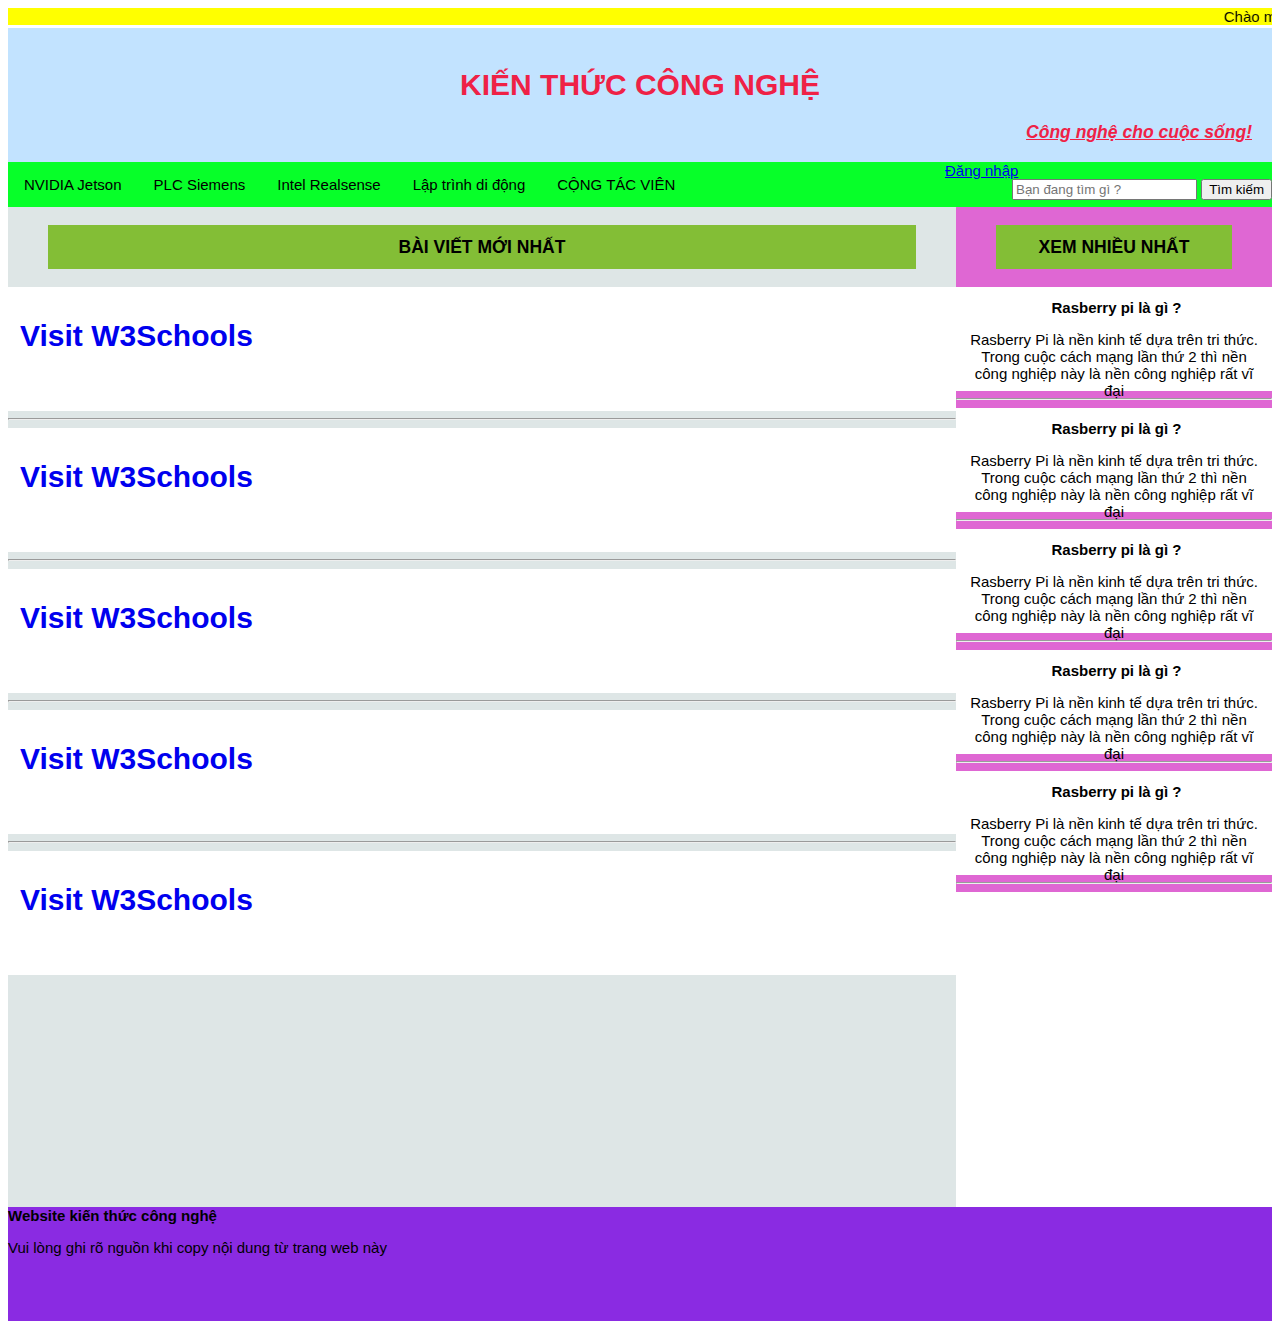
<file: index.html>
<!DOCTYPE html>
<html>
  <head>
    <meta charset="utf-8" />
    <title>Trang chủ | Chia sẻ kiến thức công nghệ</title>
    <link href="style.css" rel="stylesheet" type="text/css"/>
	  <style>
      /* CSS cho các thiết bị có chiều rộng nhỏ hơn 600px */
      @media only screen and (max-width: 1000px) {
        body {
          background-color: #BDB4D6;
        }
      }
    </style>
  </head>

  <body
    style="background-color: rgba(255, 255, 255, 0)"
    scroll="yes"
    text="black"
   
  >
    <!-- //marquee -->
    <marquee style="margin-top: 0;" bgcolor="yellow" behavior="" direction=""
      >Chào mừng các bạn đến với website kiến thức công nghệ. Nơi chia sẻ kiến
      thức kỹ thuật cao đến mọi người</marquee
    >
    <!-- header -->
    <header>
      <h1>KIẾN THỨC CÔNG NGHỆ</h1>
      <h3 align="right">
        <i><u>Công nghệ cho cuộc sống!</u></i>
      </h3>
    </header>

    <!--	Thanh menu -->
    <nav align="center">
      <ul>
        <li class="dropdown">
          <a href="javascript:void(0)" class="dropbtn">NVIDIA Jetson</a>
          <div class="dropdown-content">
            <a href="#">Jetson Nano</a>
            <a href="#">Orgin Nano</a>
          </div>
        </li>

        <li class="dropdown">
          <a href="javascript:void(0)" class="dropbtn">PLC Siemens</a>
          <div class="dropdown-content">
            <a href="#">LOGO</a> <a href="#">S7-1200</a> <a href="#">S7-1500</a>
          </div>
        </li>
       
        <li class="dropdown">
          <a href="javascript:void(0)" class="dropbtn">Intel Realsense</a>
          <div class="dropdown-content">
            <a href="#">D435i</a>
            <a href="#">D455</a>
          </div>
        </li>
        
        <li class="dropdown">
          <a href="javascript:void(0)" class="dropbtn">Lập trình di động</a>
          <div class="dropdown-content">
            <a href="#">Android</a>
            <a href="#">IOS</a>
          </div>
        </li>

        <li class="dropdown">
          <a href="javascript:void(0)" class="dropbtn">CỘNG TÁC VIÊN</a>
          <div class="dropdown-content">
            <a href="#">Android</a>
            <a href="#">IOS</a>
          </div>
        </li>

        <a href="thunghiem.php">Đăng nhập</a>
        <span align="right" topmargin="10px">
          <form action="/abc.php">
            <input
              type="text"
              id="fname"
              name="fname"
              placeholder="Bạn đang tìm gì ?"
            />
            <input type="submit" value="Tìm kiếm" />
          </form>
        </span>

        <!-- <a href="iframe1.html">Đăng nhập/</a>
        <a href="">Đăng ký</a> -->
      </ul>
    </nav>


      <article
        style="
          float: left;
          width: 75%;
          background-color: rgb(222, 230, 230);
          min-height: 1000px;
        "
      >

        <blockquote>
          <h3 style="background-color: rgb(131, 190, 54); height: 20px; text-align: center; padding: 12px;">BÀI VIẾT MỚI NHẤT</h3>
        </blockquote>
<div style="background-color: white; height: 100px; text-align: left; padding: 12px;">

	<h1> <a style="text-decoration: none"  href="https://www.w3schools.com">Visit W3Schools</a> </h1>
   
    </div>
        <hr>

       <div style="background-color: white; height: 100px; text-align: left; padding: 12px;">
   <h1> <a style="text-decoration: none" href="https://www.w3schools.com">Visit W3Schools</a> </h1>
   
    </div>
        <hr>

        <div style="background-color: white; height: 100px; text-align: left; padding: 12px;">
    <h1> <a style="text-decoration: none" href="https://www.w3schools.com">Visit W3Schools</a> </h1>
    </div>
        <hr>
        
       <div style="background-color: white; height: 100px; text-align: left; padding: 12px;">
  <h1> <a style="text-decoration: none" href="https://www.w3schools.com">Visit W3Schools</a> </h1>
   
    </div>
        <hr>

       <div style="background-color: white; height: 100px; text-align: left; padding: 12px;">
    <h1> <a style="text-decoration: none" href="https://www.w3schools.com">Visit W3Schools</a> </h1>
    </div>
      </article>
    </main>

    <!-- aside -->
    <aside
      style="
        float: right;
        width: 25%;
        background-color: #DF67D3;
        min-height: 600px;
      "
    >
      <blockquote>
        <h3 style="background-color: rgb(131, 190, 54); height: 20px; text-align: center; padding: 12px;"> XEM NHIỀU NHẤT</h3>
      </blockquote>
<div style="background-color: white; height: 80px; text-align: center; padding: 12px;">
    <b style="margin-left: 5px;">Rasberry pi là gì ?</b>
    <p>Rasberry Pi là nền kinh tế dựa trên tri thức. Trong cuộc cách mạng lần thứ 2 thì nền công nghiệp này là nền công nghiệp rất vĩ đại</p>
    </div>
      <hr>

      <div style="background-color: white; height: 80px; text-align: center; padding: 12px;">
        <b style="margin-left: 5px;">Rasberry pi là gì ?</b>
        <p>Rasberry Pi là nền kinh tế dựa trên tri thức. Trong cuộc cách mạng lần thứ 2 thì nền công nghiệp này là nền công nghiệp rất vĩ đại</p>
      </div>
      <hr>

      <div style="background-color: white; height: 80px; text-align: center; padding: 12px;">
        <b style="margin-left: 5px;">Rasberry pi là gì ?</b>
        <p>Rasberry Pi là nền kinh tế dựa trên tri thức. Trong cuộc cách mạng lần thứ 2 thì nền công nghiệp này là nền công nghiệp rất vĩ đại</p>
      </div>
      <hr>

      <div style="background-color: white; height: 80px; text-align: center; padding: 12px;">
        <b style="margin-left: 5px;">Rasberry pi là gì ?</b>
        <p>Rasberry Pi là nền kinh tế dựa trên tri thức. Trong cuộc cách mạng lần thứ 2 thì nền công nghiệp này là nền công nghiệp rất vĩ đại</p>
      </div>
      <hr>

      <div style="background-color: white; height: 80px; text-align: center; padding: 12px;">
        <b style="margin-left: 5px;">Rasberry pi là gì ?</b>
        <p>Rasberry Pi là nền kinh tế dựa trên tri thức. Trong cuộc cách mạng lần thứ 2 thì nền công nghiệp này là nền công nghiệp rất vĩ đại</p>
      </div>
      <hr>
      

    </aside>

    <footer style="background-color: blueviolet; min-height: 100px;">
      <form>
        <script src="https://cdn.ckeditor.com/ckeditor5/41.1.0/classic/ckeditor.js"></script>
    </form>
    <b>Website kiến thức công nghệ</b>
    <p>Vui lòng ghi rõ nguồn khi copy nội dung từ trang web này</p>
  
    </footer>
  </body>
</html>
</file>
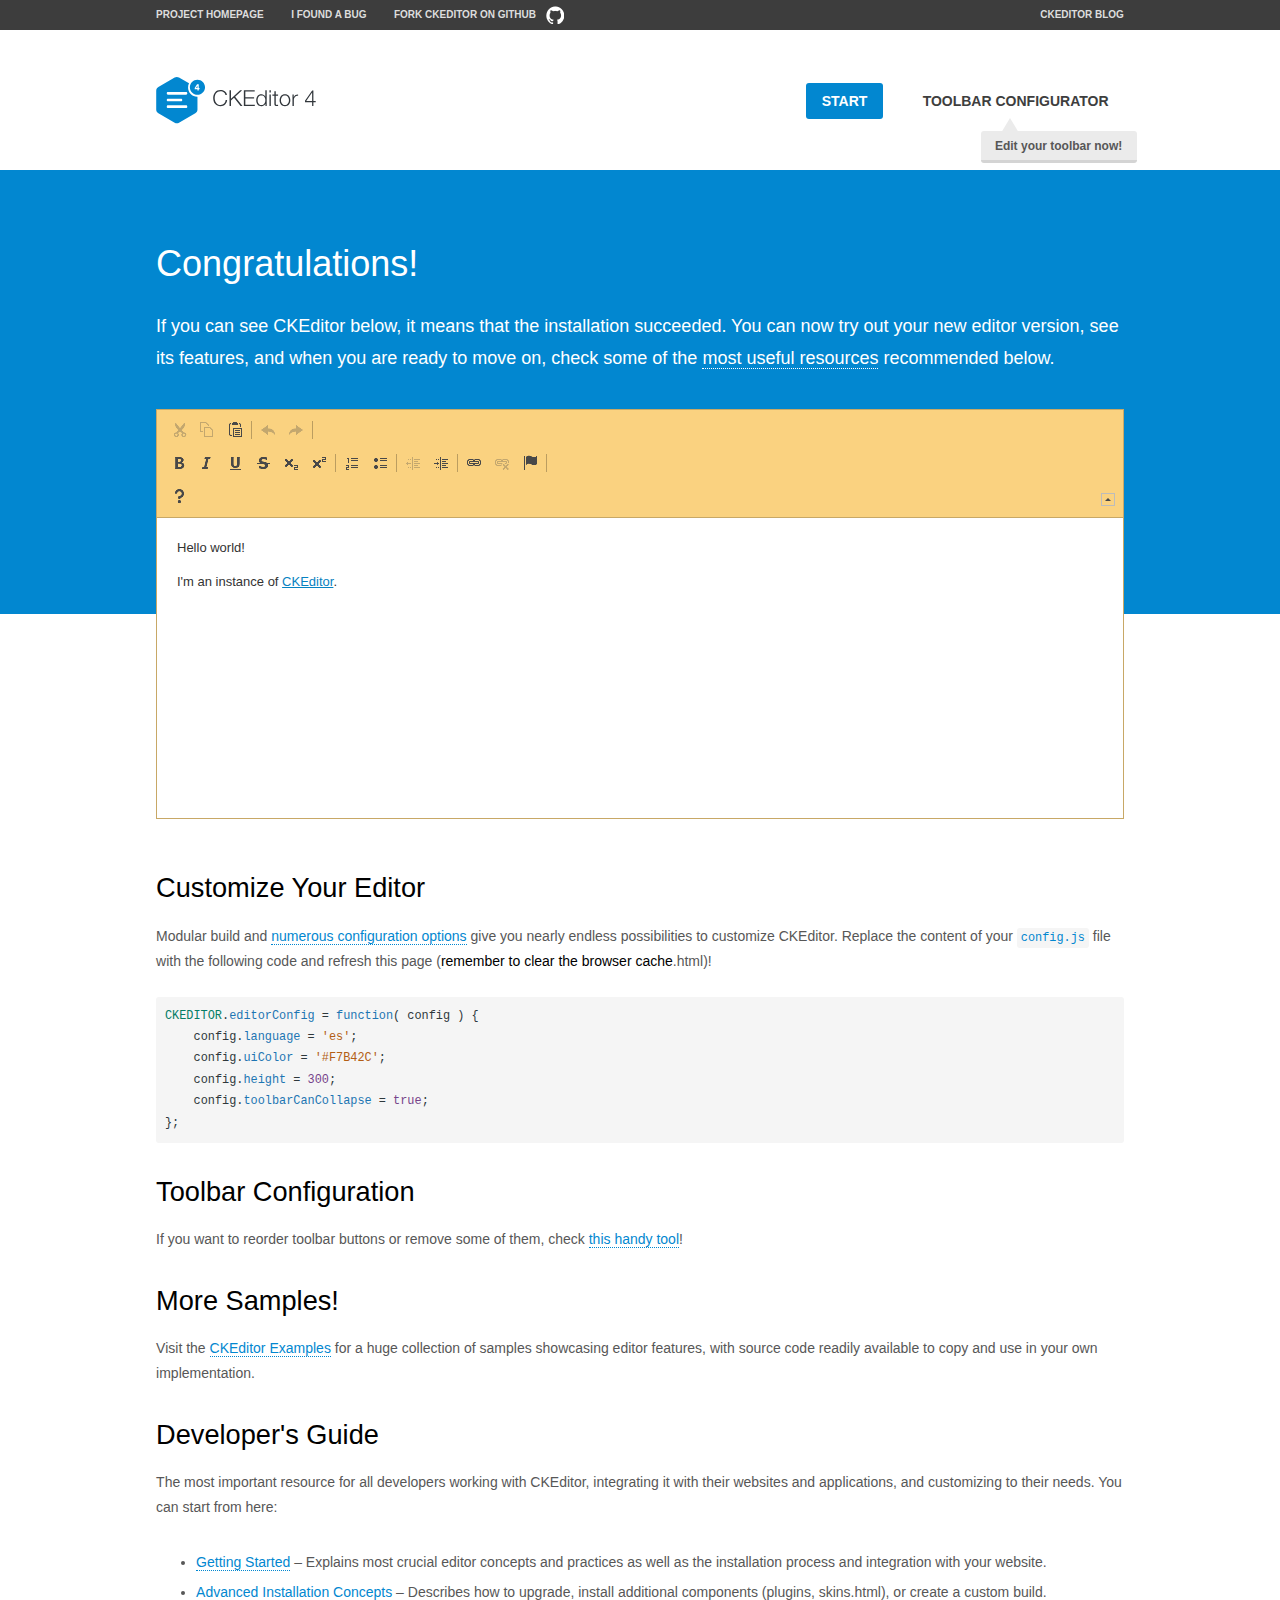
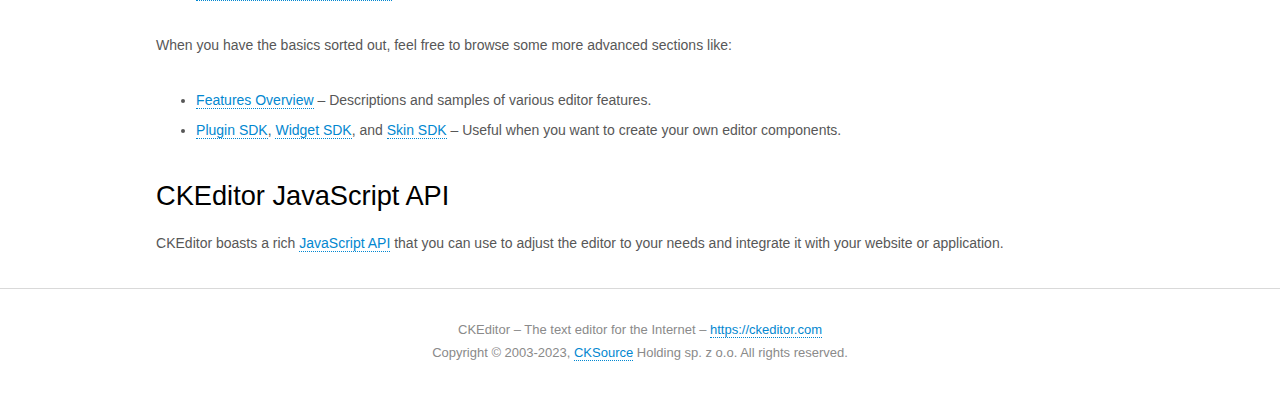
<file: ckeditor/samples/index.html>
<!DOCTYPE html>
<!--
Copyright (c) 2003-2023, CKSource Holding sp. z o.o. All rights reserved.
For licensing, see LICENSE.md or https://ckeditor.com/legal/ckeditor-oss-license
-->
<html lang="en">
<head>
	<meta charset="utf-8">
	<title>CKEditor Sample</title>
	<script src="../ckeditor.js"></script>
	<script src="js/sample.js"></script>
	<link rel="stylesheet" href="css/samples.css">
	<link rel="stylesheet" href="toolbarconfigurator/lib/codemirror/neo.css">
	<meta name="viewport" content="width=device-width,initial-scale=1">
	<meta name="description" content="Try the latest sample of CKEditor 4 and learn more about customizing your WYSIWYG editor with endless possibilities.">
</head>
<body id="main">

<nav class="navigation-a">
	<div class="grid-container">
		<ul class="navigation-a-left grid-width-70">
			<li><a href="https://ckeditor.com/ckeditor-4/">Project Homepage</a></li>
			<li><a href="https://github.com/ckeditor/ckeditor4/issues">I found a bug</a></li>
			<li><a href="https://github.com/ckeditor/ckeditor4" class="icon-pos-right icon-navigation-a-github">Fork CKEditor on GitHub</a></li>
		</ul>
		<ul class="navigation-a-right grid-width-30">
			<li><a href="https://ckeditor.com/blog/">CKEditor Blog</a></li>
		</ul>
	</div>
</nav>

<header class="header-a">
	<div class="grid-container">
		<h1 class="header-a-logo grid-width-30">
			<a href="index.html"><img src="img/logo.svg" onerror="this.src='img/logo.png'; this.onerror=null;" alt="CKEditor Sample"></a>
		</h1>

		<nav class="navigation-b grid-width-70">
			<ul>
				<li><a href="index.html" class="button-a button-a-background">Start</a></li>
				<li><a href="toolbarconfigurator/index.html" class="button-a">Toolbar configurator <span class="balloon-a balloon-a-nw">Edit your toolbar now!</span></a></li>
			</ul>
		</nav>
	</div>
</header>

<main>
	<div class="adjoined-top">
		<div class="grid-container">
			<div class="content grid-width-100">
				<h1>Congratulations!</h1>
				<p>
					If you can see CKEditor below, it means that the installation succeeded.
					You can now try out your new editor version, see its features, and when you are ready to move on, check some of the <a href="#sample-customize">most useful resources</a> recommended below.
				</p>
			</div>
		</div>
	</div>
	<div class="adjoined-bottom">
		<div class="grid-container">
			<div class="grid-width-100">
				<div id="editor">
					<h1>Hello world!</h1>
					<p>I'm an instance of <a href="https://ckeditor.com">CKEditor</a>.</p>
				</div>
			</div>
		</div>
	</div>

	<div class="grid-container">
		<div class="content grid-width-100">
			<section id="sample-customize">
				<h2>Customize Your Editor</h2>
				<p>Modular build and <a href="https://ckeditor.com/docs/ckeditor4/latest/guide/dev_configuration.html">numerous configuration options</a> give you nearly endless possibilities to customize CKEditor. Replace the content of your <code><a href="../config.js">config.js</a></code> file with the following code and refresh this page (<strong>remember to clear the browser cache</strong>.html)!</p>
		<pre class="cm-s-neo CodeMirror"><code><span style="padding-right: 0.1px;"><span class="cm-variable">CKEDITOR</span>.<span class="cm-property">editorConfig</span> <span class="cm-operator">=</span> <span class="cm-keyword">function</span>( <span class="cm-def">config</span> ) {</span>
<span style="padding-right: 0.1px;"><span class="cm-tab">	</span><span class="cm-variable-2">config</span>.<span class="cm-property">language</span> <span class="cm-operator">=</span> <span class="cm-string">'es'</span>;</span>
<span style="padding-right: 0.1px;"><span class="cm-tab">	</span><span class="cm-variable-2">config</span>.<span class="cm-property">uiColor</span> <span class="cm-operator">=</span> <span class="cm-string">'#F7B42C'</span>;</span>
<span style="padding-right: 0.1px;"><span class="cm-tab">	</span><span class="cm-variable-2">config</span>.<span class="cm-property">height</span> <span class="cm-operator">=</span> <span class="cm-number">300</span>;</span>
<span style="padding-right: 0.1px;"><span class="cm-tab">	</span><span class="cm-variable-2">config</span>.<span class="cm-property">toolbarCanCollapse</span> <span class="cm-operator">=</span> <span class="cm-atom">true</span>;</span>
<span style="padding-right: 0.1px;">};</span></code></pre>
			</section>

			<section>
				<h2>Toolbar Configuration</h2>
				<p>If you want to reorder toolbar buttons or remove some of them, check <a href="toolbarconfigurator/index.html">this handy tool</a>!</p>
			</section>

			<section>
				<h2>More Samples!</h2>
				<p>Visit the <a href="https://ckeditor.com/docs/ckeditor4/latest/examples/index.html">CKEditor Examples</a> for a huge collection of samples showcasing editor features, with source code readily available to copy and use in your own implementation.</p>
			</section>

			<section>
				<h2>Developer's Guide</h2>
				<p>The most important resource for all developers working with CKEditor, integrating it with their websites and applications, and customizing to their needs. You can start from here:</p>
				<ul>
					<li><a href="https://ckeditor.com/docs/ckeditor4/latest/guide/dev_installation.html">Getting Started</a> &ndash; Explains most crucial editor concepts and practices as well as the installation process and integration with your website.</li>
					<li><a href="https://ckeditor.com/docs/ckeditor4/latest/guide/dev_advanced_installation.html">Advanced Installation Concepts</a> &ndash; Describes how to upgrade, install additional components (plugins, skins.html), or create a custom build.</li>
				</ul>
					<p>When you have the basics sorted out, feel free to browse some more advanced sections like:</p>
				<ul>
					<li><a href="https://ckeditor.com/docs/ckeditor4/latest/features/index.html">Features Overview</a> &ndash; Descriptions and samples of various editor features.</li>
					<li><a href="https://ckeditor.com/docs/ckeditor4/latest/guide/plugin_sdk_intro.html">Plugin SDK</a>, <a href="https://ckeditor.com/docs/ckeditor4/latest/guide/widget_sdk_intro.html">Widget SDK</a>, and <a href="https://ckeditor.com/docs/ckeditor4/latest/guide/skin_sdk_intro.html">Skin SDK</a> &ndash; Useful when you want to create your own editor components.</li>
				</ul>
			</section>

			<section>
				<h2>CKEditor JavaScript API</h2>
				<p>CKEditor boasts a rich <a href="https://ckeditor.com/docs/ckeditor4/latest/api/index.html">JavaScript API</a> that you can use to adjust the editor to your needs and integrate it with your website or application.</p>
			</section>
		</div>
	</div>
</main>

<footer class="footer-a grid-container">
	<div class="grid-container">
		<p class="grid-width-100">
			CKEditor &ndash; The text editor for the Internet &ndash; <a class="samples" href="https://ckeditor.com/">https://ckeditor.com</a>
		</p>
		<p class="grid-width-100" id="copy">
			Copyright &copy; 2003-2023, <a class="samples" href="https://cksource.com/">CKSource</a> Holding sp. z o.o. All rights reserved.
		</p>
	</div>
</footer>
<script>
	initSample();
</script>

</body>
</html>
</file>
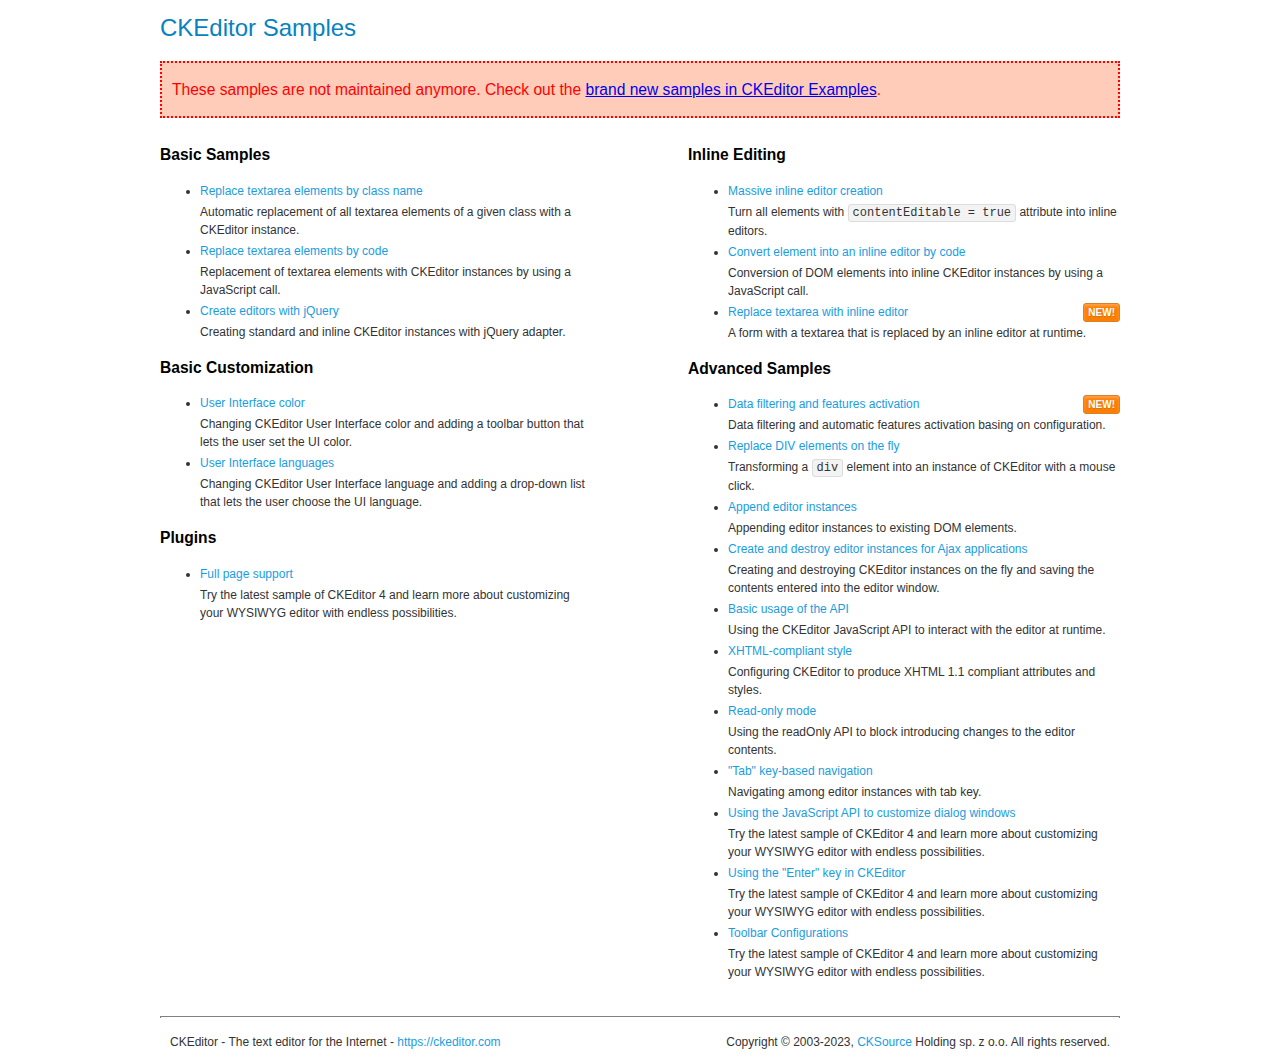
<file: ckeditor/samples/old/index.html>
<!DOCTYPE html>
<!--
Copyright (c) 2003-2023, CKSource Holding sp. z o.o. All rights reserved.
For licensing, see LICENSE.md or https://ckeditor.com/legal/ckeditor-oss-license
-->
<html lang="en">
<head>
	<meta charset="utf-8">
	<title>CKEditor Samples</title>
	<link rel="stylesheet" href="sample.css">
	<meta name="description" content="Try the latest sample of CKEditor 4 and learn more about customizing your WYSIWYG editor with endless possibilities.">
</head>
<body>
	<h1 class="samples">
		CKEditor Samples
	</h1>
	<div class="warning deprecated">
		These samples are not maintained anymore. Check out the <a href="https://ckeditor.com/docs/ckeditor4/latest/examples/index.html">brand new samples in CKEditor Examples</a>.
	</div>
	<div class="twoColumns">
		<div class="twoColumnsLeft">
			<h2 class="samples">
				Basic Samples
			</h2>
			<dl class="samples">
				<dt><a class="samples" href="replacebyclass.html">Replace textarea elements by class name</a></dt>
				<dd>Automatic replacement of all textarea elements of a given class with a CKEditor instance.</dd>

				<dt><a class="samples" href="replacebycode.html">Replace textarea elements by code</a></dt>
				<dd>Replacement of textarea elements with CKEditor instances by using a JavaScript call.</dd>

				<dt><a class="samples" href="jquery.html">Create editors with jQuery</a></dt>
				<dd>Creating standard and inline CKEditor instances with jQuery adapter.</dd>
			</dl>

			<h2 class="samples">
				Basic Customization
			</h2>
			<dl class="samples">
				<dt><a class="samples" href="uicolor.html">User Interface color</a></dt>
				<dd>Changing CKEditor User Interface color and adding a toolbar button that lets the user set the UI color.</dd>

				<dt><a class="samples" href="uilanguages.html">User Interface languages</a></dt>
				<dd>Changing CKEditor User Interface language and adding a drop-down list that lets the user choose the UI language.</dd>
			</dl>


			<h2 class="samples">Plugins</h2>
<dl class="samples">
<dt><a class="samples" href="wysiwygarea/fullpage.html">Full page support</a></dt>
<dd>Try the latest sample of CKEditor 4 and learn more about customizing your WYSIWYG editor with endless possibilities.</dd>
</dl>
		</div>
		<div class="twoColumnsRight">
			<h2 class="samples">
				Inline Editing
			</h2>
			<dl class="samples">
				<dt><a class="samples" href="inlineall.html">Massive inline editor creation</a></dt>
				<dd>Turn all elements with <code>contentEditable = true</code> attribute into inline editors.</dd>

				<dt><a class="samples" href="inlinebycode.html">Convert element into an inline editor by code</a></dt>
				<dd>Conversion of DOM elements into inline CKEditor instances by using a JavaScript call.</dd>

				<dt><a class="samples" href="inlinetextarea.html">Replace textarea with inline editor</a> <span class="new">New!</span></dt>
				<dd>A form with a textarea that is replaced by an inline editor at runtime.</dd>

				
			</dl>

			<h2 class="samples">
				Advanced Samples
			</h2>
			<dl class="samples">
				<dt><a class="samples" href="datafiltering.html">Data filtering and features activation</a> <span class="new">New!</span></dt>
				<dd>Data filtering and automatic features activation basing on configuration.</dd>

				<dt><a class="samples" href="divreplace.html">Replace DIV elements on the fly</a></dt>
				<dd>Transforming a <code>div</code> element into an instance of CKEditor with a mouse click.</dd>

				<dt><a class="samples" href="appendto.html">Append editor instances</a></dt>
				<dd>Appending editor instances to existing DOM elements.</dd>

				<dt><a class="samples" href="ajax.html">Create and destroy editor instances for Ajax applications</a></dt>
				<dd>Creating and destroying CKEditor instances on the fly and saving the contents entered into the editor window.</dd>

				<dt><a class="samples" href="api.html">Basic usage of the API</a></dt>
				<dd>Using the CKEditor JavaScript API to interact with the editor at runtime.</dd>

				<dt><a class="samples" href="xhtmlstyle.html">XHTML-compliant style</a></dt>
				<dd>Configuring CKEditor to produce XHTML 1.1 compliant attributes and styles.</dd>

				<dt><a class="samples" href="readonly.html">Read-only mode</a></dt>
				<dd>Using the readOnly API to block introducing changes to the editor contents.</dd>

				<dt><a class="samples" href="tabindex.html">"Tab" key-based navigation</a></dt>
				<dd>Navigating among editor instances with tab key.</dd>


				
<dt><a class="samples" href="dialog/dialog.html">Using the JavaScript API to customize dialog windows</a></dt>
<dd>Try the latest sample of CKEditor 4 and learn more about customizing your WYSIWYG editor with endless possibilities.</dd>

<dt><a class="samples" href="enterkey/enterkey.html">Using the &quot;Enter&quot; key in CKEditor</a></dt>
<dd>Try the latest sample of CKEditor 4 and learn more about customizing your WYSIWYG editor with endless possibilities.</dd>

<dt><a class="samples" href="toolbar/toolbar.html">Toolbar Configurations</a></dt>
<dd>Try the latest sample of CKEditor 4 and learn more about customizing your WYSIWYG editor with endless possibilities.</dd>

			</dl>
		</div>
	</div>
	<div id="footer">
		<hr>
		<p>
			CKEditor - The text editor for the Internet - <a class="samples" href="https://ckeditor.com/">https://ckeditor.com</a>
		</p>
		<p id="copy">
			Copyright &copy; 2003-2023, <a class="samples" href="https://cksource.com/">CKSource</a> Holding sp. z o.o. All rights reserved.
		</p>
	</div>
</body>
</html>
</file>
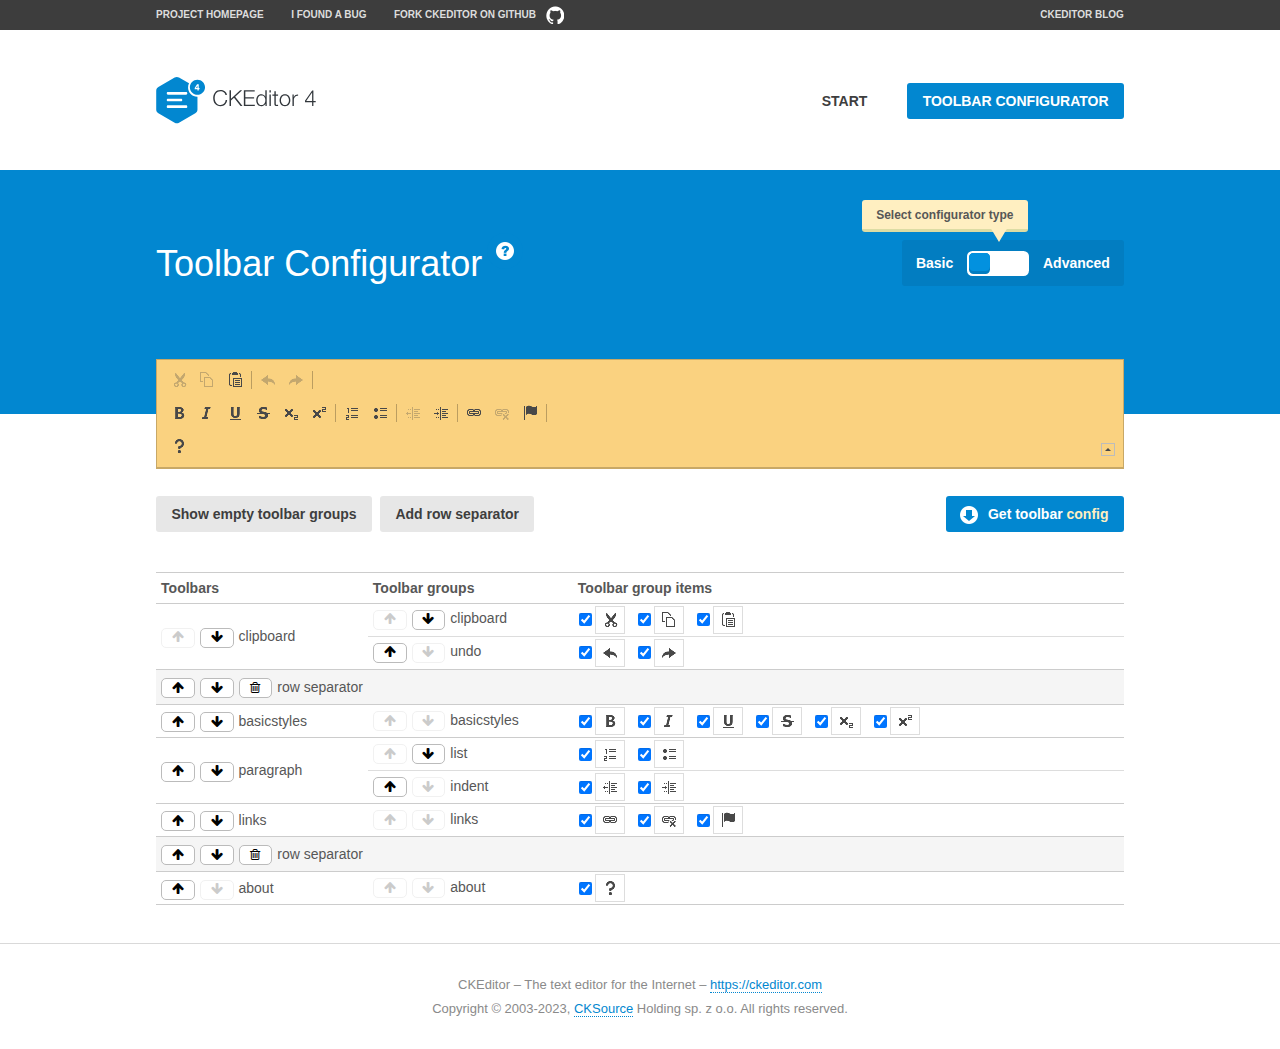
<file: ckeditor/samples/toolbarconfigurator/index.html>
<!DOCTYPE html>
<!--
Copyright (c) 2003-2023, CKSource Holding sp. z o.o. All rights reserved.
For licensing, see LICENSE.md or https://ckeditor.com/legal/ckeditor-oss-license
-->
<!--[if IE 8]><html class="ie8"><![endif]-->
<!--[if gt IE 8]><html><![endif]-->
<!--[if !IE]><!--><html lang="en"><!--<![endif]-->
<head>
	<meta charset="utf-8">
	<title>Toolbar Configurator</title>
	<script src="../../ckeditor.js"></script>
	<script>
		if ( CKEDITOR.env.ie && CKEDITOR.env.version < 9 )
			CKEDITOR.tools.enableHtml5Elements( document );
	</script>
	<link rel="stylesheet" href="lib/codemirror/codemirror.css">
	<link rel="stylesheet" href="lib/codemirror/show-hint.css">
	<link rel="stylesheet" href="lib/codemirror/neo.css">
	<link rel="stylesheet" href="css/fontello.css">
	<link rel="stylesheet" href="../css/samples.css">
	<meta name="description" content="Try the latest sample of CKEditor 4 and learn more about customizing your WYSIWYG editor with endless possibilities.">
</head>
<body id="toolbar">

<nav class="navigation-a">
	<div class="grid-container">
		<ul class="navigation-a-left grid-width-70">
			<li><a href="https://ckeditor.com/ckeditor-4/">Project Homepage</a></li>
			<li><a href="https://github.com/ckeditor/ckeditor4/issues">I found a bug</a></li>
			<li><a href="https://github.com/ckeditor/ckeditor4" class="icon-pos-right icon-navigation-a-github">Fork CKEditor on GitHub</a></li>
		</ul>
		<ul class="navigation-a-right grid-width-30">
			<li><a href="https://ckeditor.com/blog/">CKEditor Blog</a></li>
		</ul>
	</div>
</nav>

<header class="header-a">
	<div class="grid-container">
		<h1 class="header-a-logo grid-width-30">
			<a href="../index.html"><img src="../img/logo.svg" onerror="this.src='../img/logo.png'; this.onerror=null;" alt="CKEditor Logo"></a>
		</h1>
		<nav class="navigation-b grid-width-70">
			<ul>
				<li><a href="../index.html"  class="button-a">Start</a></li>
				<li><a href="index.html"  class="button-a button-a-background">Toolbar configurator</a></li>
			</ul>
		</nav>
	</div>
</header>

<main>
	<div class="adjoined-top">
		<div class="grid-container">
			<div class="content grid-width-100">
				<div class="grid-container-nested">
					<h1 class="grid-width-60">
						Toolbar Configurator
						<a href="#help-content" type="button" title="Configurator help" id="help" class="button-a button-a-background button-a-no-text icon-pos-left icon-question-mark">Help</a>
					</h1>

					<div class="grid-width-40 grid-switch-magic">
						<div class="switch">
							<span class="balloon-a balloon-a-se">Select configurator type</span>
							<input type="radio" name="radio" data-num="1" id="radio-basic" />
							<input type="radio" name="radio" data-num="2" id="radio-advanced" />
							<label data-for="1" for="radio-basic">Basic</label>
							<span class="switch-inner">
								<span class="handler"></span>
							</span>
							<label data-for="2" for="radio-advanced">Advanced</label>
						</div>
					</div>
				</div>
			</div>
		</div>
	</div>
	<div class="adjoined-bottom">
		<div class="grid-container">
			<div class="grid-width-100">
				<div class="editors-container">
					<div id="editor-basic"></div>
					<div id="editor-advanced"></div>
				</div>
			</div>
		</div>
	</div>

	<div class="grid-container configurator">
		<div class="content grid-width-100">
			<div class="configurator">
				<div>
					<div id="toolbarModifierWrapper"></div>
				</div>
			</div>
		</div>
	</div>

	<div id="help-content">
		<div class="grid-container">
			<div class="grid-width-100">
				<h2>What Am I Doing Here?</h2>

				<div class="grid-container grid-container-nested">
					<div class="basic">
						<div class="grid-width-50">
							<p>Arrange <a href="https://ckeditor.com/docs/ckeditor4/latest/api/CKEDITOR_config.html#cfg-toolbarGroups">toolbar groups</a>, toggle <a href="https://ckeditor.com/docs/ckeditor4/latest/api/CKEDITOR_config.html#cfg-removeButtons">button visibility</a> according to your needs and get your toolbar configuration.</p>
							<p>You can replace the content of the <a href="../../config.js"><code>config.js</code></a> file with the generated configuration. If you already set some configuration options you will need to merge both configurations.</p>
						</div>
						<div class="grid-width-50">
							<p>Read more about different ways of <a href="https://ckeditor.com/docs/ckeditor4/latest/guide/dev_configuration.html">setting configuration</a> and do not forget about <strong>clearing browser cache</strong>.</p>
							<p>Arranging toolbar groups is the recommended way of configuring the toolbar, but if you need more freedom you can use the <a href="#advanced">advanced configurator</a>.</p>
						</div>
					</div>
					<div class="advanced" style="display: none;">
						<div class="grid-width-50">
							<p>With this code editor you can edit your <a href="https://ckeditor.com/docs/ckeditor4/latest/api/CKEDITOR_config.html#cfg-toolbar">toolbar configuration</a> live.</p>
							<p>You can replace the content of the <a href="../../config.js"><code>config.js</code></a> file with the generated configuration. If you already set some configuration options you will need to merge both configurations.</p>
						</div>
						<div class="grid-width-50">
							<p>Read more about different ways of <a href="https://ckeditor.com/docs/ckeditor4/latest/guide/dev_configuration.html">setting configuration</a> and do not forget about <strong>clearing browser cache</strong>.</p>
						</div>
					</div>
				</div>

				<p class="grid-container grid-container-nested">
					<button type="button" class="help-content-close grid-width-100 button-a button-a-background">Got it. Let's play!</button>
				</p>
			</div>
		</div>
	</div>
</main>

<footer class="footer-a grid-container">
	<p class="grid-width-100">
		CKEditor &ndash; The text editor for the Internet &ndash; <a class="samples" href="https://ckeditor.com/">https://ckeditor.com</a>
	</p>
	<p class="grid-width-100" id="copy">
		Copyright &copy; 2003-2023, <a class="samples" href="https://cksource.com/">CKSource</a> Holding sp. z o.o. All rights reserved.
	</p>
</footer>

<script src="lib/codemirror/codemirror.js"></script>
<script src="lib/codemirror/javascript.js"></script>
<script src="lib/codemirror/show-hint.js"></script>

<script src="js/fulltoolbareditor.js"></script>
<script src="js/abstracttoolbarmodifier.js"></script>
<script src="js/toolbarmodifier.js"></script>
<script src="js/toolbartextmodifier.js"></script>
<script src="../js/sf.js"></script>

<script>
	( function() {
		'use strict';

		var mode = ( window.location.hash.substr( 1 ) === 'advanced' ) ? 'advanced' : 'basic',
			configuratorSection = CKEDITOR.document.findOne( 'main > .grid-container.configurator' ),
			basicInstruction = CKEDITOR.document.findOne( '#help-content .basic' ),
			advancedInstruction = CKEDITOR.document.findOne( '#help-content .advanced' ),

			// Configurator mode switcher.
			modeSwitchBasic = CKEDITOR.document.getById( 'radio-basic' ),
			modeSwitchAdvanced = CKEDITOR.document.getById( 'radio-advanced' );

		// Initial setup
		function updateSwitcher() {
			if ( mode === 'advanced' ) {
				modeSwitchAdvanced.$.checked = true;
			} else {
				modeSwitchBasic.$.checked = true;
			}
		}

		updateSwitcher();

		CKEDITOR.document.getWindow().on( 'hashchange', function( e ) {
			var hash = window.location.hash.substr( 1 );
			if ( !( hash === 'advanced' || hash === 'basic' ) ) {
				return;
			}
			mode = hash;
			onToolbarsDone( mode );
		} );

		CKEDITOR.document.getWindow().on( 'resize', function() {
			updateToolbar( ( mode === 'basic' ? toolbarModifier : toolbarTextModifier )[ 'editorInstance' ] );
		} );

		function onRefresh( modifier ) {
			modifier = modifier || this;

			if ( mode === 'basic' && modifier instanceof ToolbarConfigurator.ToolbarTextModifier ) {
				return;
			}

			// CodeMirror container becomes visible, so we need to refresh and to avoid rendering problems.
			if ( mode === 'advanced' && modifier instanceof ToolbarConfigurator.ToolbarTextModifier ) {
				modifier.codeContainer.refresh();
			}

			updateToolbar( modifier.editorInstance );
		}

		function updateToolbar( editor ) {
			var editorContainer = editor.container;

			// Not always editor is loaded.
			if ( !editorContainer ) {
				return;
			}

			var displayStyle = editorContainer.getStyle( 'display' );

			editorContainer.setStyle( 'display', 'block' );

			var newHeight = editorContainer.getSize( 'height' );

			var newMarginTop = parseInt( editorContainer.getComputedStyle( 'margin-top' ), 10 );
			newMarginTop = ( isNaN( newMarginTop ) ? 0 : Number( newMarginTop ) );

			var newMarginBottom = parseInt( editorContainer.getComputedStyle( 'margin-bottom' ), 10 );
			newMarginBottom = ( isNaN( newMarginBottom ) ? 0 : Number( newMarginBottom ) );

			var result = newHeight + newMarginTop + newMarginBottom;

			editorContainer.setStyle( 'display', displayStyle );

			editor.container.getAscendant( 'div' ).setStyle( 'height', result + 'px' );
		}

		var toolbarModifier = new ToolbarConfigurator.ToolbarModifier( 'editor-basic' );

		var done = 0;
		toolbarModifier.init( onToolbarInit );
		toolbarModifier.onRefresh = onRefresh;

		CKEDITOR.document.getById( 'toolbarModifierWrapper' ).append( toolbarModifier.mainContainer );

		var toolbarTextModifier = new ToolbarConfigurator.ToolbarTextModifier( 'editor-advanced' );
		toolbarTextModifier.init( onToolbarInit );
		toolbarTextModifier.onRefresh = onRefresh;

		function onToolbarInit() {
			if ( ++done === 2 ) {
				onToolbarsDone();

				positionSticky.watch( CKEDITOR.document.findOne( '.toolbar' ), function() {
					return mode === 'advanced';
				} );
			}
		}

		function onToolbarsDone() {
			if ( mode === 'basic' ) {
				toggleModeBasic( false );
			} else {
				toggleModeAdvanced( false );
			}

			updateSwitcher();

			setTimeout( function() {
				CKEDITOR.document.findOne( '.editors-container' ).addClass( 'active' );
				CKEDITOR.document.findOne( '#toolbarModifierWrapper' ).addClass( 'active' );
			}, 200 );
		}

		CKEDITOR.document.getById( 'toolbarModifierWrapper' ).append( toolbarTextModifier.mainContainer );

		function toogleModeSwitch( onElement, offElement, onModifier, offModifier ) {
			onElement.addClass( 'fancy-button-active' );
			offElement.removeClass( 'fancy-button-active' );

			onModifier.showUI();
			offModifier.hideUI();
		}

		function toggleModeBasic( callOnRefresh ) {
			callOnRefresh = ( callOnRefresh !== false );
			mode = 'basic';
			window.location.hash = '#basic';
			toogleModeSwitch( modeSwitchBasic, modeSwitchAdvanced, toolbarModifier, toolbarTextModifier );

			configuratorSection.removeClass( 'freed-width' );
			basicInstruction.show();
			advancedInstruction.hide();

			callOnRefresh && onRefresh( toolbarModifier );
		}

		function toggleModeAdvanced( callOnRefresh ) {
			callOnRefresh = ( callOnRefresh !== false );
			mode = 'advanced';
			window.location.hash = '#advanced';
			toogleModeSwitch( modeSwitchAdvanced, modeSwitchBasic, toolbarTextModifier, toolbarModifier );

			configuratorSection.addClass( 'freed-width' );
			advancedInstruction.show();
			basicInstruction.hide();

			callOnRefresh && onRefresh( toolbarTextModifier );
		}

		modeSwitchBasic.on( 'click', toggleModeBasic );
		modeSwitchAdvanced.on( 'click', toggleModeAdvanced );

		//
		// Position:sticky for the toolbar.
		//

		// Will make elements behave like they were styled with position:sticky.
		var positionSticky = {
			// Store object: {
			// 		element: CKEDITOR.dom.element, // Element which will float.
			// 		placeholder: CKEDITOR.dom.element, // Placeholder which is place to prevent page bounce.
			// 		isFixed: boolean // Whether element float now.
			// }
			watched: [],

			active: [],

			staticContainer: null,

			init: function() {
				var element = CKEDITOR.dom.element.createFromHtml(
					'<div class="staticContainer">' +
						'<div class="grid-container" >' +
							'<div class="grid-width-100">' +
								'<div class="inner"></div>' +
							'</div>' +
						'</div>' +
					'</div>' );

				this.staticContainer = element.findOne( '.inner' );

				CKEDITOR.document.getBody().append( element );
			},

			watch: function( element, preventFunc ) {
				this.watched.push( {
					element: element,
					placeholder: new CKEDITOR.dom.element( 'div' ),
					isFixed: false,
					preventFunc: preventFunc
				} );
			},

			checkAll: function() {
				for ( var i = 0; i < this.watched.length; i++ ) {
					this.check( this.watched[ i ] );
				}
			},

			check: function( element ) {
				var isFixed = element.isFixed;
				var shouldBeFixed = this.shouldBeFixed( element );

				// Nothing to be done.
				if ( isFixed === shouldBeFixed ) {
					return;
				}

				var placeholder = element.placeholder;

				if ( isFixed ) {
					// Unfixing.

					element.element.insertBefore( placeholder );
					placeholder.remove();

					element.element.removeStyle( 'margin' );

					this.active.splice( CKEDITOR.tools.indexOf( this.active, element ), 1 );

				} else {
					// Fixing.
					placeholder.setStyle( 'width', element.element.getSize( 'width' ) + 'px' );
					placeholder.setStyle( 'height', element.element.getSize( 'height' ) + 'px' );
					placeholder.setStyle( 'margin-bottom', element.element.getComputedStyle( 'margin-bottom' ) );
					placeholder.setStyle( 'display', element.element.getComputedStyle( 'display' ) );
					placeholder.insertAfter( element.element );

					this.staticContainer.append( element.element );

					this.active.push( element );
				}

				element.isFixed = !element.isFixed;
			},

			shouldBeFixed: function( element ) {
				if ( element.preventFunc && element.preventFunc() ) {
					return false;
				}

				// If element is already fixed we are checking it's placeholder.
				var related = ( element.isFixed ? element.placeholder : element.element ),
					clientRect = related.$.getBoundingClientRect(),
					staticHeight = this.staticContainer.getSize('height' ),
					elemHeight = element.element.getSize( 'height' );

				if ( element.isFixed ) {
					return ( clientRect.top + elemHeight < staticHeight );
				} else {
					return ( clientRect.top < staticHeight );
				}
			}
		};

		positionSticky.init();

		CKEDITOR.document.getWindow().on( 'scroll',
			CKEDITOR.tools.eventsBuffer( 100, positionSticky.checkAll, positionSticky ).input
		);

		// Make the toolbar sticky.
		positionSticky.watch( CKEDITOR.document.findOne( '.editors-container' ) );

		// Help button and help-content.
		( function() {
			var helpButton = CKEDITOR.document.getById( 'help' ),
				helpContent = CKEDITOR.document.getById( 'help-content' );

			// Don't show help button on IE8 because it's unsupported by Pico Modal.
			if ( CKEDITOR.env.ie && CKEDITOR.env.version == 8 ) {
				helpButton.hide();
			} else {
				// Display help modal when the button is clicked.
				helpButton.on( 'click', function( evt ) {
					SF.modal( {
						// Clone modal content from DOM.
						content: helpContent.getHtml(),

						afterCreate: function( modal ) {
							// Enable modal content button to close the modal.
							new CKEDITOR.dom.element( modal.modalElem() ).findOne( '.help-content-close' ).once( 'click', modal.close );
						}
					} ).show();
				} );
			}
		} )();
	} )();
</script>
</body>
</html>
</file>
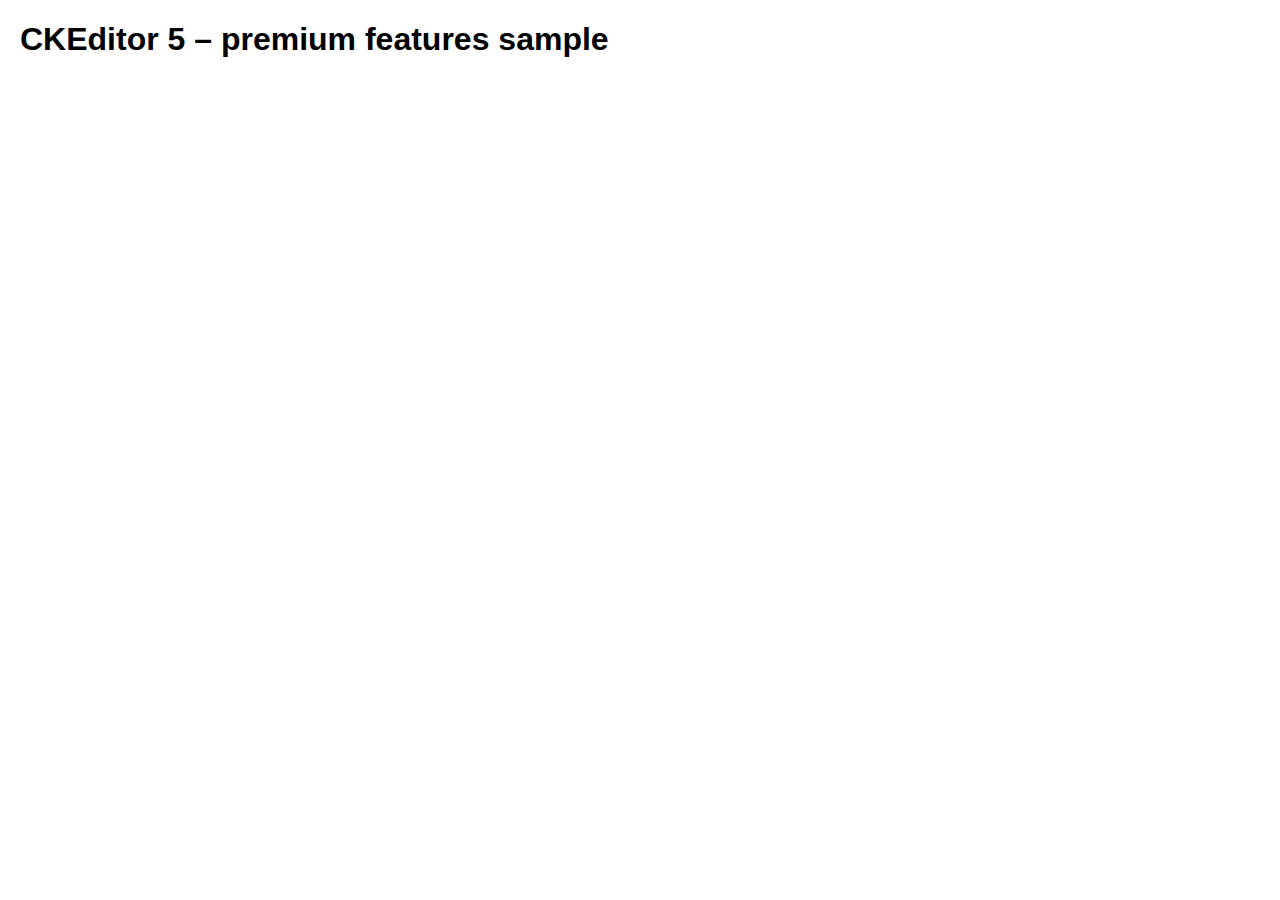
<file: iframe1.html>
<!DOCTYPE html>
<html lang="en">
  <head>
    <meta charset="utf-8" />
    <title>CKEditor 5 – premium features sample</title>
    <style>
      body {
        max-width: 1400px;
        padding: 0 20px;
        margin: 20px auto;
        font-family: "Helvetica Neue", Helvetica, Arial, sans-serif;
        overflow-y: scroll;
      }
      /* Set the minimum height of Classic editor */
      .ck.ck-editor__editable_inline:not(.ck-editor__nested-editable) {
        min-height: 400px;
      }
      /* Styles to render an editor with a sidebar for comments & suggestions */
      .container {
        display: flex;
        flex-direction: row;
      }
      .document-outline-container {
        background-color: #f3f7fb;
        width: 200px;
      }
      .sidebar {
        width: 320px;
      }
      #editor-container .ck.ck-editor {
        width: 860px;
      }
      #editor-container .sidebar {
        margin-left: 20px;
      }
      #editor-container .sidebar.narrow {
        width: 30px;
      }
      /* Keep the automatic height of the editor for adding comments */
      .ck-annotation-wrapper .ck.ck-editor__editable_inline {
        min-height: auto;
      }
      /* Styles for viewing revision history */
      #revision-viewer-container {
        display: none;
      }
      #revision-viewer-container .ck.ck-editor {
        width: 860px;
      }
      #revision-viewer-container .ck.ck-content {
        min-height: 400px;
      }
      #revision-viewer-container .sidebar {
        border: 1px #c4c4c4 solid;
        margin-left: -1px;
        width: 320px;
      }
      #revision-viewer-container .ck.ck-revision-history-sidebar__header {
        height: 39px;
        background: #fafafa;
      }
      .hidden {
        display: none !important;
      }
    </style>
  </head>
  <body>
    <h1>CKEditor 5 – premium features sample</h1>
    <!-- Use simpler CSS and HTML structure if you do not want to integrate i.e. the Revision history feature. !-->
    <div id="presence-list-container"></div>

    <div id="editor-container">
      <div class="container">
        <div id="outline" class="document-outline-container"></div>
        <div id="editor"></div>
        <div class="sidebar" id="sidebar"></div>
      </div>
    </div>

    <div id="revision-viewer-container">
      <div class="container">
        <div id="revision-viewer-editor"></div>
        <div class="sidebar" id="revision-viewer-sidebar"></div>
      </div>
    </div>

    <!--
	https://ckeditor.com/docs/ckeditor5/latest/features/images/image-upload/ckbox.html
-->
    <script src="https://cdn.ckbox.io/CKBox/2.4.0/ckbox.js"></script>
    <!--
	The "super-build" of CKEditor 5 served via CDN contains a large set of plugins and multiple editor types.
	See https://ckeditor.com/docs/ckeditor5/latest/installation/getting-started/quick-start.html#running-a-full-featured-editor-from-cdn
-->
    <script src="https://cdn.ckeditor.com/ckeditor5/41.2.0/super-build/ckeditor.js"></script>
    <!--
	Uncomment to load the Spanish translation
<script src="https://cdn.ckeditor.com/ckeditor5/41.2.0/super-build/translations/es.js"></script>
-->
    <script>
      // This sample still does not showcase all CKEditor 5 features (!)
      // Visit https://ckeditor.com/docs/ckeditor5/latest/features/index.html to browse all the features.
      CKEDITOR.ClassicEditor.create(document.querySelector("#editor"), {
        // https://ckeditor.com/docs/ckeditor5/latest/features/toolbar/toolbar.html#extended-toolbar-configuration-format
        toolbar: {
          items: [
            "aiCommands",
            "aiAssistant",
            "|",
            "ckbox",
            "uploadImage",
            "|",
            "exportPDF",
            "exportWord",
            "|",
            "comment",
            "trackChanges",
            "revisionHistory",
            "|",
            "findAndReplace",
            "selectAll",
            "formatPainter",
            "|",
            "undo",
            "redo",
            "-",
            "bold",
            "italic",
            "strikethrough",
            "underline",
            "removeFormat",
            "|",
            "bulletedList",
            "numberedList",
            "todoList",
            "|",
            "outdent",
            "indent",
            "|",
            "alignment",
            "|",
            "-",
            "heading",
            "|",
            "fontSize",
            "fontFamily",
            "fontColor",
            "fontBackgroundColor",
            "highlight",
            "|",
            "link",
            "blockQuote",
            "insertTable",
            "mediaEmbed",
            "codeBlock",
            "htmlEmbed",
            "tableOfContents",
            "insertTemplate",
            "|",
            "specialCharacters",
            "horizontalLine",
            "pageBreak",
            "|",
            // Intentionally skipped buttons to keep the toolbar smaller, feel free to enable them:
            // 'code', 'subscript', 'superscript', 'textPartLanguage', '|',
            // ** To use source editing remember to disable real-time collaboration plugins **
            // 'sourceEditing'
          ],
          shouldNotGroupWhenFull: true,
        },
        // Changing the language of the interface requires loading the language file using the <script> tag.
        // language: 'es',
        list: {
          properties: {
            styles: true,
            startIndex: true,
            reversed: true,
          },
        },
        // https://ckeditor.com/docs/ckeditor5/latest/features/headings.html#configuration
        heading: {
          options: [
            {
              model: "paragraph",
              title: "Paragraph",
              class: "ck-heading_paragraph",
            },
            {
              model: "heading1",
              view: "h1",
              title: "Heading 1",
              class: "ck-heading_heading1",
            },
            {
              model: "heading2",
              view: "h2",
              title: "Heading 2",
              class: "ck-heading_heading2",
            },
            {
              model: "heading3",
              view: "h3",
              title: "Heading 3",
              class: "ck-heading_heading3",
            },
            {
              model: "heading4",
              view: "h4",
              title: "Heading 4",
              class: "ck-heading_heading4",
            },
            {
              model: "heading5",
              view: "h5",
              title: "Heading 5",
              class: "ck-heading_heading5",
            },
            {
              model: "heading6",
              view: "h6",
              title: "Heading 6",
              class: "ck-heading_heading6",
            },
          ],
        },
        // https://ckeditor.com/docs/ckeditor5/latest/features/font.html#configuring-the-font-family-feature
        fontFamily: {
          options: [
            "default",
            "Arial, Helvetica, sans-serif",
            "Courier New, Courier, monospace",
            "Georgia, serif",
            "Lucida Sans Unicode, Lucida Grande, sans-serif",
            "Tahoma, Geneva, sans-serif",
            "Times New Roman, Times, serif",
            "Trebuchet MS, Helvetica, sans-serif",
            "Verdana, Geneva, sans-serif",
          ],
          supportAllValues: true,
        },
        // https://ckeditor.com/docs/ckeditor5/latest/features/font.html#configuring-the-font-size-feature
        fontSize: {
          options: [10, 12, 14, "default", 18, 20, 22],
          supportAllValues: true,
        },
        // Be careful with the setting below. It instructs CKEditor to accept ALL HTML markup.
        // https://ckeditor.com/docs/ckeditor5/latest/features/general-html-support.html#enabling-all-html-features
        // htmlSupport: {
        // 	allow: [
        // 		{
        // 			name: /.*/,
        // 			attributes: true,
        // 			classes: true,
        // 			styles: true
        // 		}
        // 	]
        // },
        // Be careful with enabling previews
        // https://ckeditor.com/docs/ckeditor5/latest/features/html-embed.html#content-previews
        htmlEmbed: {
          showPreviews: true,
        },
        // https://ckeditor.com/docs/ckeditor5/latest/features/mentions.html#configuration
        mention: {
          feeds: [
            {
              marker: "@",
              feed: [
                "@apple",
                "@bears",
                "@brownie",
                "@cake",
                "@cake",
                "@candy",
                "@canes",
                "@chocolate",
                "@cookie",
                "@cotton",
                "@cream",
                "@cupcake",
                "@danish",
                "@donut",
                "@dragée",
                "@fruitcake",
                "@gingerbread",
                "@gummi",
                "@ice",
                "@jelly-o",
                "@liquorice",
                "@macaroon",
                "@marzipan",
                "@oat",
                "@pie",
                "@plum",
                "@pudding",
                "@sesame",
                "@snaps",
                "@soufflé",
                "@sugar",
                "@sweet",
                "@topping",
                "@wafer",
              ],
              minimumCharacters: 1,
            },
          ],
        },
        template: {
          definitions: [
            {
              title: "The title of the template",
              description: "A longer description of the template",
              data: "<p>Data inserted into the content</p>",
            },
            {
              title: "Annual financial report",
              description:
                "A report that spells out the company's financial condition.",
              data: `<figure class="table">
						<table style="border:2px solid hsl(0, 0%, 0%);">
							<thead>
								<tr>
									<th style="text-align:center;" rowspan="2">Metric name</th>
									<th style="text-align:center;" colspan="4">Year</th>
								</tr>
								<tr>
									<th style="background-color:hsl(90, 75%, 60%);text-align:center;">2019</th>
									<th style="background-color:hsl(90, 75%, 60%);text-align:center;">2020</th>
									<th style="background-color:hsl(90, 75%, 60%);text-align:center;">2021</th>
									<th style="background-color:hsl(90, 75%, 60%);text-align:center;">2022</th>
								</tr>
							</thead>
							<tbody>
								<tr>
									<th><strong>Revenue</strong></th>
									<td>$100,000.00</td>
									<td>$120,000.00</td>
									<td>$130,000.00</td>
									<td>$180,000.00</td>
								</tr>
								<tr>
									<th style="background-color:hsl(0, 0%, 90%);"><strong>Operating expenses</strong></th>
									<td>&nbsp;</td>
									<td>&nbsp;</td>
									<td>&nbsp;</td>
									<td>&nbsp;</td>
								</tr>
								<tr>
									<th><strong>Interest</strong></th>
									<td>&nbsp;</td>
									<td>&nbsp;</td>
									<td>&nbsp;</td>
									<td>&nbsp;</td>
								</tr>
								<tr>
									<th style="background-color:hsl(0, 0%, 90%);"><strong>Net profit</strong></th>
									<td>&nbsp;</td>
									<td>&nbsp;</td>
									<td>&nbsp;</td>
									<td>&nbsp;</td>
								</tr>
							</tbody>
						</table>
					</figure>`,
            },
          ],
        },
        // https://ckeditor.com/docs/ckeditor5/latest/features/editor-placeholder.html#using-the-editor-configuration
        placeholder: "Welcome to CKEditor 5!",
        // Used by real-time collaboration
        cloudServices: {
          // Be careful - do not use the development token endpoint on production systems!
          tokenUrl:
            "https://107408.cke-cs.com/token/dev/EwC6ycl6BYXX3YYcybbtQsRm4G6pClwmhe8L?limit=10",
          webSocketUrl: "wss://107408.cke-cs.com/ws",
          uploadUrl: "https://107408.cke-cs.com/easyimage/upload/",
        },
        collaboration: {
          // Modify the channelId to simulate editing different documents
          // https://ckeditor.com/docs/ckeditor5/latest/features/collaboration/real-time-collaboration/real-time-collaboration-integration.html#the-channelid-configuration-property
          channelId: "document-id-7",
        },
        // https://ckeditor.com/docs/ckeditor5/latest/features/collaboration/annotations/annotations-custom-configuration.html#sidebar-configuration
        sidebar: {
          container: document.querySelector("#sidebar"),
        },
        documentOutline: {
          container: document.querySelector("#outline"),
        },
        // https://ckeditor.com/docs/ckeditor5/latest/features/collaboration/real-time-collaboration/users-in-real-time-collaboration.html#users-presence-list
        presenceList: {
          container: document.querySelector("#presence-list-container"),
        },
        // Add configuration for the comments editor if the Comments plugin is added.
        // https://ckeditor.com/docs/ckeditor5/latest/features/collaboration/annotations/annotations-custom-configuration.html#comment-editor-configuration
        comments: {
          editorConfig: {
            extraPlugins: CKEDITOR.ClassicEditor.builtinPlugins.filter(
              (plugin) => {
                // Use e.g. Ctrl+B in the comments editor to bold text.
                return [
                  "Bold",
                  "Italic",
                  "Underline",
                  "List",
                  "Autoformat",
                  "Mention",
                ].includes(plugin.pluginName);
              }
            ),
            // Combine mentions + Webhooks to notify users about new comments
            // https://ckeditor.com/docs/cs/latest/guides/webhooks/events.html
            mention: {
              feeds: [
                {
                  marker: "@",
                  feed: [
                    "@Baby Doe",
                    "@Joe Doe",
                    "@Jane Doe",
                    "@Jane Roe",
                    "@Richard Roe",
                  ],
                  minimumCharacters: 1,
                },
              ],
            },
          },
        },
        // Do not include revision history configuration if you do not want to integrate it.
        // Remember to remove the 'revisionHistory' button from the toolbar in such a case.
        revisionHistory: {
          editorContainer: document.querySelector("#editor-container"),
          viewerContainer: document.querySelector("#revision-viewer-container"),
          viewerEditorElement: document.querySelector(
            "#revision-viewer-editor"
          ),
          viewerSidebarContainer: document.querySelector(
            "#revision-viewer-sidebar"
          ),
        },
        // https://ckeditor.com/docs/ckeditor5/latest/features/images/image-upload/ckbox.html
        ckbox: {
          // Be careful - do not use the development token endpoint on production systems!
          tokenUrl:
            "https://107408.cke-cs.com/token/dev/EwC6ycl6BYXX3YYcybbtQsRm4G6pClwmhe8L?limit=10",
        },
        ai: {
          // AI Assistant feature configuration.
          // https://ckeditor.com/docs/ckeditor5/latest/features/ai-assistant.html
          aiAssistant: {
            contentAreaCssClass: "formatted",
          },
          // Configure one of the supported AI integration: OpenAI, Azure OpenAI, Amazon Bedrock
          // https://ckeditor.com/docs/ckeditor5/latest/features/ai-assistant/ai-assistant-integration.html#integration
          openAI: {
            // apiUrl: 'https://url.to.your.application/ai'
          },
        },
        style: {
          definitions: [
            {
              name: "Article category",
              element: "h3",
              classes: ["category"],
            },
            {
              name: "Info box",
              element: "p",
              classes: ["info-box"],
            },
          ],
        },
        // License key is required only by the Pagination plugin and non-realtime Comments/Track changes.
        licenseKey:
          "VXVKTWkyUjJLdmkrZ3FhZWQrN1RWZkRuQnF4TFZ6YWtFR0Q3aUJRc2xXdXppY0VMaTNQVjJWbkFnekRBLU1qQXlOREEwTWpJPQ==",
        removePlugins: [
          // Before enabling Pagination plugin, make sure to provide proper configuration and add relevant buttons to the toolbar
          // https://ckeditor.com/docs/ckeditor5/latest/features/pagination/pagination.html
          "Pagination",
          // Intentionally disabled, file uploads are handled by CKBox
          "Base64UploadAdapter",
          // Intentionally disabled, file uploads are handled by CKBox
          "CKFinder",
          // Intentionally disabled, file uploads are handled by CKBox
          "EasyImage",
          // Requires additional license key
          "WProofreader",
          // Incompatible with real-time collaboration
          "SourceEditing",
          // Careful, with the Mathtype plugin CKEditor will not load when loading this sample
          // from a local file system (file://) - load this site via HTTP server if you enable MathType
          "MathType",
          // If you would like to adjust enabled collaboration features:
          // 'RealTimeCollaborativeComments',
          // 'RealTimeCollaborativeTrackChanges',
          // 'RealTimeCollaborativeRevisionHistory',
          // 'PresenceList',
          // 'Comments',
          // 'TrackChanges',
          // 'TrackChangesData',
          // 'RevisionHistory',
        ],
      })
        .then((editor) => {
          window.editor = editor;

          // Example implementation to switch between different types of annotations according to the window size.
          // https://ckeditor.com/docs/ckeditor5/latest/features/collaboration/annotations/annotations-display-mode.html
          const annotationsUIs = editor.plugins.get("AnnotationsUIs");
          const sidebarElement = document.querySelector(".sidebar");
          let currentWidth;

          function refreshDisplayMode() {
            // Check the window width to avoid the UI switching when the mobile keyboard shows up.
            if (window.innerWidth === currentWidth) {
              return;
            }
            currentWidth = window.innerWidth;

            if (currentWidth < 1000) {
              sidebarElement.classList.remove("narrow");
              sidebarElement.classList.add("hidden");
              annotationsUIs.switchTo("inline");
            } else if (currentWidth < 1300) {
              sidebarElement.classList.remove("hidden");
              sidebarElement.classList.add("narrow");
              annotationsUIs.switchTo("narrowSidebar");
            } else {
              sidebarElement.classList.remove("hidden", "narrow");
              annotationsUIs.switchTo("wideSidebar");
            }
          }

          editor.ui.view.listenTo(window, "resize", refreshDisplayMode);
          refreshDisplayMode();

          return editor;
        })
        .catch((error) => {
          console.error("There was a problem initializing the editor.", error);
        });
    </script>
  </body>
</html>
</file>
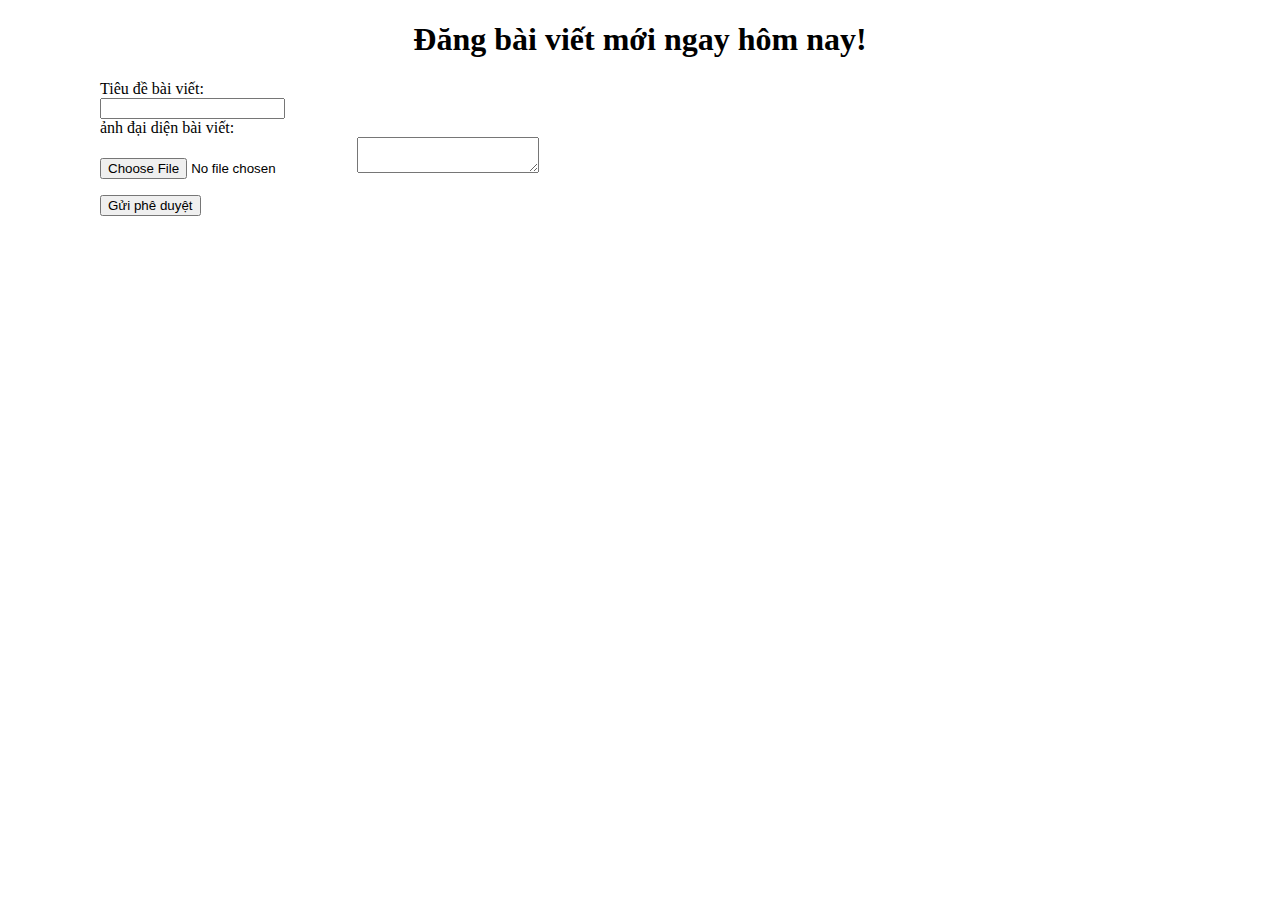
<file: iframe2.html>
<!DOCTYPE html>
<html lang="en">
  <head>
    <meta charset="utf-8" />
    <title>Bài viết mới - kienthuccongnghe.com.vn</title>
    <script src="https://cdn.ckeditor.com/ckeditor5/41.2.1/classic/ckeditor.js"></script>
  </head>
  <body background-color="red" leftmargin="100px" rightmargin="100px">
    <h1 align="center">Đăng bài viết mới ngay hôm nay!</h1>
    <form action="quantri.php" method="post">
      <label for="fname">Tiêu đề bài viết:</label><br />
      <input type="text" id="fname" name="fname" /><br />
      <label for="fname">ảnh đại diện bài viết:</label><br />
      <input type="file" id="img" name="img" accept="image/*" />
      <textarea name="content" id="editor"> </textarea>
      <p><input type="submit" value="Gửi phê duyệt" /></p>
    </form>
    <script>
      ClassicEditor.create(document.querySelector("#editor")).catch((error) => {
        console.error(error);
      });
    </script>
  </body>
</html>
</file>
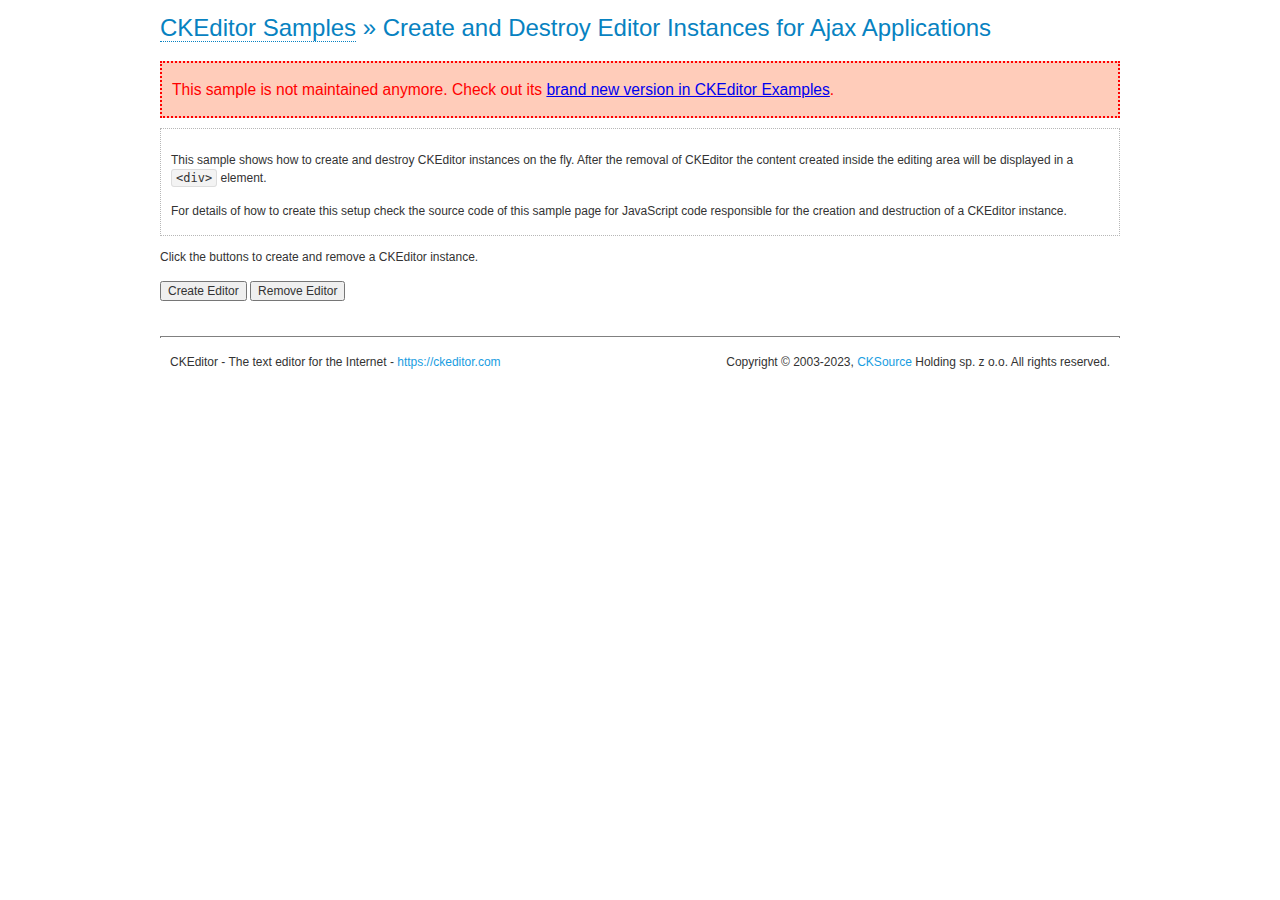
<file: ckeditor/samples/old/ajax.html>
<!DOCTYPE html>
<!--
Copyright (c) 2003-2023, CKSource Holding sp. z o.o. All rights reserved.
For licensing, see LICENSE.md or https://ckeditor.com/legal/ckeditor-oss-license
-->
<html lang="en">
<head>
	<meta charset="utf-8">
	<title>Ajax &mdash; CKEditor Sample</title>
	<script src="../../ckeditor.js"></script>
	<link rel="stylesheet" href="sample.css">
	<meta name="description" content="Try the latest sample of CKEditor 4 and learn more about customizing your WYSIWYG editor with endless possibilities.">
	<script>

		var editor, html = '';

		function createEditor() {
			if ( editor )
				return;

			// Create a new editor inside the <div id="editor">, setting its value to html
			var config = {};
			editor = CKEDITOR.appendTo( 'editor', config, html );
		}

		function removeEditor() {
			if ( !editor )
				return;

			// Retrieve the editor contents. In an Ajax application, this data would be
			// sent to the server or used in any other way.
			document.getElementById( 'editorcontents' ).innerHTML = html = editor.getData();
			document.getElementById( 'contents' ).style.display = '';

			// Destroy the editor.
			editor.destroy();
			editor = null;
		}

	</script>
</head>
<body>
	<h1 class="samples">
		<a href="index.html">CKEditor Samples</a> &raquo; Create and Destroy Editor Instances for Ajax Applications
	</h1>
	<div class="warning deprecated">
		This sample is not maintained anymore. Check out its <a href="https://ckeditor.com/docs/ckeditor4/latest/examples/saveajax.html">brand new version in CKEditor Examples</a>.
	</div>
	<div class="description">
		<p>
			This sample shows how to create and destroy CKEditor instances on the fly. After the removal of CKEditor the content created inside the editing
			area will be displayed in a <code>&lt;div&gt;</code> element.
		</p>
		<p>
			For details of how to create this setup check the source code of this sample page
			for JavaScript code responsible for the creation and destruction of a CKEditor instance.
		</p>
	</div>
	<p>Click the buttons to create and remove a CKEditor instance.</p>
	<p>
		<input onclick="createEditor();" type="button" value="Create Editor">
		<input onclick="removeEditor();" type="button" value="Remove Editor">
	</p>
	<!-- This div will hold the editor. -->
	<div id="editor">
	</div>
	<div id="contents" style="display: none">
		<p>
			Edited Contents:
		</p>
		<!-- This div will be used to display the editor contents. -->
		<div id="editorcontents">
		</div>
	</div>
	<div id="footer">
		<hr>
		<p>
			CKEditor - The text editor for the Internet - <a class="samples" href="https://ckeditor.com/">https://ckeditor.com</a>
		</p>
		<p id="copy">
			Copyright &copy; 2003-2023, <a class="samples" href="https://cksource.com/">CKSource</a> Holding sp. z o.o. All rights reserved.
		</p>
	</div>
</body>
</html>
</file>
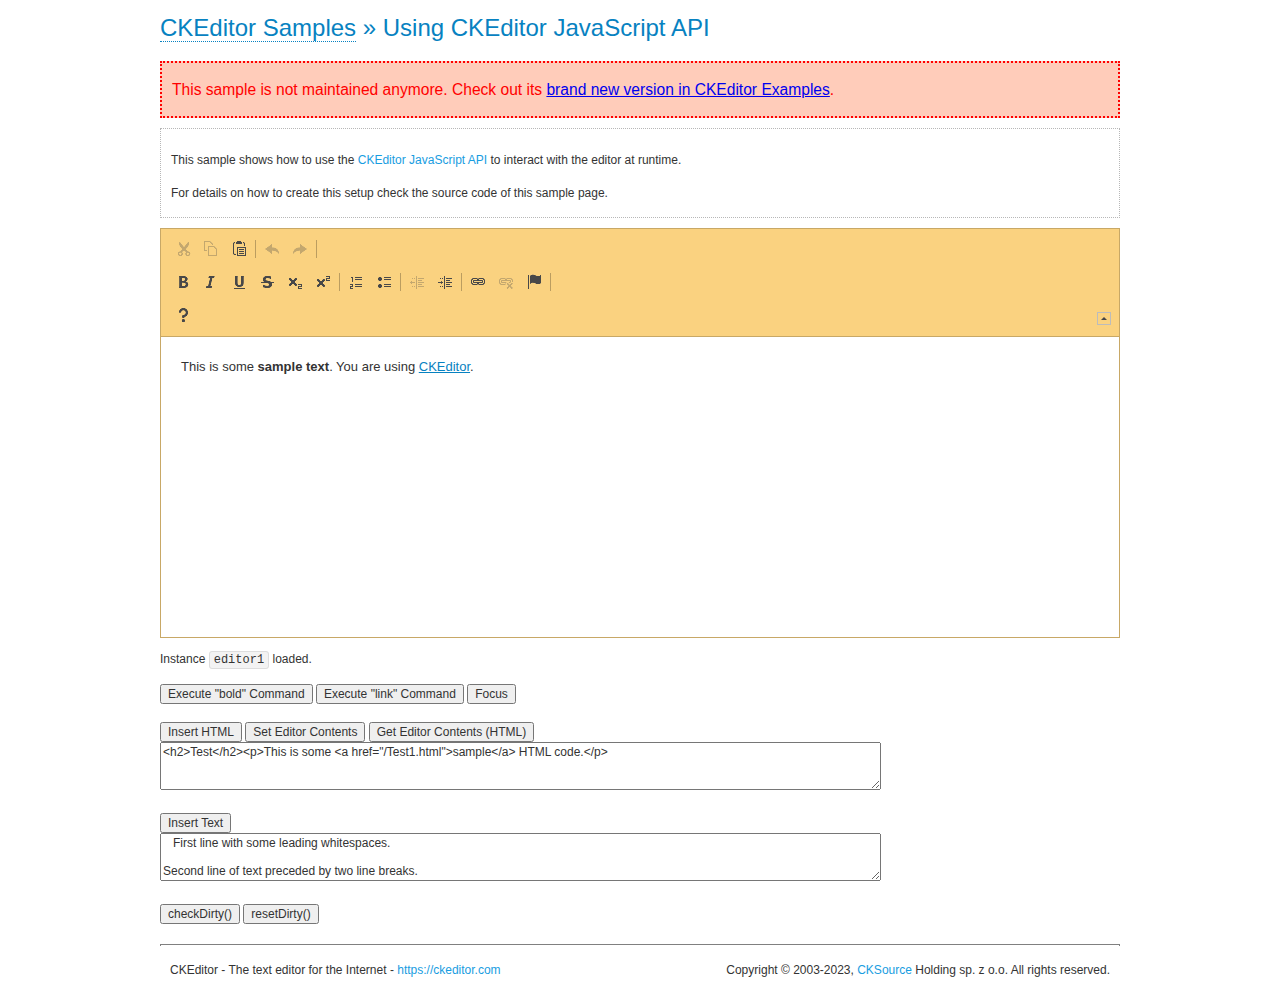
<file: ckeditor/samples/old/api.html>
<!DOCTYPE html>
<!--
Copyright (c) 2003-2023, CKSource Holding sp. z o.o. All rights reserved.
For licensing, see LICENSE.md or https://ckeditor.com/legal/ckeditor-oss-license
-->
<html lang="en">
<head>
	<meta charset="utf-8">
	<title>API Usage &mdash; CKEditor Sample</title>
	<script src="../../ckeditor.js"></script>
	<link href="sample.css" rel="stylesheet">
	<meta name="description" content="Try the latest sample of CKEditor 4 and learn more about customizing your WYSIWYG editor with endless possibilities.">
	<script>

// The instanceReady event is fired, when an instance of CKEditor has finished
// its initialization.
CKEDITOR.on( 'instanceReady', function( ev ) {
	// Show the editor name and description in the browser status bar.
	document.getElementById( 'eMessage' ).innerHTML = 'Instance <code>' + ev.editor.name + '<\/code> loaded.';

	// Show this sample buttons.
	document.getElementById( 'eButtons' ).style.display = 'block';
});

function InsertHTML() {
	// Get the editor instance that we want to interact with.
	var editor = CKEDITOR.instances.editor1;
	var value = document.getElementById( 'htmlArea' ).value;

	// Check the active editing mode.
	if ( editor.mode == 'wysiwyg' )
	{
		// Insert HTML code.
		// https://ckeditor.com/docs/ckeditor4/latest/api/CKEDITOR_editor.html#method-insertHtml
		editor.insertHtml( value );
	}
	else
		alert( 'You must be in WYSIWYG mode!' );
}

function InsertText() {
	// Get the editor instance that we want to interact with.
	var editor = CKEDITOR.instances.editor1;
	var value = document.getElementById( 'txtArea' ).value;

	// Check the active editing mode.
	if ( editor.mode == 'wysiwyg' )
	{
		// Insert as plain text.
		// https://ckeditor.com/docs/ckeditor4/latest/api/CKEDITOR_editor.html#method-insertText
		editor.insertText( value );
	}
	else
		alert( 'You must be in WYSIWYG mode!' );
}

function SetContents() {
	// Get the editor instance that we want to interact with.
	var editor = CKEDITOR.instances.editor1;
	var value = document.getElementById( 'htmlArea' ).value;

	// Set editor contents (replace current contents).
	// https://ckeditor.com/docs/ckeditor4/latest/api/CKEDITOR_editor.html#method-setData
	editor.setData( value );
}

function GetContents() {
	// Get the editor instance that you want to interact with.
	var editor = CKEDITOR.instances.editor1;

	// Get editor contents
	// https://ckeditor.com/docs/ckeditor4/latest/api/CKEDITOR_editor.html#method-getData
	alert( editor.getData() );
}

function ExecuteCommand( commandName ) {
	// Get the editor instance that we want to interact with.
	var editor = CKEDITOR.instances.editor1;

	// Check the active editing mode.
	if ( editor.mode == 'wysiwyg' )
	{
		// Execute the command.
		// https://ckeditor.com/docs/ckeditor4/latest/api/CKEDITOR_editor.html#method-execCommand
		editor.execCommand( commandName );
	}
	else
		alert( 'You must be in WYSIWYG mode!' );
}

function CheckDirty() {
	// Get the editor instance that we want to interact with.
	var editor = CKEDITOR.instances.editor1;
	// Checks whether the current editor contents present changes when compared
	// to the contents loaded into the editor at startup
	// https://ckeditor.com/docs/ckeditor4/latest/api/CKEDITOR_editor.html#method-checkDirty
	alert( editor.checkDirty() );
}

function ResetDirty() {
	// Get the editor instance that we want to interact with.
	var editor = CKEDITOR.instances.editor1;
	// Resets the "dirty state" of the editor (see CheckDirty())
	// https://ckeditor.com/docs/ckeditor4/latest/api/CKEDITOR_editor.html#method-resetDirty
	editor.resetDirty();
	alert( 'The "IsDirty" status has been reset' );
}

function Focus() {
	CKEDITOR.instances.editor1.focus();
}

function onFocus() {
	document.getElementById( 'eMessage' ).innerHTML = '<b>' + this.name + ' is focused </b>';
}

function onBlur() {
	document.getElementById( 'eMessage' ).innerHTML = this.name + ' lost focus';
}

	</script>

</head>
<body>
	<h1 class="samples">
		<a href="index.html">CKEditor Samples</a> &raquo; Using CKEditor JavaScript API
	</h1>
	<div class="warning deprecated">
		This sample is not maintained anymore. Check out its <a href="https://ckeditor.com/docs/ckeditor4/latest/examples/api.html">brand new version in CKEditor Examples</a>.
	</div>
	<div class="description">
	<p>
		This sample shows how to use the
		<a class="samples" href="https://ckeditor.com/docs/ckeditor4/latest/api/CKEDITOR_editor.html">CKEditor JavaScript API</a>
		to interact with the editor at runtime.
	</p>
	<p>
		For details on how to create this setup check the source code of this sample page.
	</p>
	</div>

	<!-- This <div> holds alert messages to be display in the sample page. -->
	<div id="alerts">
		<noscript>
			<p>
				<strong>CKEditor requires JavaScript to run</strong>. In a browser with no JavaScript
				support, like yours, you should still see the contents (HTML data) and you should
				be able to edit it normally, without a rich editor interface.
			</p>
		</noscript>
	</div>
	<form action="../../../samples/sample_posteddata.php" method="post">
		<textarea cols="100" id="editor1" name="editor1" rows="10">&lt;p&gt;This is some &lt;strong&gt;sample text&lt;/strong&gt;. You are using &lt;a href="https://ckeditor.com/"&gt;CKEditor&lt;/a&gt;.&lt;/p&gt;</textarea>

		<script>
			// Replace the <textarea id="editor1"> with an CKEditor instance.
			CKEDITOR.replace( 'editor1', {
				on: {
					focus: onFocus,
					blur: onBlur,

					// Check for availability of corresponding plugins.
					pluginsLoaded: function( evt ) {
						var doc = CKEDITOR.document, ed = evt.editor;
						if ( !ed.getCommand( 'bold' ) )
							doc.getById( 'exec-bold' ).hide();
						if ( !ed.getCommand( 'link' ) )
							doc.getById( 'exec-link' ).hide();
					}
				}
			});
		</script>

		<p id="eMessage">
		</p>

		<div id="eButtons" style="display: none">
			<input id="exec-bold" onclick="ExecuteCommand('bold');" type="button" value="Execute &quot;bold&quot; Command">
			<input id="exec-link" onclick="ExecuteCommand('link');" type="button" value="Execute &quot;link&quot; Command">
			<input onclick="Focus();" type="button" value="Focus">
			<br><br>
			<input onclick="InsertHTML();" type="button" value="Insert HTML">
			<input onclick="SetContents();" type="button" value="Set Editor Contents">
			<input onclick="GetContents();" type="button" value="Get Editor Contents (HTML)">
			<br>
			<textarea cols="100" id="htmlArea" rows="3">&lt;h2&gt;Test&lt;/h2&gt;&lt;p&gt;This is some &lt;a href="/Test1.html"&gt;sample&lt;/a&gt; HTML code.&lt;/p&gt;</textarea>
			<br>
			<br>
			<input onclick="InsertText();" type="button" value="Insert Text">
			<br>
			<textarea cols="100" id="txtArea" rows="3">   First line with some leading whitespaces.

Second line of text preceded by two line breaks.</textarea>
			<br>
			<br>
			<input onclick="CheckDirty();" type="button" value="checkDirty()">
			<input onclick="ResetDirty();" type="button" value="resetDirty()">
		</div>
	</form>
	<div id="footer">
		<hr>
		<p>
			CKEditor - The text editor for the Internet - <a class="samples" href="https://ckeditor.com/">https://ckeditor.com</a>
		</p>
		<p id="copy">
			Copyright &copy; 2003-2023, <a class="samples" href="https://cksource.com/">CKSource</a> Holding sp. z o.o. All rights reserved.
		</p>
	</div>
</body>
</html>
</file>
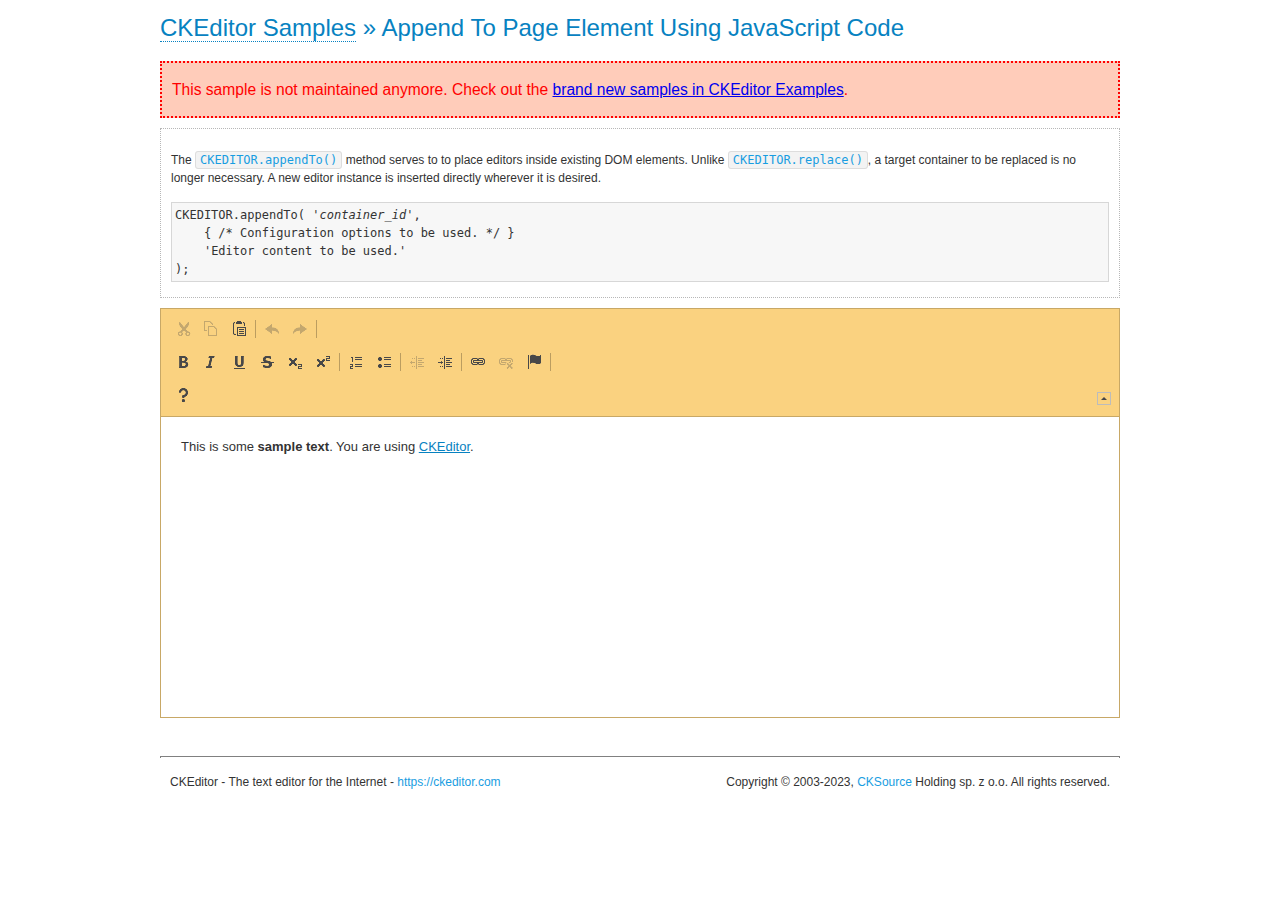
<file: ckeditor/samples/old/appendto.html>
<!DOCTYPE html>
<!--
Copyright (c) 2003-2023, CKSource Holding sp. z o.o. All rights reserved.
For licensing, see LICENSE.md or https://ckeditor.com/legal/ckeditor-oss-license
-->
<html lang="en">
<head>
	<meta charset="utf-8">
	<title>Append To Page Element Using JavaScript Code &mdash; CKEditor Sample</title>
	<script src="../../ckeditor.js"></script>
	<link rel="stylesheet" href="sample.css">
	<meta name="description" content="Try the latest sample of CKEditor 4 and learn more about customizing your WYSIWYG editor with endless possibilities.">
</head>
<body>
	<h1 class="samples">
		<a href="index.html">CKEditor Samples</a> &raquo; Append To Page Element Using JavaScript Code
	</h1>
	<div class="warning deprecated">
		This sample is not maintained anymore. Check out the <a href="https://ckeditor.com/docs/ckeditor4/latest/examples/index.html">brand new samples in CKEditor Examples</a>.
	</div>
	<div id="section1">
		<div class="description">
			<p>
				The <code><a class="samples" href="https://ckeditor.com/docs/ckeditor4/latest/api/CKEDITOR.html#method-appendTo">CKEDITOR.appendTo()</a></code> method serves to to place editors inside existing DOM elements. Unlike <code><a class="samples" href="https://ckeditor.com/docs/ckeditor4/latest/api/CKEDITOR.html#method-replace">CKEDITOR.replace()</a></code>,
				a target container to be replaced is no longer necessary. A new editor
				instance is inserted directly wherever it is desired.
			</p>
<pre class="samples">CKEDITOR.appendTo( '<em>container_id</em>',
	{ /* Configuration options to be used. */ }
	'Editor content to be used.'
);</pre>
		</div>
		<script>

			// This call can be placed at any point after the
			// DOM element to append CKEditor to or inside the <head><script>
			// in a window.onload event handler.

			// Append a CKEditor instance using the default configuration and the
			// provided content to the <div> element of ID "section1".
			CKEDITOR.appendTo( 'section1',
				null,
				'<p>This is some <strong>sample text</strong>. You are using <a href="https://ckeditor.com/">CKEditor</a>.</p>'
			);

		</script>
	</div>
	<br>
	<div id="footer">
		<hr>
		<p>
			CKEditor - The text editor for the Internet - <a class="samples" href="https://ckeditor.com/">https://ckeditor.com</a>
		</p>
		<p id="copy">
			Copyright &copy; 2003-2023, <a class="samples" href="https://cksource.com/">CKSource</a> Holding sp. z o.o. All rights reserved.
		</p>
	</div>
</body>
</html>
</file>
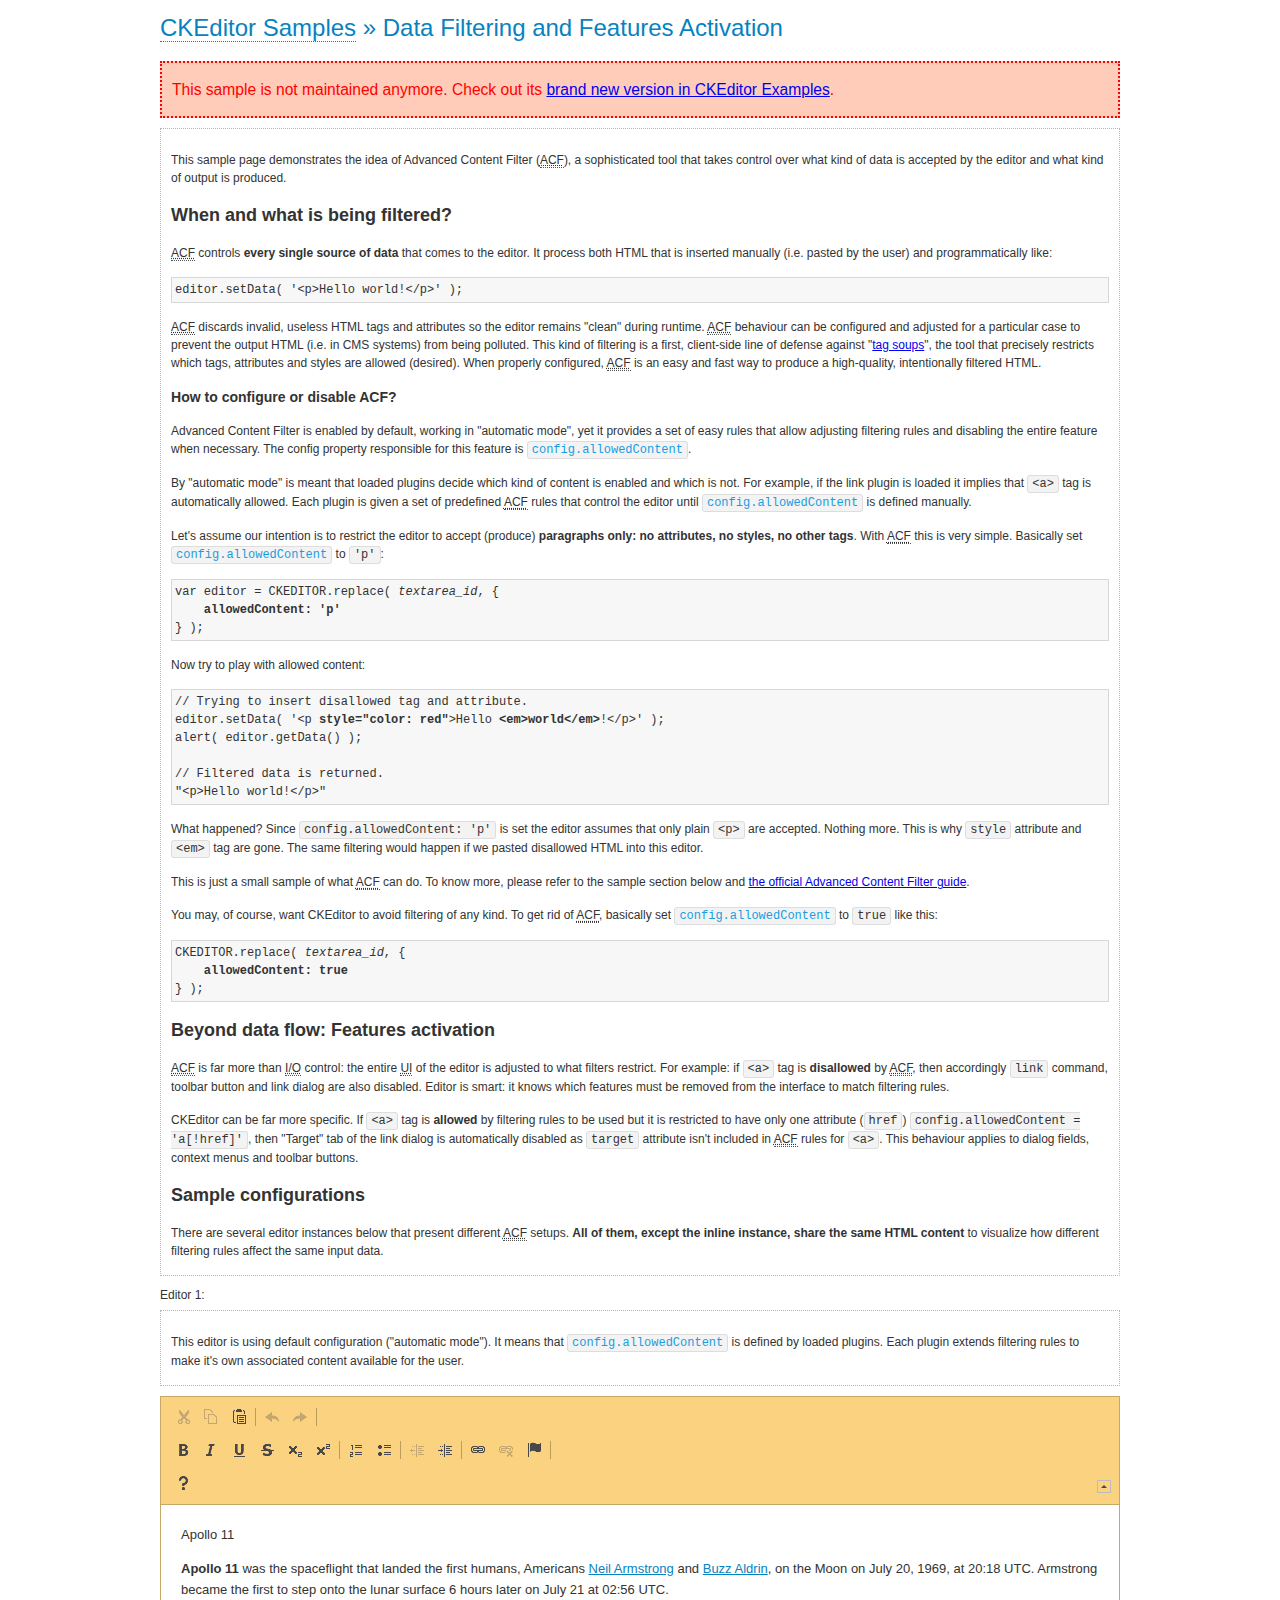
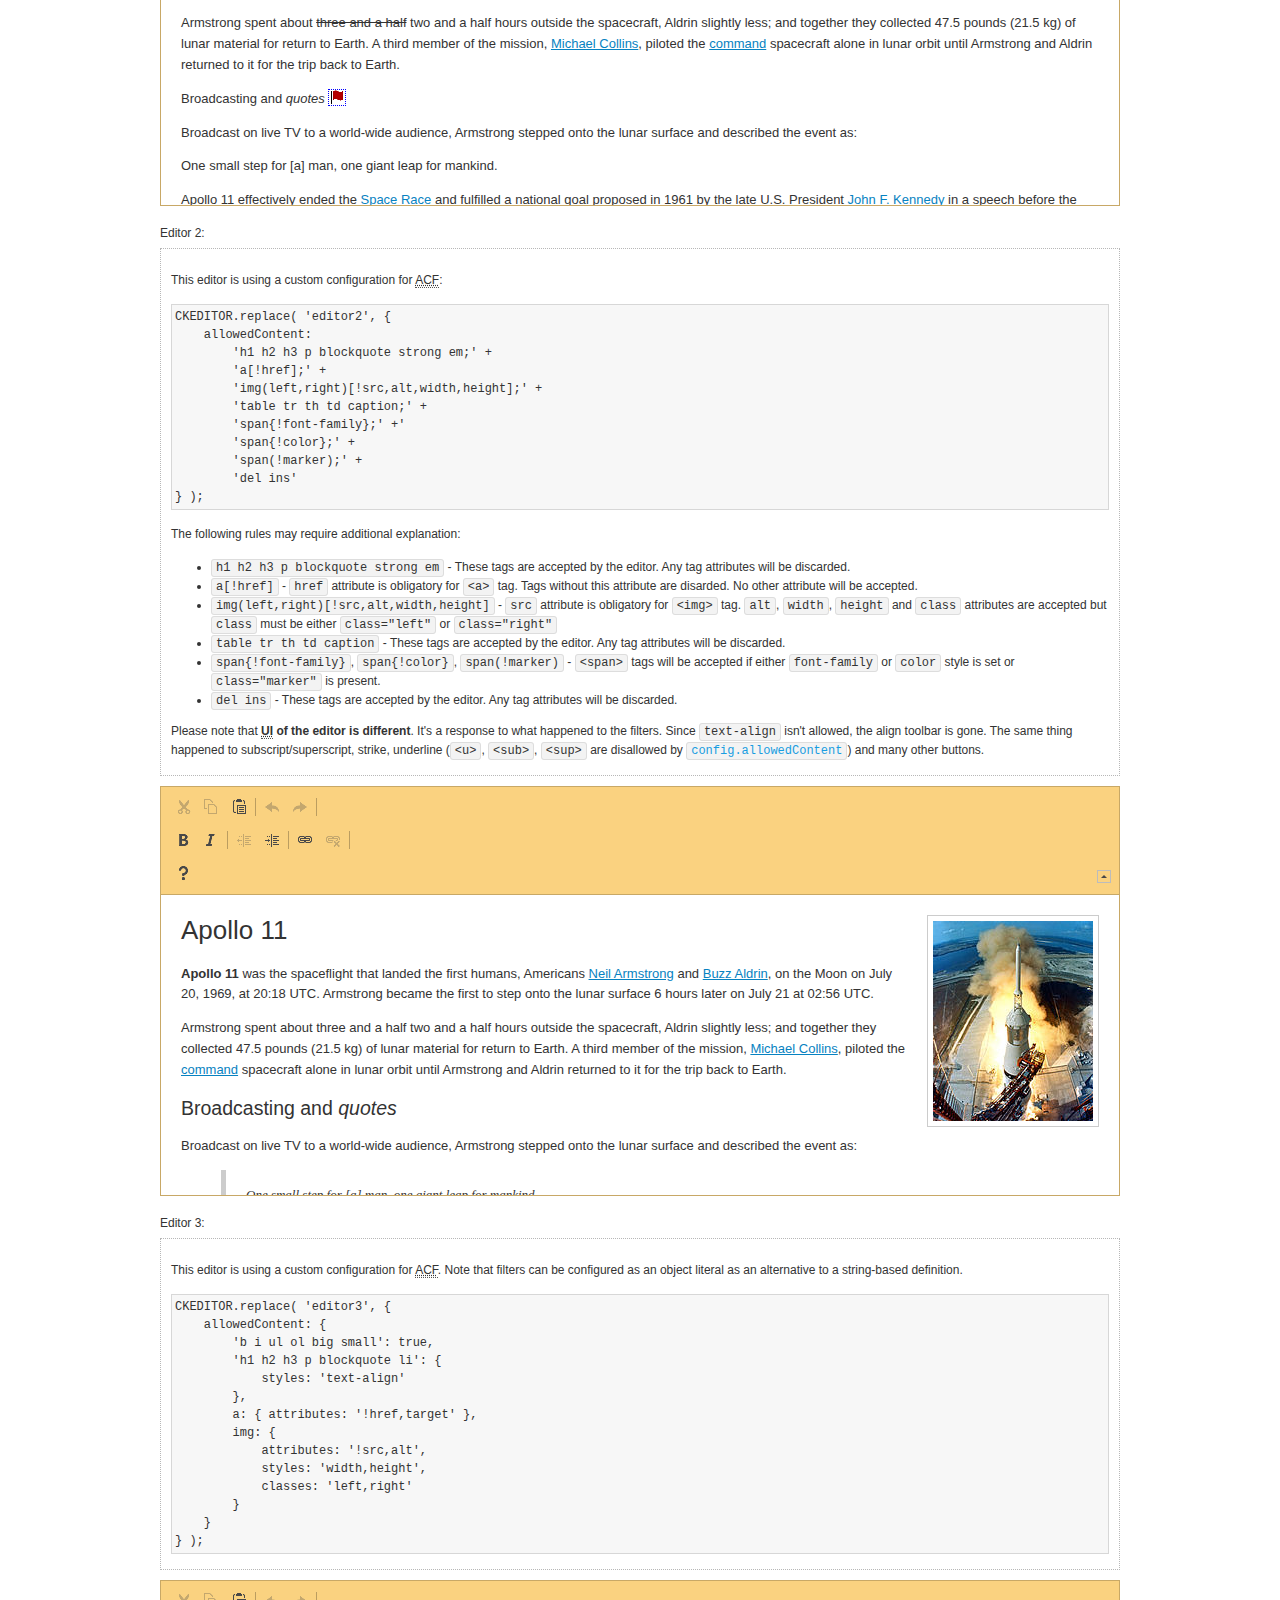
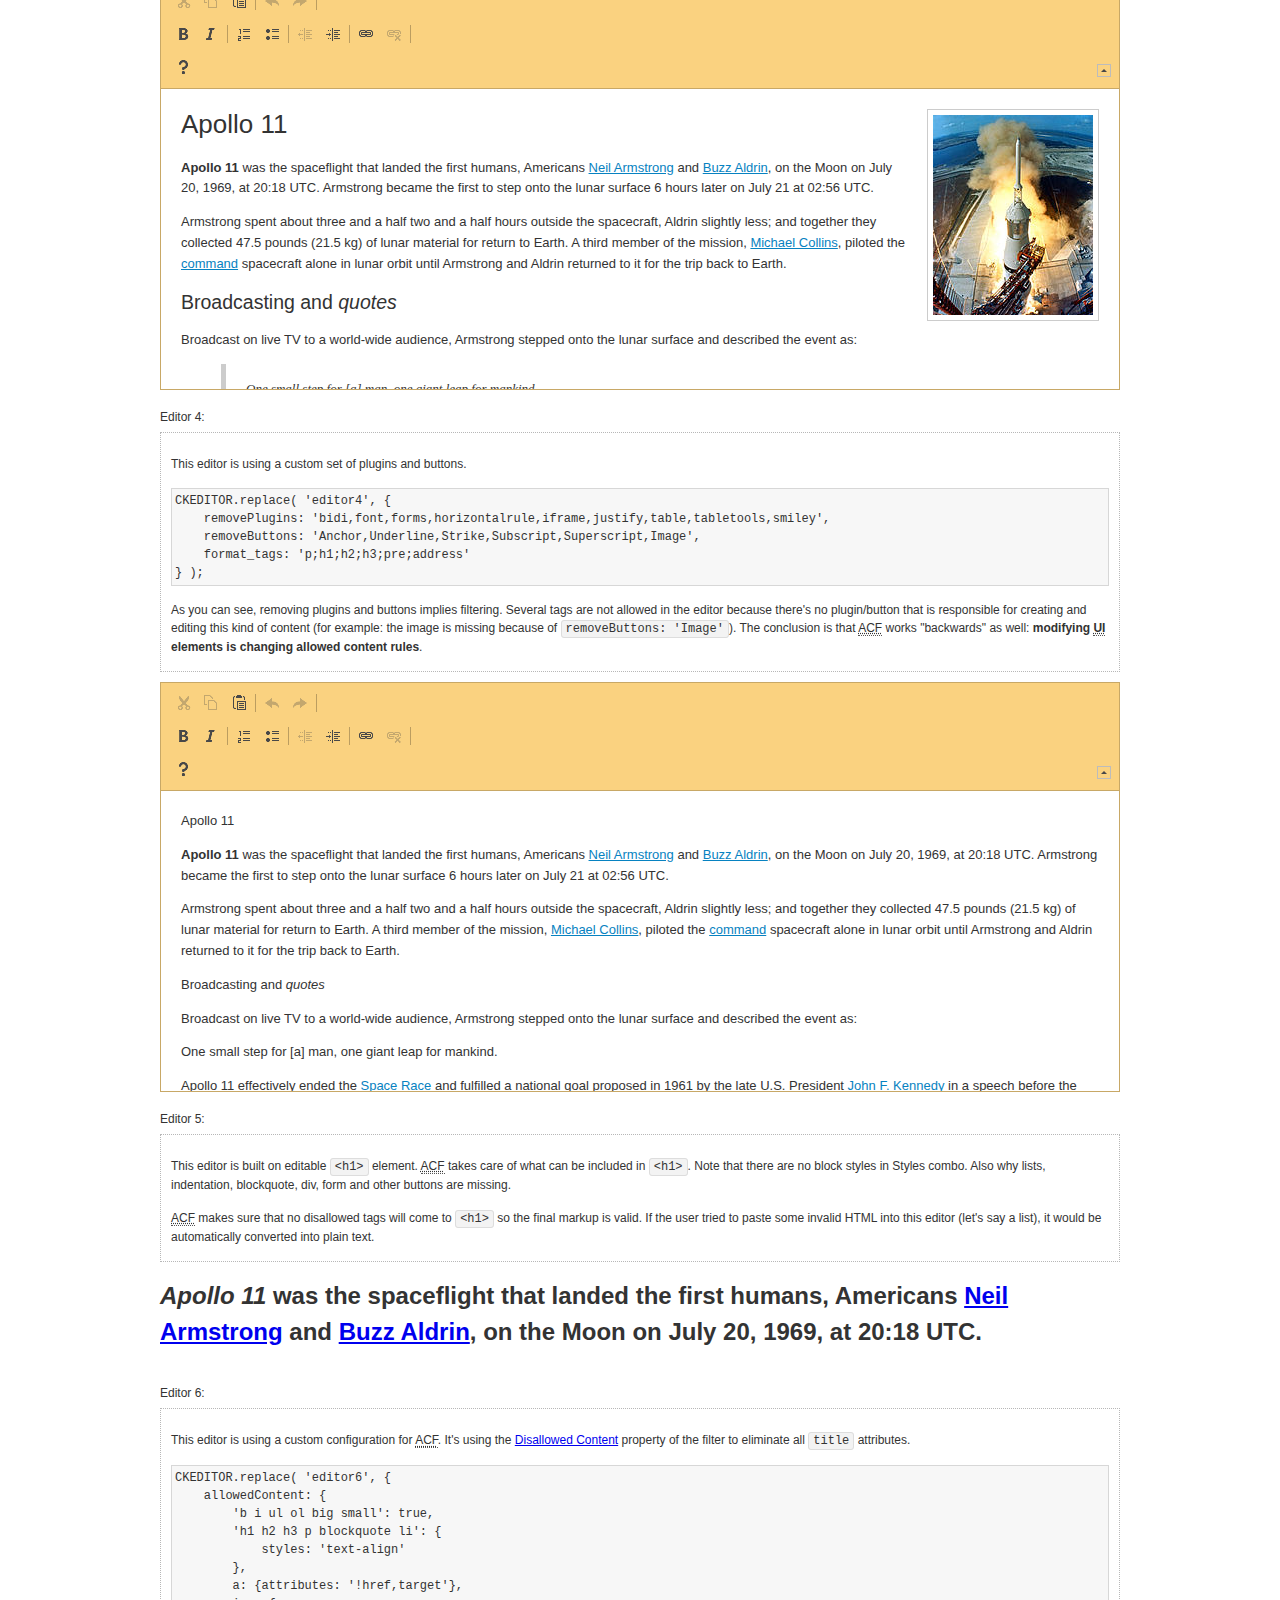
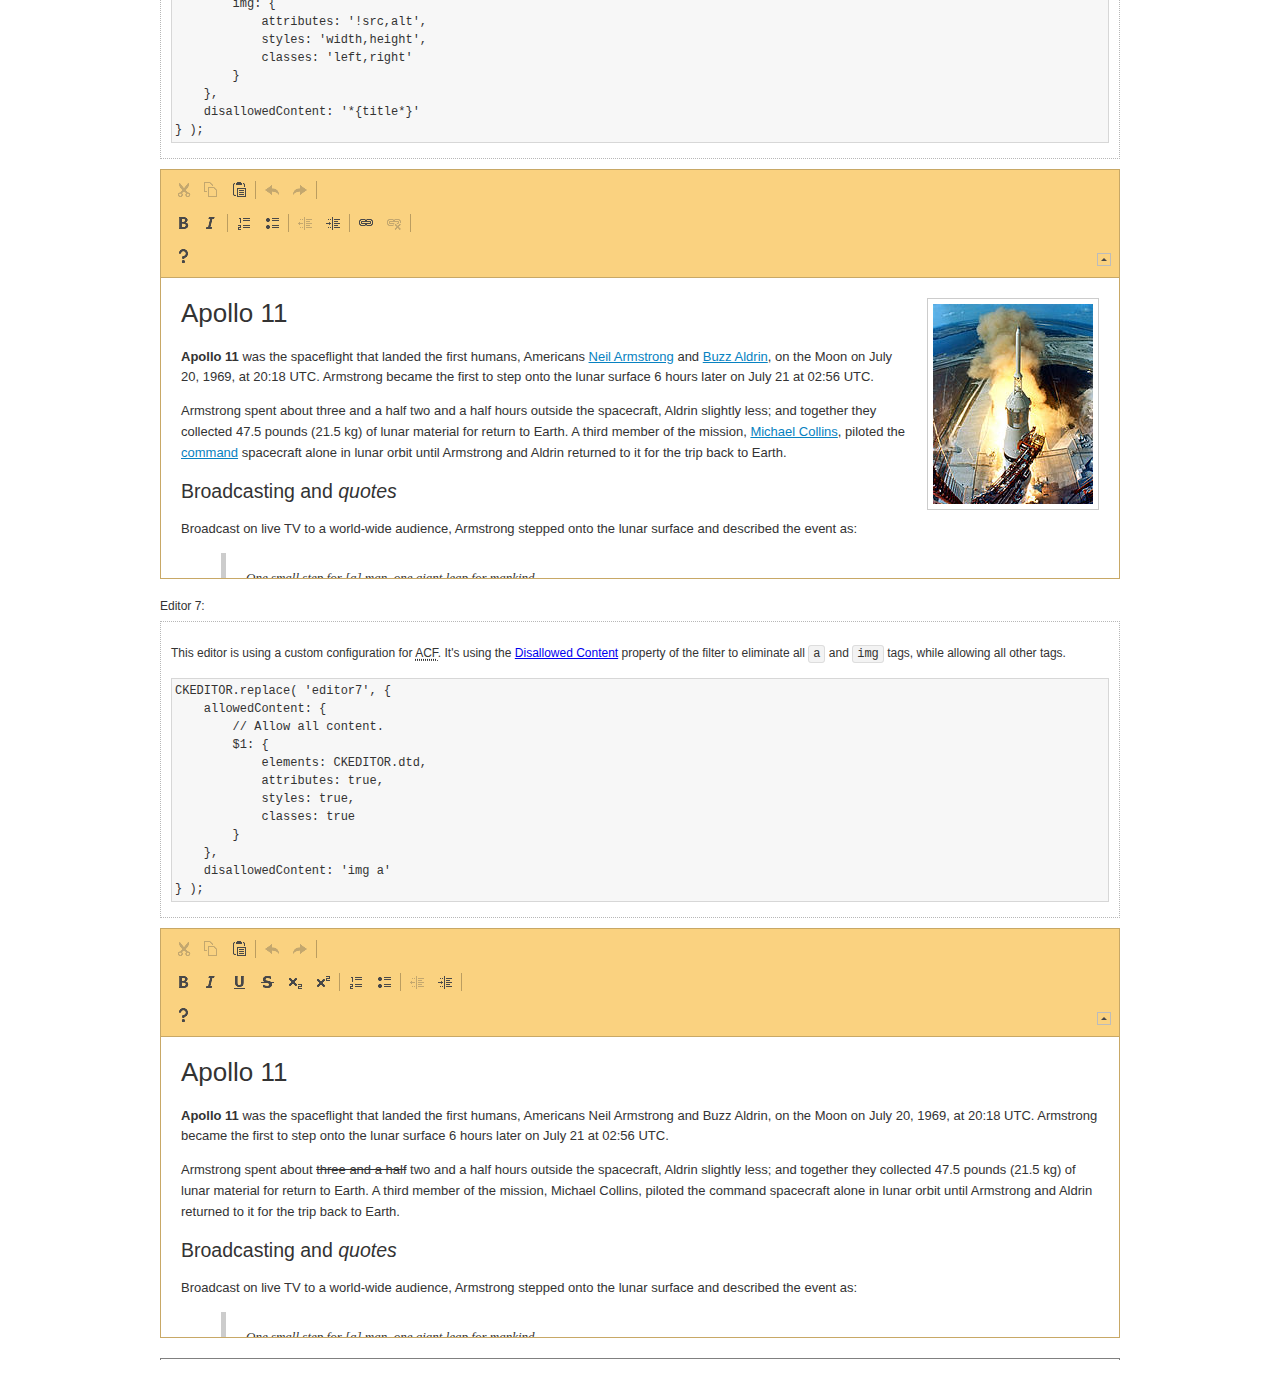
<file: ckeditor/samples/old/datafiltering.html>
<!DOCTYPE html>
<!--
Copyright (c) 2003-2023, CKSource Holding sp. z o.o. All rights reserved.
For licensing, see LICENSE.md or https://ckeditor.com/legal/ckeditor-oss-license
-->
<html lang="en">
<head>
	<meta charset="utf-8">
	<title>Data Filtering &mdash; CKEditor Sample</title>
	<script src="../../ckeditor.js"></script>
	<link rel="stylesheet" href="sample.css">
	<meta name="description" content="Try the latest sample of CKEditor 4 and learn more about customizing your WYSIWYG editor with endless possibilities.">
	<script>
		// Remove advanced tabs for all editors.
		CKEDITOR.config.removeDialogTabs = 'image:advanced;link:advanced;creatediv:advanced;editdiv:advanced';
	</script>
</head>
<body>
	<h1 class="samples">
		<a href="index.html">CKEditor Samples</a> &raquo; Data Filtering and Features Activation
	</h1>
	<div class="warning deprecated">
		This sample is not maintained anymore. Check out its <a href="https://ckeditor.com/docs/ckeditor4/latest/examples/acf.html">brand new version in CKEditor Examples</a>.
	</div>
	<div class="description">
		<p>
			This sample page demonstrates the idea of Advanced Content Filter
			(<abbr title="Advanced Content Filter">ACF</abbr>), a sophisticated
			tool that takes control over what kind of data is accepted by the editor and what
			kind of output is produced.
		</p>
		<h2>When and what is being filtered?</h2>
		<p>
			<abbr title="Advanced Content Filter">ACF</abbr> controls
			<strong>every single source of data</strong> that comes to the editor.
			It process both HTML that is inserted manually (i.e. pasted by the user)
			and programmatically like:
		</p>
<pre class="samples">
editor.setData( '&lt;p&gt;Hello world!&lt;/p&gt;' );
</pre>
		<p>
			<abbr title="Advanced Content Filter">ACF</abbr> discards invalid,
			useless HTML tags and attributes so the editor remains "clean" during
			runtime. <abbr title="Advanced Content Filter">ACF</abbr> behaviour
			can be configured and adjusted for a particular case to prevent the
			output HTML (i.e. in CMS systems) from being polluted.

			This kind of filtering is a first, client-side line of defense
			against "<a href="http://en.wikipedia.org/wiki/Tag_soup">tag soups</a>",
			the tool that precisely restricts which tags, attributes and styles
			are allowed (desired). When properly configured, <abbr title="Advanced Content Filter">ACF</abbr>
			is an easy and fast way to produce a high-quality, intentionally filtered HTML.
		</p>

		<h3>How to configure or disable ACF?</h3>
		<p>
			Advanced Content Filter is enabled by default, working in "automatic mode", yet
			it provides a set of easy rules that allow adjusting filtering rules
			and disabling the entire feature when necessary. The config property
			responsible for this feature is <code><a class="samples"
			href="https://ckeditor.com/docs/ckeditor4/latest/api/CKEDITOR_config.html#cfg-allowedContent">config.allowedContent</a></code>.
		</p>
		<p>
			By "automatic mode" is meant that loaded plugins decide which kind
			of content is enabled and which is not. For example, if the link
			plugin is loaded it implies that <code>&lt;a&gt;</code> tag is
			automatically allowed. Each plugin is given a set
			of predefined <abbr title="Advanced Content Filter">ACF</abbr> rules
			that control the editor until <code><a class="samples"
			href="https://ckeditor.com/docs/ckeditor4/latest/api/CKEDITOR_config.html#cfg-allowedContent">
			config.allowedContent</a></code>
			is defined manually.
		</p>
		<p>
			Let's assume our intention is to restrict the editor to accept (produce) <strong>paragraphs
			only: no attributes, no styles, no other tags</strong>.
			With <abbr title="Advanced Content Filter">ACF</abbr>
			this is very simple. Basically set <code><a class="samples"
			href="https://ckeditor.com/docs/ckeditor4/latest/api/CKEDITOR_config.html#cfg-allowedContent">
			config.allowedContent</a></code> to <code>'p'</code>:
		</p>
<pre class="samples">
var editor = CKEDITOR.replace( <em>textarea_id</em>, {
	<strong>allowedContent: 'p'</strong>
} );
</pre>
		<p>
			Now try to play with allowed content:
		</p>
<pre class="samples">
// Trying to insert disallowed tag and attribute.
editor.setData( '&lt;p <strong>style="color: red"</strong>&gt;Hello <strong>&lt;em&gt;world&lt;/em&gt;</strong>!&lt;/p&gt;' );
alert( editor.getData() );

// Filtered data is returned.
"&lt;p&gt;Hello world!&lt;/p&gt;"
</pre>
		<p>
			What happened? Since <code>config.allowedContent: 'p'</code> is set the editor assumes
			that only plain <code>&lt;p&gt;</code> are accepted. Nothing more. This is why
			<code>style</code> attribute and <code>&lt;em&gt;</code> tag are gone. The same
			filtering would happen if we pasted disallowed HTML into this editor.
		</p>
		<p>
			This is just a small sample of what <abbr title="Advanced Content Filter">ACF</abbr>
			can do. To know more, please refer to the sample section below and
			<a href="https://ckeditor.com/docs/ckeditor4/latest/guide/dev_advanced_content_filter.html">the official Advanced Content Filter guide</a>.
		</p>
		<p>
			You may, of course, want CKEditor to avoid filtering of any kind.
			To get rid of <abbr title="Advanced Content Filter">ACF</abbr>,
			basically set <code><a class="samples"
			href="https://ckeditor.com/docs/ckeditor4/latest/api/CKEDITOR_config.html#cfg-allowedContent">
			config.allowedContent</a></code> to <code>true</code> like this:
		</p>
<pre class="samples">
CKEDITOR.replace( <em>textarea_id</em>, {
	<strong>allowedContent: true</strong>
} );
</pre>

		<h2>Beyond data flow: Features activation</h2>
		<p>
			<abbr title="Advanced Content Filter">ACF</abbr> is far more than
			<abbr title="Input/Output">I/O</abbr> control: the entire
			<abbr title="User Interface">UI</abbr> of the editor is adjusted to what
			filters restrict. For example: if <code>&lt;a&gt;</code> tag is
			<strong>disallowed</strong>
			by <abbr title="Advanced Content Filter">ACF</abbr>,
			then accordingly <code>link</code> command, toolbar button and link dialog
			are also disabled. Editor is smart: it knows which features must be
			removed from the interface to match filtering rules.
		</p>
		<p>
			CKEditor can be far more specific. If <code>&lt;a&gt;</code> tag is
			<strong>allowed</strong> by filtering rules to be used but it is restricted
			to have only one attribute (<code>href</code>)
			<code>config.allowedContent = 'a[!href]'</code>, then
			"Target" tab of the link dialog is automatically disabled as <code>target</code>
			attribute isn't included in <abbr title="Advanced Content Filter">ACF</abbr> rules
			for <code>&lt;a&gt;</code>. This behaviour applies to dialog fields, context
			menus and toolbar buttons.
		</p>

		<h2>Sample configurations</h2>
		<p>
			There are several editor instances below that present different
			<abbr title="Advanced Content Filter">ACF</abbr> setups. <strong>All of them,
			except the inline instance, share the same HTML content</strong> to visualize
			how different filtering rules affect the same input data.
		</p>
	</div>

	<div>
		<label for="editor1">
			Editor 1:
		</label>
		<div class="description">
			<p>
				This editor is using default configuration ("automatic mode"). It means that
				<code><a class="samples"
				href="https://ckeditor.com/docs/ckeditor4/latest/api/CKEDITOR_config.html#cfg-allowedContent">
				config.allowedContent</a></code> is defined by loaded plugins.
				Each plugin extends filtering rules to make it's own associated content
				available for the user.
			</p>
		</div>
		<textarea cols="80" id="editor1" name="editor1" rows="10">
			&lt;h1&gt;&lt;img alt=&quot;Saturn V carrying Apollo 11&quot; class=&quot;right&quot; src=&quot;assets/sample.jpg&quot;/&gt; Apollo 11&lt;/h1&gt; &lt;p&gt;&lt;b&gt;Apollo 11&lt;/b&gt; was the spaceflight that landed the first humans, Americans &lt;a href=&quot;http://en.wikipedia.org/wiki/Neil_Armstrong&quot; title=&quot;Neil Armstrong&quot;&gt;Neil Armstrong&lt;/a&gt; and &lt;a href=&quot;http://en.wikipedia.org/wiki/Buzz_Aldrin&quot; title=&quot;Buzz Aldrin&quot;&gt;Buzz Aldrin&lt;/a&gt;, on the Moon on July 20, 1969, at 20:18 UTC. Armstrong became the first to step onto the lunar surface 6 hours later on July 21 at 02:56 UTC.&lt;/p&gt; &lt;p&gt;Armstrong spent about &lt;s&gt;three and a half&lt;/s&gt; two and a half hours outside the spacecraft, Aldrin slightly less; and together they collected 47.5 pounds (21.5&amp;nbsp;kg) of lunar material for return to Earth. A third member of the mission, &lt;a href=&quot;http://en.wikipedia.org/wiki/Michael_Collins_(astronaut)&quot; title=&quot;Michael Collins (astronaut)&quot;&gt;Michael Collins&lt;/a&gt;, piloted the &lt;a href=&quot;http://en.wikipedia.org/wiki/Apollo_Command/Service_Module&quot; title=&quot;Apollo Command/Service Module&quot;&gt;command&lt;/a&gt; spacecraft alone in lunar orbit until Armstrong and Aldrin returned to it for the trip back to Earth.&lt;/p&gt; &lt;h2&gt;Broadcasting and &lt;em&gt;quotes&lt;/em&gt; &lt;a id=&quot;quotes&quot; name=&quot;quotes&quot;&gt;&lt;/a&gt;&lt;/h2&gt; &lt;p&gt;Broadcast on live TV to a world-wide audience, Armstrong stepped onto the lunar surface and described the event as:&lt;/p&gt; &lt;blockquote&gt;&lt;p&gt;One small step for [a] man, one giant leap for mankind.&lt;/p&gt;&lt;/blockquote&gt; &lt;p&gt;Apollo 11 effectively ended the &lt;a href=&quot;http://en.wikipedia.org/wiki/Space_Race&quot; title=&quot;Space Race&quot;&gt;Space Race&lt;/a&gt; and fulfilled a national goal proposed in 1961 by the late U.S. President &lt;a href=&quot;http://en.wikipedia.org/wiki/John_F._Kennedy&quot; title=&quot;John F. Kennedy&quot;&gt;John F. Kennedy&lt;/a&gt; in a speech before the United States Congress:&lt;/p&gt; &lt;blockquote&gt;&lt;p&gt;[...] before this decade is out, of landing a man on the Moon and returning him safely to the Earth.&lt;/p&gt;&lt;/blockquote&gt; &lt;h2&gt;Technical details &lt;a id=&quot;tech-details&quot; name=&quot;tech-details&quot;&gt;&lt;/a&gt;&lt;/h2&gt; &lt;table align=&quot;right&quot; border=&quot;1&quot; bordercolor=&quot;#ccc&quot; cellpadding=&quot;5&quot; cellspacing=&quot;0&quot; style=&quot;border-collapse:collapse;margin:10px 0 10px 15px;&quot;&gt; &lt;caption&gt;&lt;strong&gt;Mission crew&lt;/strong&gt;&lt;/caption&gt; &lt;thead&gt; &lt;tr&gt; &lt;th scope=&quot;col&quot;&gt;Position&lt;/th&gt; &lt;th scope=&quot;col&quot;&gt;Astronaut&lt;/th&gt; &lt;/tr&gt; &lt;/thead&gt; &lt;tbody&gt; &lt;tr&gt; &lt;td&gt;Commander&lt;/td&gt; &lt;td&gt;Neil A. Armstrong&lt;/td&gt; &lt;/tr&gt; &lt;tr&gt; &lt;td&gt;Command Module Pilot&lt;/td&gt; &lt;td&gt;Michael Collins&lt;/td&gt; &lt;/tr&gt; &lt;tr&gt; &lt;td&gt;Lunar Module Pilot&lt;/td&gt; &lt;td&gt;Edwin &amp;quot;Buzz&amp;quot; E. Aldrin, Jr.&lt;/td&gt; &lt;/tr&gt; &lt;/tbody&gt; &lt;/table&gt; &lt;p&gt;Launched by a &lt;strong&gt;Saturn V&lt;/strong&gt; rocket from &lt;a href=&quot;http://en.wikipedia.org/wiki/Kennedy_Space_Center&quot; title=&quot;Kennedy Space Center&quot;&gt;Kennedy Space Center&lt;/a&gt; in Merritt Island, Florida on July 16, Apollo 11 was the fifth manned mission of &lt;a href=&quot;http://en.wikipedia.org/wiki/NASA&quot; title=&quot;NASA&quot;&gt;NASA&lt;/a&gt;&amp;#39;s Apollo program. The Apollo spacecraft had three parts:&lt;/p&gt; &lt;ol&gt; &lt;li&gt;&lt;strong&gt;Command Module&lt;/strong&gt; with a cabin for the three astronauts which was the only part which landed back on Earth&lt;/li&gt; &lt;li&gt;&lt;strong&gt;Service Module&lt;/strong&gt; which supported the Command Module with propulsion, electrical power, oxygen and water&lt;/li&gt; &lt;li&gt;&lt;strong&gt;Lunar Module&lt;/strong&gt; for landing on the Moon.&lt;/li&gt; &lt;/ol&gt; &lt;p&gt;After being sent to the Moon by the Saturn V&amp;#39;s upper stage, the astronauts separated the spacecraft from it and travelled for three days until they entered into lunar orbit. Armstrong and Aldrin then moved into the Lunar Module and landed in the &lt;a href=&quot;http://en.wikipedia.org/wiki/Mare_Tranquillitatis&quot; title=&quot;Mare Tranquillitatis&quot;&gt;Sea of Tranquility&lt;/a&gt;. They stayed a total of about 21 and a half hours on the lunar surface. After lifting off in the upper part of the Lunar Module and rejoining Collins in the Command Module, they returned to Earth and landed in the &lt;a href=&quot;http://en.wikipedia.org/wiki/Pacific_Ocean&quot; title=&quot;Pacific Ocean&quot;&gt;Pacific Ocean&lt;/a&gt; on July 24.&lt;/p&gt; &lt;hr/&gt; &lt;p style=&quot;text-align: right;&quot;&gt;&lt;small&gt;Source: &lt;a href=&quot;http://en.wikipedia.org/wiki/Apollo_11&quot;&gt;Wikipedia.org&lt;/a&gt;&lt;/small&gt;&lt;/p&gt;
		</textarea>

		<script>

			CKEDITOR.replace( 'editor1' );

		</script>
	</div>

	<br>

	<div>
		<label for="editor2">
			Editor 2:
		</label>
		<div class="description">
			<p>
				This editor is using a custom configuration for
				<abbr title="Advanced Content Filter">ACF</abbr>:
			</p>
<pre class="samples">
CKEDITOR.replace( 'editor2', {
	allowedContent:
		'h1 h2 h3 p blockquote strong em;' +
		'a[!href];' +
		'img(left,right)[!src,alt,width,height];' +
		'table tr th td caption;' +
		'span{!font-family};' +'
		'span{!color};' +
		'span(!marker);' +
		'del ins'
} );
</pre>
			<p>
				The following rules may require additional explanation:
			</p>
			<ul>
				<li>
					<code>h1 h2 h3 p blockquote strong em</code> - These tags
					are accepted by the editor. Any tag attributes will be discarded.
				</li>
				<li>
					<code>a[!href]</code> - <code>href</code> attribute is obligatory
					for <code>&lt;a&gt;</code> tag. Tags without this attribute
					are disarded. No other attribute will be accepted.
				</li>
				<li>
					<code>img(left,right)[!src,alt,width,height]</code> - <code>src</code>
					attribute is obligatory for <code>&lt;img&gt;</code> tag.
					<code>alt</code>, <code>width</code>, <code>height</code>
					and <code>class</code> attributes are accepted but
					<code>class</code> must be either <code>class="left"</code>
					or <code>class="right"</code>
				</li>
				<li>
					<code>table tr th td caption</code> - These tags
					are accepted by the editor. Any tag attributes will be discarded.
				</li>
				<li>
					<code>span{!font-family}</code>, <code>span{!color}</code>,
					<code>span(!marker)</code> - <code>&lt;span&gt;</code> tags
					will be accepted if either <code>font-family</code> or
					<code>color</code> style is set or <code>class="marker"</code>
					is present.
				</li>
				<li>
					<code>del ins</code> - These tags
					are accepted by the editor. Any tag attributes will be discarded.
				</li>
			</ul>
			<p>
				Please note that <strong><abbr title="User Interface">UI</abbr> of the
				editor is different</strong>. It's a response to what happened to the filters.
				Since <code>text-align</code> isn't allowed, the align toolbar is gone.
				The same thing happened to subscript/superscript, strike, underline
				(<code>&lt;u&gt;</code>, <code>&lt;sub&gt;</code>, <code>&lt;sup&gt;</code>
				are disallowed by <code><a class="samples"
				href="https://ckeditor.com/docs/ckeditor4/latest/api/CKEDITOR_config.html#cfg-allowedContent">
				config.allowedContent</a></code>) and many other buttons.
			</p>
		</div>
		<textarea cols="80" id="editor2" name="editor2" rows="10">
			&lt;h1&gt;&lt;img alt=&quot;Saturn V carrying Apollo 11&quot; class=&quot;right&quot; src=&quot;assets/sample.jpg&quot;/&gt; Apollo 11&lt;/h1&gt; &lt;p&gt;&lt;b&gt;Apollo 11&lt;/b&gt; was the spaceflight that landed the first humans, Americans &lt;a href=&quot;http://en.wikipedia.org/wiki/Neil_Armstrong&quot; title=&quot;Neil Armstrong&quot;&gt;Neil Armstrong&lt;/a&gt; and &lt;a href=&quot;http://en.wikipedia.org/wiki/Buzz_Aldrin&quot; title=&quot;Buzz Aldrin&quot;&gt;Buzz Aldrin&lt;/a&gt;, on the Moon on July 20, 1969, at 20:18 UTC. Armstrong became the first to step onto the lunar surface 6 hours later on July 21 at 02:56 UTC.&lt;/p&gt; &lt;p&gt;Armstrong spent about &lt;s&gt;three and a half&lt;/s&gt; two and a half hours outside the spacecraft, Aldrin slightly less; and together they collected 47.5 pounds (21.5&amp;nbsp;kg) of lunar material for return to Earth. A third member of the mission, &lt;a href=&quot;http://en.wikipedia.org/wiki/Michael_Collins_(astronaut)&quot; title=&quot;Michael Collins (astronaut)&quot;&gt;Michael Collins&lt;/a&gt;, piloted the &lt;a href=&quot;http://en.wikipedia.org/wiki/Apollo_Command/Service_Module&quot; title=&quot;Apollo Command/Service Module&quot;&gt;command&lt;/a&gt; spacecraft alone in lunar orbit until Armstrong and Aldrin returned to it for the trip back to Earth.&lt;/p&gt; &lt;h2&gt;Broadcasting and &lt;em&gt;quotes&lt;/em&gt; &lt;a id=&quot;quotes&quot; name=&quot;quotes&quot;&gt;&lt;/a&gt;&lt;/h2&gt; &lt;p&gt;Broadcast on live TV to a world-wide audience, Armstrong stepped onto the lunar surface and described the event as:&lt;/p&gt; &lt;blockquote&gt;&lt;p&gt;One small step for [a] man, one giant leap for mankind.&lt;/p&gt;&lt;/blockquote&gt; &lt;p&gt;Apollo 11 effectively ended the &lt;a href=&quot;http://en.wikipedia.org/wiki/Space_Race&quot; title=&quot;Space Race&quot;&gt;Space Race&lt;/a&gt; and fulfilled a national goal proposed in 1961 by the late U.S. President &lt;a href=&quot;http://en.wikipedia.org/wiki/John_F._Kennedy&quot; title=&quot;John F. Kennedy&quot;&gt;John F. Kennedy&lt;/a&gt; in a speech before the United States Congress:&lt;/p&gt; &lt;blockquote&gt;&lt;p&gt;[...] before this decade is out, of landing a man on the Moon and returning him safely to the Earth.&lt;/p&gt;&lt;/blockquote&gt; &lt;h2&gt;Technical details &lt;a id=&quot;tech-details&quot; name=&quot;tech-details&quot;&gt;&lt;/a&gt;&lt;/h2&gt; &lt;table align=&quot;right&quot; border=&quot;1&quot; bordercolor=&quot;#ccc&quot; cellpadding=&quot;5&quot; cellspacing=&quot;0&quot; style=&quot;border-collapse:collapse;margin:10px 0 10px 15px;&quot;&gt; &lt;caption&gt;&lt;strong&gt;Mission crew&lt;/strong&gt;&lt;/caption&gt; &lt;thead&gt; &lt;tr&gt; &lt;th scope=&quot;col&quot;&gt;Position&lt;/th&gt; &lt;th scope=&quot;col&quot;&gt;Astronaut&lt;/th&gt; &lt;/tr&gt; &lt;/thead&gt; &lt;tbody&gt; &lt;tr&gt; &lt;td&gt;Commander&lt;/td&gt; &lt;td&gt;Neil A. Armstrong&lt;/td&gt; &lt;/tr&gt; &lt;tr&gt; &lt;td&gt;Command Module Pilot&lt;/td&gt; &lt;td&gt;Michael Collins&lt;/td&gt; &lt;/tr&gt; &lt;tr&gt; &lt;td&gt;Lunar Module Pilot&lt;/td&gt; &lt;td&gt;Edwin &amp;quot;Buzz&amp;quot; E. Aldrin, Jr.&lt;/td&gt; &lt;/tr&gt; &lt;/tbody&gt; &lt;/table&gt; &lt;p&gt;Launched by a &lt;strong&gt;Saturn V&lt;/strong&gt; rocket from &lt;a href=&quot;http://en.wikipedia.org/wiki/Kennedy_Space_Center&quot; title=&quot;Kennedy Space Center&quot;&gt;Kennedy Space Center&lt;/a&gt; in Merritt Island, Florida on July 16, Apollo 11 was the fifth manned mission of &lt;a href=&quot;http://en.wikipedia.org/wiki/NASA&quot; title=&quot;NASA&quot;&gt;NASA&lt;/a&gt;&amp;#39;s Apollo program. The Apollo spacecraft had three parts:&lt;/p&gt; &lt;ol&gt; &lt;li&gt;&lt;strong&gt;Command Module&lt;/strong&gt; with a cabin for the three astronauts which was the only part which landed back on Earth&lt;/li&gt; &lt;li&gt;&lt;strong&gt;Service Module&lt;/strong&gt; which supported the Command Module with propulsion, electrical power, oxygen and water&lt;/li&gt; &lt;li&gt;&lt;strong&gt;Lunar Module&lt;/strong&gt; for landing on the Moon.&lt;/li&gt; &lt;/ol&gt; &lt;p&gt;After being sent to the Moon by the Saturn V&amp;#39;s upper stage, the astronauts separated the spacecraft from it and travelled for three days until they entered into lunar orbit. Armstrong and Aldrin then moved into the Lunar Module and landed in the &lt;a href=&quot;http://en.wikipedia.org/wiki/Mare_Tranquillitatis&quot; title=&quot;Mare Tranquillitatis&quot;&gt;Sea of Tranquility&lt;/a&gt;. They stayed a total of about 21 and a half hours on the lunar surface. After lifting off in the upper part of the Lunar Module and rejoining Collins in the Command Module, they returned to Earth and landed in the &lt;a href=&quot;http://en.wikipedia.org/wiki/Pacific_Ocean&quot; title=&quot;Pacific Ocean&quot;&gt;Pacific Ocean&lt;/a&gt; on July 24.&lt;/p&gt; &lt;hr/&gt; &lt;p style=&quot;text-align: right;&quot;&gt;&lt;small&gt;Source: &lt;a href=&quot;http://en.wikipedia.org/wiki/Apollo_11&quot;&gt;Wikipedia.org&lt;/a&gt;&lt;/small&gt;&lt;/p&gt;
		</textarea>
		<script>

			CKEDITOR.replace( 'editor2', {
				allowedContent:
					'h1 h2 h3 p blockquote strong em;' +
					'a[!href];' +
					'img(left,right)[!src,alt,width,height];' +
					'table tr th td caption;' +
					'span{!font-family};' +
					'span{!color};' +
					'span(!marker);' +
					'del ins'
			} );

		</script>
	</div>

	<br>

	<div>
		<label for="editor3">
			Editor 3:
		</label>
		<div class="description">
			<p>
				This editor is using a custom configuration for
				<abbr title="Advanced Content Filter">ACF</abbr>.
				Note that filters can be configured as an object literal
				as an alternative to a string-based definition.
			</p>
<pre class="samples">
CKEDITOR.replace( 'editor3', {
	allowedContent: {
		'b i ul ol big small': true,
		'h1 h2 h3 p blockquote li': {
			styles: 'text-align'
		},
		a: { attributes: '!href,target' },
		img: {
			attributes: '!src,alt',
			styles: 'width,height',
			classes: 'left,right'
		}
	}
} );
</pre>
		</div>
		<textarea cols="80" id="editor3" name="editor3" rows="10">
			&lt;h1&gt;&lt;img alt=&quot;Saturn V carrying Apollo 11&quot; class=&quot;right&quot; src=&quot;assets/sample.jpg&quot;/&gt; Apollo 11&lt;/h1&gt; &lt;p&gt;&lt;b&gt;Apollo 11&lt;/b&gt; was the spaceflight that landed the first humans, Americans &lt;a href=&quot;http://en.wikipedia.org/wiki/Neil_Armstrong&quot; title=&quot;Neil Armstrong&quot;&gt;Neil Armstrong&lt;/a&gt; and &lt;a href=&quot;http://en.wikipedia.org/wiki/Buzz_Aldrin&quot; title=&quot;Buzz Aldrin&quot;&gt;Buzz Aldrin&lt;/a&gt;, on the Moon on July 20, 1969, at 20:18 UTC. Armstrong became the first to step onto the lunar surface 6 hours later on July 21 at 02:56 UTC.&lt;/p&gt; &lt;p&gt;Armstrong spent about &lt;s&gt;three and a half&lt;/s&gt; two and a half hours outside the spacecraft, Aldrin slightly less; and together they collected 47.5 pounds (21.5&amp;nbsp;kg) of lunar material for return to Earth. A third member of the mission, &lt;a href=&quot;http://en.wikipedia.org/wiki/Michael_Collins_(astronaut)&quot; title=&quot;Michael Collins (astronaut)&quot;&gt;Michael Collins&lt;/a&gt;, piloted the &lt;a href=&quot;http://en.wikipedia.org/wiki/Apollo_Command/Service_Module&quot; title=&quot;Apollo Command/Service Module&quot;&gt;command&lt;/a&gt; spacecraft alone in lunar orbit until Armstrong and Aldrin returned to it for the trip back to Earth.&lt;/p&gt; &lt;h2&gt;Broadcasting and &lt;em&gt;quotes&lt;/em&gt; &lt;a id=&quot;quotes&quot; name=&quot;quotes&quot;&gt;&lt;/a&gt;&lt;/h2&gt; &lt;p&gt;Broadcast on live TV to a world-wide audience, Armstrong stepped onto the lunar surface and described the event as:&lt;/p&gt; &lt;blockquote&gt;&lt;p&gt;One small step for [a] man, one giant leap for mankind.&lt;/p&gt;&lt;/blockquote&gt; &lt;p&gt;Apollo 11 effectively ended the &lt;a href=&quot;http://en.wikipedia.org/wiki/Space_Race&quot; title=&quot;Space Race&quot;&gt;Space Race&lt;/a&gt; and fulfilled a national goal proposed in 1961 by the late U.S. President &lt;a href=&quot;http://en.wikipedia.org/wiki/John_F._Kennedy&quot; title=&quot;John F. Kennedy&quot;&gt;John F. Kennedy&lt;/a&gt; in a speech before the United States Congress:&lt;/p&gt; &lt;blockquote&gt;&lt;p&gt;[...] before this decade is out, of landing a man on the Moon and returning him safely to the Earth.&lt;/p&gt;&lt;/blockquote&gt; &lt;h2&gt;Technical details &lt;a id=&quot;tech-details&quot; name=&quot;tech-details&quot;&gt;&lt;/a&gt;&lt;/h2&gt; &lt;table align=&quot;right&quot; border=&quot;1&quot; bordercolor=&quot;#ccc&quot; cellpadding=&quot;5&quot; cellspacing=&quot;0&quot; style=&quot;border-collapse:collapse;margin:10px 0 10px 15px;&quot;&gt; &lt;caption&gt;&lt;strong&gt;Mission crew&lt;/strong&gt;&lt;/caption&gt; &lt;thead&gt; &lt;tr&gt; &lt;th scope=&quot;col&quot;&gt;Position&lt;/th&gt; &lt;th scope=&quot;col&quot;&gt;Astronaut&lt;/th&gt; &lt;/tr&gt; &lt;/thead&gt; &lt;tbody&gt; &lt;tr&gt; &lt;td&gt;Commander&lt;/td&gt; &lt;td&gt;Neil A. Armstrong&lt;/td&gt; &lt;/tr&gt; &lt;tr&gt; &lt;td&gt;Command Module Pilot&lt;/td&gt; &lt;td&gt;Michael Collins&lt;/td&gt; &lt;/tr&gt; &lt;tr&gt; &lt;td&gt;Lunar Module Pilot&lt;/td&gt; &lt;td&gt;Edwin &amp;quot;Buzz&amp;quot; E. Aldrin, Jr.&lt;/td&gt; &lt;/tr&gt; &lt;/tbody&gt; &lt;/table&gt; &lt;p&gt;Launched by a &lt;strong&gt;Saturn V&lt;/strong&gt; rocket from &lt;a href=&quot;http://en.wikipedia.org/wiki/Kennedy_Space_Center&quot; title=&quot;Kennedy Space Center&quot;&gt;Kennedy Space Center&lt;/a&gt; in Merritt Island, Florida on July 16, Apollo 11 was the fifth manned mission of &lt;a href=&quot;http://en.wikipedia.org/wiki/NASA&quot; title=&quot;NASA&quot;&gt;NASA&lt;/a&gt;&amp;#39;s Apollo program. The Apollo spacecraft had three parts:&lt;/p&gt; &lt;ol&gt; &lt;li&gt;&lt;strong&gt;Command Module&lt;/strong&gt; with a cabin for the three astronauts which was the only part which landed back on Earth&lt;/li&gt; &lt;li&gt;&lt;strong&gt;Service Module&lt;/strong&gt; which supported the Command Module with propulsion, electrical power, oxygen and water&lt;/li&gt; &lt;li&gt;&lt;strong&gt;Lunar Module&lt;/strong&gt; for landing on the Moon.&lt;/li&gt; &lt;/ol&gt; &lt;p&gt;After being sent to the Moon by the Saturn V&amp;#39;s upper stage, the astronauts separated the spacecraft from it and travelled for three days until they entered into lunar orbit. Armstrong and Aldrin then moved into the Lunar Module and landed in the &lt;a href=&quot;http://en.wikipedia.org/wiki/Mare_Tranquillitatis&quot; title=&quot;Mare Tranquillitatis&quot;&gt;Sea of Tranquility&lt;/a&gt;. They stayed a total of about 21 and a half hours on the lunar surface. After lifting off in the upper part of the Lunar Module and rejoining Collins in the Command Module, they returned to Earth and landed in the &lt;a href=&quot;http://en.wikipedia.org/wiki/Pacific_Ocean&quot; title=&quot;Pacific Ocean&quot;&gt;Pacific Ocean&lt;/a&gt; on July 24.&lt;/p&gt; &lt;hr/&gt; &lt;p style=&quot;text-align: right;&quot;&gt;&lt;small&gt;Source: &lt;a href=&quot;http://en.wikipedia.org/wiki/Apollo_11&quot;&gt;Wikipedia.org&lt;/a&gt;&lt;/small&gt;&lt;/p&gt;
		</textarea>
		<script>

			CKEDITOR.replace( 'editor3', {
				allowedContent: {
					'b i ul ol big small': true,
					'h1 h2 h3 p blockquote li': {
						styles: 'text-align'
					},
					a: { attributes: '!href,target' },
					img: {
						attributes: '!src,alt',
						styles: 'width,height',
						classes: 'left,right'
					}
				}
			} );

		</script>
	</div>

	<br>

	<div>
		<label for="editor4">
			Editor 4:
		</label>
		<div class="description">
			<p>
				This editor is using a custom set of plugins and buttons.
			</p>
<pre class="samples">
CKEDITOR.replace( 'editor4', {
	removePlugins: 'bidi,font,forms,horizontalrule,iframe,justify,table,tabletools,smiley',
	removeButtons: 'Anchor,Underline,Strike,Subscript,Superscript,Image',
	format_tags: 'p;h1;h2;h3;pre;address'
} );
</pre>
			<p>
				As you can see, removing plugins and buttons implies filtering.
				Several tags are not allowed in the editor because there's no
				plugin/button that is responsible for creating and editing this
				kind of content (for example: the image is missing because
				of <code>removeButtons: 'Image'</code>). The conclusion is that
				<abbr title="Advanced Content Filter">ACF</abbr> works "backwards"
				as well: <strong>modifying <abbr title="User Interface">UI</abbr>
				elements is changing allowed content rules</strong>.
			</p>
		</div>
		<textarea cols="80" id="editor4" name="editor4" rows="10">
			&lt;h1&gt;&lt;img alt=&quot;Saturn V carrying Apollo 11&quot; class=&quot;right&quot; src=&quot;assets/sample.jpg&quot;/&gt; Apollo 11&lt;/h1&gt; &lt;p&gt;&lt;b&gt;Apollo 11&lt;/b&gt; was the spaceflight that landed the first humans, Americans &lt;a href=&quot;http://en.wikipedia.org/wiki/Neil_Armstrong&quot; title=&quot;Neil Armstrong&quot;&gt;Neil Armstrong&lt;/a&gt; and &lt;a href=&quot;http://en.wikipedia.org/wiki/Buzz_Aldrin&quot; title=&quot;Buzz Aldrin&quot;&gt;Buzz Aldrin&lt;/a&gt;, on the Moon on July 20, 1969, at 20:18 UTC. Armstrong became the first to step onto the lunar surface 6 hours later on July 21 at 02:56 UTC.&lt;/p&gt; &lt;p&gt;Armstrong spent about &lt;s&gt;three and a half&lt;/s&gt; two and a half hours outside the spacecraft, Aldrin slightly less; and together they collected 47.5 pounds (21.5&amp;nbsp;kg) of lunar material for return to Earth. A third member of the mission, &lt;a href=&quot;http://en.wikipedia.org/wiki/Michael_Collins_(astronaut)&quot; title=&quot;Michael Collins (astronaut)&quot;&gt;Michael Collins&lt;/a&gt;, piloted the &lt;a href=&quot;http://en.wikipedia.org/wiki/Apollo_Command/Service_Module&quot; title=&quot;Apollo Command/Service Module&quot;&gt;command&lt;/a&gt; spacecraft alone in lunar orbit until Armstrong and Aldrin returned to it for the trip back to Earth.&lt;/p&gt; &lt;h2&gt;Broadcasting and &lt;em&gt;quotes&lt;/em&gt; &lt;a id=&quot;quotes&quot; name=&quot;quotes&quot;&gt;&lt;/a&gt;&lt;/h2&gt; &lt;p&gt;Broadcast on live TV to a world-wide audience, Armstrong stepped onto the lunar surface and described the event as:&lt;/p&gt; &lt;blockquote&gt;&lt;p&gt;One small step for [a] man, one giant leap for mankind.&lt;/p&gt;&lt;/blockquote&gt; &lt;p&gt;Apollo 11 effectively ended the &lt;a href=&quot;http://en.wikipedia.org/wiki/Space_Race&quot; title=&quot;Space Race&quot;&gt;Space Race&lt;/a&gt; and fulfilled a national goal proposed in 1961 by the late U.S. President &lt;a href=&quot;http://en.wikipedia.org/wiki/John_F._Kennedy&quot; title=&quot;John F. Kennedy&quot;&gt;John F. Kennedy&lt;/a&gt; in a speech before the United States Congress:&lt;/p&gt; &lt;blockquote&gt;&lt;p&gt;[...] before this decade is out, of landing a man on the Moon and returning him safely to the Earth.&lt;/p&gt;&lt;/blockquote&gt; &lt;h2&gt;Technical details &lt;a id=&quot;tech-details&quot; name=&quot;tech-details&quot;&gt;&lt;/a&gt;&lt;/h2&gt; &lt;table align=&quot;right&quot; border=&quot;1&quot; bordercolor=&quot;#ccc&quot; cellpadding=&quot;5&quot; cellspacing=&quot;0&quot; style=&quot;border-collapse:collapse;margin:10px 0 10px 15px;&quot;&gt; &lt;caption&gt;&lt;strong&gt;Mission crew&lt;/strong&gt;&lt;/caption&gt; &lt;thead&gt; &lt;tr&gt; &lt;th scope=&quot;col&quot;&gt;Position&lt;/th&gt; &lt;th scope=&quot;col&quot;&gt;Astronaut&lt;/th&gt; &lt;/tr&gt; &lt;/thead&gt; &lt;tbody&gt; &lt;tr&gt; &lt;td&gt;Commander&lt;/td&gt; &lt;td&gt;Neil A. Armstrong&lt;/td&gt; &lt;/tr&gt; &lt;tr&gt; &lt;td&gt;Command Module Pilot&lt;/td&gt; &lt;td&gt;Michael Collins&lt;/td&gt; &lt;/tr&gt; &lt;tr&gt; &lt;td&gt;Lunar Module Pilot&lt;/td&gt; &lt;td&gt;Edwin &amp;quot;Buzz&amp;quot; E. Aldrin, Jr.&lt;/td&gt; &lt;/tr&gt; &lt;/tbody&gt; &lt;/table&gt; &lt;p&gt;Launched by a &lt;strong&gt;Saturn V&lt;/strong&gt; rocket from &lt;a href=&quot;http://en.wikipedia.org/wiki/Kennedy_Space_Center&quot; title=&quot;Kennedy Space Center&quot;&gt;Kennedy Space Center&lt;/a&gt; in Merritt Island, Florida on July 16, Apollo 11 was the fifth manned mission of &lt;a href=&quot;http://en.wikipedia.org/wiki/NASA&quot; title=&quot;NASA&quot;&gt;NASA&lt;/a&gt;&amp;#39;s Apollo program. The Apollo spacecraft had three parts:&lt;/p&gt; &lt;ol&gt; &lt;li&gt;&lt;strong&gt;Command Module&lt;/strong&gt; with a cabin for the three astronauts which was the only part which landed back on Earth&lt;/li&gt; &lt;li&gt;&lt;strong&gt;Service Module&lt;/strong&gt; which supported the Command Module with propulsion, electrical power, oxygen and water&lt;/li&gt; &lt;li&gt;&lt;strong&gt;Lunar Module&lt;/strong&gt; for landing on the Moon.&lt;/li&gt; &lt;/ol&gt; &lt;p&gt;After being sent to the Moon by the Saturn V&amp;#39;s upper stage, the astronauts separated the spacecraft from it and travelled for three days until they entered into lunar orbit. Armstrong and Aldrin then moved into the Lunar Module and landed in the &lt;a href=&quot;http://en.wikipedia.org/wiki/Mare_Tranquillitatis&quot; title=&quot;Mare Tranquillitatis&quot;&gt;Sea of Tranquility&lt;/a&gt;. They stayed a total of about 21 and a half hours on the lunar surface. After lifting off in the upper part of the Lunar Module and rejoining Collins in the Command Module, they returned to Earth and landed in the &lt;a href=&quot;http://en.wikipedia.org/wiki/Pacific_Ocean&quot; title=&quot;Pacific Ocean&quot;&gt;Pacific Ocean&lt;/a&gt; on July 24.&lt;/p&gt; &lt;hr/&gt; &lt;p style=&quot;text-align: right;&quot;&gt;&lt;small&gt;Source: &lt;a href=&quot;http://en.wikipedia.org/wiki/Apollo_11&quot;&gt;Wikipedia.org&lt;/a&gt;&lt;/small&gt;&lt;/p&gt;
		</textarea>
		<script>

			CKEDITOR.replace( 'editor4', {
				removePlugins: 'bidi,div,font,forms,horizontalrule,iframe,justify,table,tabletools,smiley',
				removeButtons: 'Anchor,Underline,Strike,Subscript,Superscript,Image',
				format_tags: 'p;h1;h2;h3;pre;address'
			} );

		</script>
	</div>

	<br>

	<div>
		<label for="editor5">
			Editor 5:
		</label>
		<div class="description">
			<p>
				This editor is built on editable <code>&lt;h1&gt;</code> element.
				<abbr title="Advanced Content Filter">ACF</abbr> takes care of
				what can be included in <code>&lt;h1&gt;</code>. Note that there
				are no block styles in Styles combo. Also why lists, indentation,
				blockquote, div, form and other buttons are missing.
			</p>
			<p>
				<abbr title="Advanced Content Filter">ACF</abbr> makes sure that
				no disallowed tags will come to <code>&lt;h1&gt;</code> so the final
				markup is valid. If the user tried to paste some invalid HTML
				into this editor (let's say a list), it would be automatically
				converted into plain text.
			</p>
		</div>
		<h1 id="editor5" contenteditable="true">
			<em>Apollo 11</em> was the spaceflight that landed the first humans, Americans <a href="http://en.wikipedia.org/wiki/Neil_Armstrong" title="Neil Armstrong">Neil Armstrong</a> and <a href="http://en.wikipedia.org/wiki/Buzz_Aldrin" title="Buzz Aldrin">Buzz Aldrin</a>, on the Moon on July 20, 1969, at 20:18 UTC.
		</h1>
	</div>

	<br>

	<div>
		<label for="editor3">
			Editor 6:
		</label>
		<div class="description">
			<p>
				This editor is using a custom configuration for <abbr title="Advanced Content Filter">ACF</abbr>.
				It's using the <a href="https://ckeditor.com/docs/ckeditor4/latest/guide/dev_disallowed_content.html" rel="noopener noreferrer" target="_blank">
				Disallowed Content</a> property of the filter to eliminate all <code>title</code> attributes.
			</p>

<pre class="samples">
CKEDITOR.replace( 'editor6', {
	allowedContent: {
		'b i ul ol big small': true,
		'h1 h2 h3 p blockquote li': {
			styles: 'text-align'
		},
		a: {attributes: '!href,target'},
		img: {
			attributes: '!src,alt',
			styles: 'width,height',
			classes: 'left,right'
		}
	},
	disallowedContent: '*{title*}'
} );
</pre>
		</div>
		<textarea cols="80" id="editor6" name="editor6" rows="10">
			&lt;h1&gt;&lt;img alt=&quot;Saturn V carrying Apollo 11&quot; class=&quot;right&quot; src=&quot;assets/sample.jpg&quot;/&gt; Apollo 11&lt;/h1&gt; &lt;p&gt;&lt;b&gt;Apollo 11&lt;/b&gt; was the spaceflight that landed the first humans, Americans &lt;a href=&quot;http://en.wikipedia.org/wiki/Neil_Armstrong&quot; title=&quot;Neil Armstrong&quot;&gt;Neil Armstrong&lt;/a&gt; and &lt;a href=&quot;http://en.wikipedia.org/wiki/Buzz_Aldrin&quot; title=&quot;Buzz Aldrin&quot;&gt;Buzz Aldrin&lt;/a&gt;, on the Moon on July 20, 1969, at 20:18 UTC. Armstrong became the first to step onto the lunar surface 6 hours later on July 21 at 02:56 UTC.&lt;/p&gt; &lt;p&gt;Armstrong spent about &lt;s&gt;three and a half&lt;/s&gt; two and a half hours outside the spacecraft, Aldrin slightly less; and together they collected 47.5 pounds (21.5&amp;nbsp;kg) of lunar material for return to Earth. A third member of the mission, &lt;a href=&quot;http://en.wikipedia.org/wiki/Michael_Collins_(astronaut)&quot; title=&quot;Michael Collins (astronaut)&quot;&gt;Michael Collins&lt;/a&gt;, piloted the &lt;a href=&quot;http://en.wikipedia.org/wiki/Apollo_Command/Service_Module&quot; title=&quot;Apollo Command/Service Module&quot;&gt;command&lt;/a&gt; spacecraft alone in lunar orbit until Armstrong and Aldrin returned to it for the trip back to Earth.&lt;/p&gt; &lt;h2&gt;Broadcasting and &lt;em&gt;quotes&lt;/em&gt; &lt;a id=&quot;quotes&quot; name=&quot;quotes&quot;&gt;&lt;/a&gt;&lt;/h2&gt; &lt;p&gt;Broadcast on live TV to a world-wide audience, Armstrong stepped onto the lunar surface and described the event as:&lt;/p&gt; &lt;blockquote&gt;&lt;p&gt;One small step for [a] man, one giant leap for mankind.&lt;/p&gt;&lt;/blockquote&gt; &lt;p&gt;Apollo 11 effectively ended the &lt;a href=&quot;http://en.wikipedia.org/wiki/Space_Race&quot; title=&quot;Space Race&quot;&gt;Space Race&lt;/a&gt; and fulfilled a national goal proposed in 1961 by the late U.S. President &lt;a href=&quot;http://en.wikipedia.org/wiki/John_F._Kennedy&quot; title=&quot;John F. Kennedy&quot;&gt;John F. Kennedy&lt;/a&gt; in a speech before the United States Congress:&lt;/p&gt; &lt;blockquote&gt;&lt;p&gt;[...] before this decade is out, of landing a man on the Moon and returning him safely to the Earth.&lt;/p&gt;&lt;/blockquote&gt; &lt;h2&gt;Technical details &lt;a id=&quot;tech-details&quot; name=&quot;tech-details&quot;&gt;&lt;/a&gt;&lt;/h2&gt; &lt;table align=&quot;right&quot; border=&quot;1&quot; bordercolor=&quot;#ccc&quot; cellpadding=&quot;5&quot; cellspacing=&quot;0&quot; style=&quot;border-collapse:collapse;margin:10px 0 10px 15px;&quot;&gt; &lt;caption&gt;&lt;strong&gt;Mission crew&lt;/strong&gt;&lt;/caption&gt; &lt;thead&gt; &lt;tr&gt; &lt;th scope=&quot;col&quot;&gt;Position&lt;/th&gt; &lt;th scope=&quot;col&quot;&gt;Astronaut&lt;/th&gt; &lt;/tr&gt; &lt;/thead&gt; &lt;tbody&gt; &lt;tr&gt; &lt;td&gt;Commander&lt;/td&gt; &lt;td&gt;Neil A. Armstrong&lt;/td&gt; &lt;/tr&gt; &lt;tr&gt; &lt;td&gt;Command Module Pilot&lt;/td&gt; &lt;td&gt;Michael Collins&lt;/td&gt; &lt;/tr&gt; &lt;tr&gt; &lt;td&gt;Lunar Module Pilot&lt;/td&gt; &lt;td&gt;Edwin &amp;quot;Buzz&amp;quot; E. Aldrin, Jr.&lt;/td&gt; &lt;/tr&gt; &lt;/tbody&gt; &lt;/table&gt; &lt;p&gt;Launched by a &lt;strong&gt;Saturn V&lt;/strong&gt; rocket from &lt;a href=&quot;http://en.wikipedia.org/wiki/Kennedy_Space_Center&quot; title=&quot;Kennedy Space Center&quot;&gt;Kennedy Space Center&lt;/a&gt; in Merritt Island, Florida on July 16, Apollo 11 was the fifth manned mission of &lt;a href=&quot;http://en.wikipedia.org/wiki/NASA&quot; title=&quot;NASA&quot;&gt;NASA&lt;/a&gt;&amp;#39;s Apollo program. The Apollo spacecraft had three parts:&lt;/p&gt; &lt;ol&gt; &lt;li&gt;&lt;strong&gt;Command Module&lt;/strong&gt; with a cabin for the three astronauts which was the only part which landed back on Earth&lt;/li&gt; &lt;li&gt;&lt;strong&gt;Service Module&lt;/strong&gt; which supported the Command Module with propulsion, electrical power, oxygen and water&lt;/li&gt; &lt;li&gt;&lt;strong&gt;Lunar Module&lt;/strong&gt; for landing on the Moon.&lt;/li&gt; &lt;/ol&gt; &lt;p&gt;After being sent to the Moon by the Saturn V&amp;#39;s upper stage, the astronauts separated the spacecraft from it and travelled for three days until they entered into lunar orbit. Armstrong and Aldrin then moved into the Lunar Module and landed in the &lt;a href=&quot;http://en.wikipedia.org/wiki/Mare_Tranquillitatis&quot; title=&quot;Mare Tranquillitatis&quot;&gt;Sea of Tranquility&lt;/a&gt;. They stayed a total of about 21 and a half hours on the lunar surface. After lifting off in the upper part of the Lunar Module and rejoining Collins in the Command Module, they returned to Earth and landed in the &lt;a href=&quot;http://en.wikipedia.org/wiki/Pacific_Ocean&quot; title=&quot;Pacific Ocean&quot;&gt;Pacific Ocean&lt;/a&gt; on July 24.&lt;/p&gt; &lt;hr/&gt; &lt;p style=&quot;text-align: right;&quot;&gt;&lt;small&gt;Source: &lt;a href=&quot;http://en.wikipedia.org/wiki/Apollo_11&quot;&gt;Wikipedia.org&lt;/a&gt;&lt;/small&gt;&lt;/p&gt;
		</textarea>
		<script>

			CKEDITOR.replace( 'editor6', {
				allowedContent: {
					'b i ul ol big small': true,
					'h1 h2 h3 p blockquote li': {
						styles: 'text-align'
					},
					a: {attributes: '!href,target'},
					img: {
						attributes: '!src,alt',
						styles: 'width,height',
						classes: 'left,right'
					}
				},
				disallowedContent: '*{title*}'
			} );

		</script>
	</div>

	<br>

	<div>
		<label for="editor7">
			Editor 7:
		</label>
		<div class="description">
			<p>
				This editor is using a custom configuration for <abbr title="Advanced Content Filter">ACF</abbr>.
				It's using the <a href="https://ckeditor.com/docs/ckeditor4/latest/guide/dev_disallowed_content.html" rel="noopener noreferrer" target="_blank">
				Disallowed Content</a> property of the filter to eliminate all <code>a</code> and <code>img</code> tags,
				while allowing all other tags.
			</p>
<pre class="samples">
CKEDITOR.replace( 'editor7', {
	allowedContent: {
		// Allow all content.
		$1: {
			elements: CKEDITOR.dtd,
			attributes: true,
			styles: true,
			classes: true
		}
	},
	disallowedContent: 'img a'
} );
</pre>
		</div>
		<textarea cols="80" id="editor7" name="editor7" rows="10">
			&lt;h1&gt;&lt;img alt=&quot;Saturn V carrying Apollo 11&quot; class=&quot;right&quot; src=&quot;assets/sample.jpg&quot;/&gt; Apollo 11&lt;/h1&gt; &lt;p&gt;&lt;b&gt;Apollo 11&lt;/b&gt; was the spaceflight that landed the first humans, Americans &lt;a href=&quot;http://en.wikipedia.org/wiki/Neil_Armstrong&quot; title=&quot;Neil Armstrong&quot;&gt;Neil Armstrong&lt;/a&gt; and &lt;a href=&quot;http://en.wikipedia.org/wiki/Buzz_Aldrin&quot; title=&quot;Buzz Aldrin&quot;&gt;Buzz Aldrin&lt;/a&gt;, on the Moon on July 20, 1969, at 20:18 UTC. Armstrong became the first to step onto the lunar surface 6 hours later on July 21 at 02:56 UTC.&lt;/p&gt; &lt;p&gt;Armstrong spent about &lt;s&gt;three and a half&lt;/s&gt; two and a half hours outside the spacecraft, Aldrin slightly less; and together they collected 47.5 pounds (21.5&amp;nbsp;kg) of lunar material for return to Earth. A third member of the mission, &lt;a href=&quot;http://en.wikipedia.org/wiki/Michael_Collins_(astronaut)&quot; title=&quot;Michael Collins (astronaut)&quot;&gt;Michael Collins&lt;/a&gt;, piloted the &lt;a href=&quot;http://en.wikipedia.org/wiki/Apollo_Command/Service_Module&quot; title=&quot;Apollo Command/Service Module&quot;&gt;command&lt;/a&gt; spacecraft alone in lunar orbit until Armstrong and Aldrin returned to it for the trip back to Earth.&lt;/p&gt; &lt;h2&gt;Broadcasting and &lt;em&gt;quotes&lt;/em&gt; &lt;a id=&quot;quotes&quot; name=&quot;quotes&quot;&gt;&lt;/a&gt;&lt;/h2&gt; &lt;p&gt;Broadcast on live TV to a world-wide audience, Armstrong stepped onto the lunar surface and described the event as:&lt;/p&gt; &lt;blockquote&gt;&lt;p&gt;One small step for [a] man, one giant leap for mankind.&lt;/p&gt;&lt;/blockquote&gt; &lt;p&gt;Apollo 11 effectively ended the &lt;a href=&quot;http://en.wikipedia.org/wiki/Space_Race&quot; title=&quot;Space Race&quot;&gt;Space Race&lt;/a&gt; and fulfilled a national goal proposed in 1961 by the late U.S. President &lt;a href=&quot;http://en.wikipedia.org/wiki/John_F._Kennedy&quot; title=&quot;John F. Kennedy&quot;&gt;John F. Kennedy&lt;/a&gt; in a speech before the United States Congress:&lt;/p&gt; &lt;blockquote&gt;&lt;p&gt;[...] before this decade is out, of landing a man on the Moon and returning him safely to the Earth.&lt;/p&gt;&lt;/blockquote&gt; &lt;h2&gt;Technical details &lt;a id=&quot;tech-details&quot; name=&quot;tech-details&quot;&gt;&lt;/a&gt;&lt;/h2&gt; &lt;table align=&quot;right&quot; border=&quot;1&quot; bordercolor=&quot;#ccc&quot; cellpadding=&quot;5&quot; cellspacing=&quot;0&quot; style=&quot;border-collapse:collapse;margin:10px 0 10px 15px;&quot;&gt; &lt;caption&gt;&lt;strong&gt;Mission crew&lt;/strong&gt;&lt;/caption&gt; &lt;thead&gt; &lt;tr&gt; &lt;th scope=&quot;col&quot;&gt;Position&lt;/th&gt; &lt;th scope=&quot;col&quot;&gt;Astronaut&lt;/th&gt; &lt;/tr&gt; &lt;/thead&gt; &lt;tbody&gt; &lt;tr&gt; &lt;td&gt;Commander&lt;/td&gt; &lt;td&gt;Neil A. Armstrong&lt;/td&gt; &lt;/tr&gt; &lt;tr&gt; &lt;td&gt;Command Module Pilot&lt;/td&gt; &lt;td&gt;Michael Collins&lt;/td&gt; &lt;/tr&gt; &lt;tr&gt; &lt;td&gt;Lunar Module Pilot&lt;/td&gt; &lt;td&gt;Edwin &amp;quot;Buzz&amp;quot; E. Aldrin, Jr.&lt;/td&gt; &lt;/tr&gt; &lt;/tbody&gt; &lt;/table&gt; &lt;p&gt;Launched by a &lt;strong&gt;Saturn V&lt;/strong&gt; rocket from &lt;a href=&quot;http://en.wikipedia.org/wiki/Kennedy_Space_Center&quot; title=&quot;Kennedy Space Center&quot;&gt;Kennedy Space Center&lt;/a&gt; in Merritt Island, Florida on July 16, Apollo 11 was the fifth manned mission of &lt;a href=&quot;http://en.wikipedia.org/wiki/NASA&quot; title=&quot;NASA&quot;&gt;NASA&lt;/a&gt;&amp;#39;s Apollo program. The Apollo spacecraft had three parts:&lt;/p&gt; &lt;ol&gt; &lt;li&gt;&lt;strong&gt;Command Module&lt;/strong&gt; with a cabin for the three astronauts which was the only part which landed back on Earth&lt;/li&gt; &lt;li&gt;&lt;strong&gt;Service Module&lt;/strong&gt; which supported the Command Module with propulsion, electrical power, oxygen and water&lt;/li&gt; &lt;li&gt;&lt;strong&gt;Lunar Module&lt;/strong&gt; for landing on the Moon.&lt;/li&gt; &lt;/ol&gt; &lt;p&gt;After being sent to the Moon by the Saturn V&amp;#39;s upper stage, the astronauts separated the spacecraft from it and travelled for three days until they entered into lunar orbit. Armstrong and Aldrin then moved into the Lunar Module and landed in the &lt;a href=&quot;http://en.wikipedia.org/wiki/Mare_Tranquillitatis&quot; title=&quot;Mare Tranquillitatis&quot;&gt;Sea of Tranquility&lt;/a&gt;. They stayed a total of about 21 and a half hours on the lunar surface. After lifting off in the upper part of the Lunar Module and rejoining Collins in the Command Module, they returned to Earth and landed in the &lt;a href=&quot;http://en.wikipedia.org/wiki/Pacific_Ocean&quot; title=&quot;Pacific Ocean&quot;&gt;Pacific Ocean&lt;/a&gt; on July 24.&lt;/p&gt; &lt;hr/&gt; &lt;p style=&quot;text-align: right;&quot;&gt;&lt;small&gt;Source: &lt;a href=&quot;http://en.wikipedia.org/wiki/Apollo_11&quot;&gt;Wikipedia.org&lt;/a&gt;&lt;/small&gt;&lt;/p&gt;
		</textarea>
		<script>

			CKEDITOR.replace( 'editor7', {
				allowedContent: {
					// allow all content
					$1: {
						elements: CKEDITOR.dtd,
						attributes: true,
						styles: true,
						classes: true
					}
				},
				disallowedContent: 'img a'
			} );

		</script>
	</div>

	<div id="footer">
		<hr>
		<p>
			CKEditor - The text editor for the Internet - <a class="samples" href="https://ckeditor.com/">https://ckeditor.com</a>
		</p>
		<p id="copy">
			Copyright &copy; 2003-2023, <a class="samples" href="https://cksource.com/">CKSource</a> Holding sp. z o.o. All rights reserved.
		</p>
	</div>
</body>
</html>
</file>
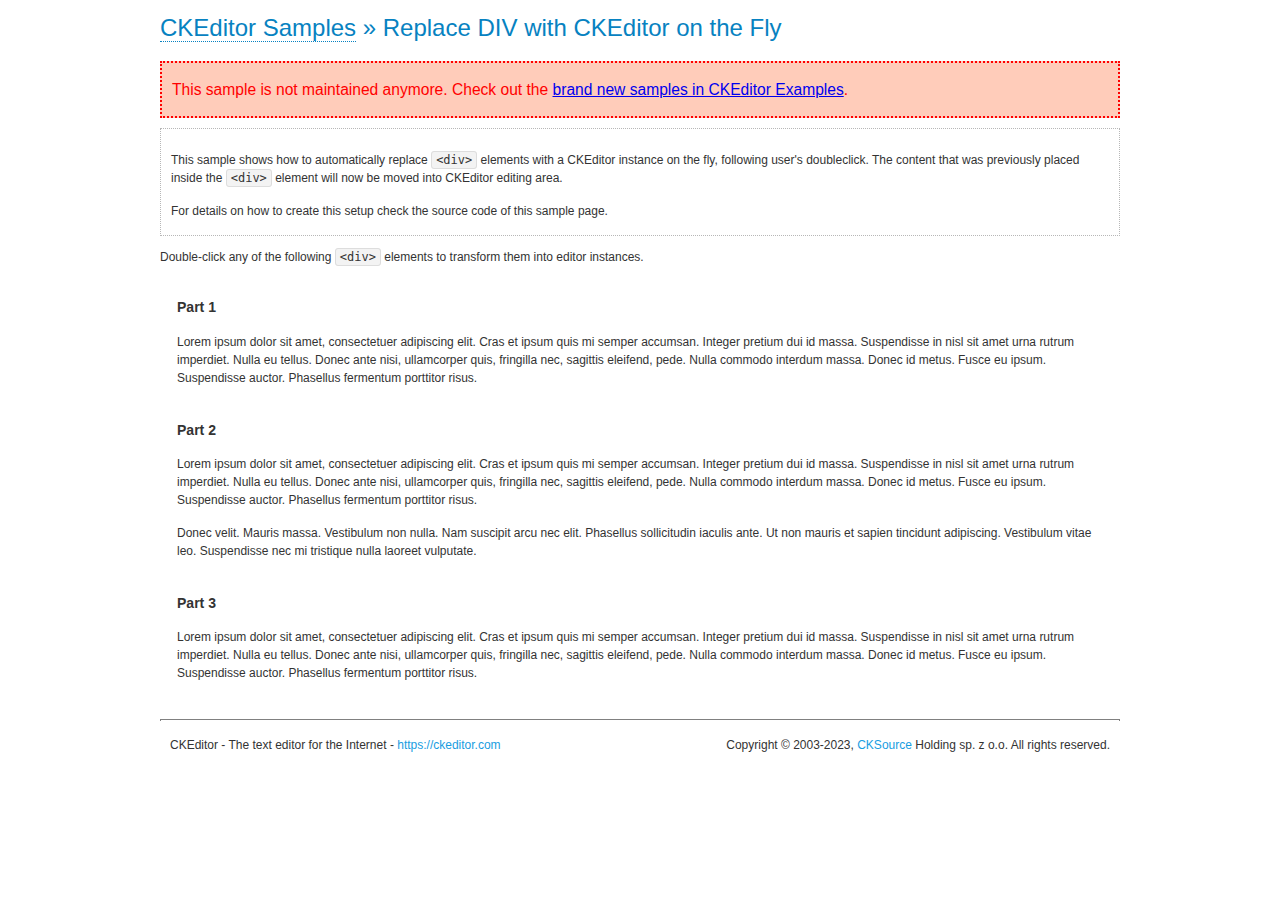
<file: ckeditor/samples/old/divreplace.html>
<!DOCTYPE html>
<!--
Copyright (c) 2003-2023, CKSource Holding sp. z o.o. All rights reserved.
For licensing, see LICENSE.md or https://ckeditor.com/legal/ckeditor-oss-license
-->
<html lang="en">
<head>
	<meta charset="utf-8">
	<title>Replace DIV &mdash; CKEditor Sample</title>
	<script src="../../ckeditor.js"></script>
	<link href="sample.css" rel="stylesheet">
	<meta name="description" content="Try the latest sample of CKEditor 4 and learn more about customizing your WYSIWYG editor with endless possibilities.">
	<style>

		div.editable
		{
			border: solid 2px transparent;
			padding-left: 15px;
			padding-right: 15px;
		}

		div.editable:hover
		{
			border-color: black;
		}

	</style>
	<script>

		// Uncomment the following code to test the "Timeout Loading Method".
		// CKEDITOR.loadFullCoreTimeout = 5;

		window.onload = function() {
			// Listen to the double click event.
			if ( window.addEventListener )
				document.body.addEventListener( 'dblclick', onDoubleClick, false );
			else if ( window.attachEvent )
				document.body.attachEvent( 'ondblclick', onDoubleClick );

		};

		function onDoubleClick( ev ) {
			// Get the element which fired the event. This is not necessarily the
			// element to which the event has been attached.
			var element = ev.target || ev.srcElement;

			// Find out the div that holds this element.
			var name;

			do {
				element = element.parentNode;
			}
			while ( element && ( name = element.nodeName.toLowerCase() ) &&
				( name != 'div' || element.className.indexOf( 'editable' ) == -1 ) && name != 'body' );

			if ( name == 'div' && element.className.indexOf( 'editable' ) != -1 )
				replaceDiv( element );
		}

		var editor;

		function replaceDiv( div ) {
			if ( editor )
				editor.destroy();

			editor = CKEDITOR.replace( div );
		}

	</script>
</head>
<body>
	<h1 class="samples">
		<a href="index.html">CKEditor Samples</a> &raquo; Replace DIV with CKEditor on the Fly
	</h1>
	<div class="warning deprecated">
		This sample is not maintained anymore. Check out the <a href="https://ckeditor.com/docs/ckeditor4/latest/examples/index.html">brand new samples in CKEditor Examples</a>.
	</div>
	<div class="description">
		<p>
			This sample shows how to automatically replace <code>&lt;div&gt;</code> elements
			with a CKEditor instance on the fly, following user's doubleclick. The content
			that was previously placed inside the <code>&lt;div&gt;</code> element will now
			be moved into CKEditor editing area.
		</p>
		<p>
			For details on how to create this setup check the source code of this sample page.
		</p>
	</div>
	<p>
		Double-click any of the following <code>&lt;div&gt;</code> elements to transform them into
		editor instances.
	</p>
	<div class="editable">
		<h3>
			Part 1
		</h3>
		<p>
			Lorem ipsum dolor sit amet, consectetuer adipiscing elit. Cras et ipsum quis mi
			semper accumsan. Integer pretium dui id massa. Suspendisse in nisl sit amet urna
			rutrum imperdiet. Nulla eu tellus. Donec ante nisi, ullamcorper quis, fringilla
			nec, sagittis eleifend, pede. Nulla commodo interdum massa. Donec id metus. Fusce
			eu ipsum. Suspendisse auctor. Phasellus fermentum porttitor risus.
		</p>
	</div>
	<div class="editable">
		<h3>
			Part 2
		</h3>
		<p>
			Lorem ipsum dolor sit amet, consectetuer adipiscing elit. Cras et ipsum quis mi
			semper accumsan. Integer pretium dui id massa. Suspendisse in nisl sit amet urna
			rutrum imperdiet. Nulla eu tellus. Donec ante nisi, ullamcorper quis, fringilla
			nec, sagittis eleifend, pede. Nulla commodo interdum massa. Donec id metus. Fusce
			eu ipsum. Suspendisse auctor. Phasellus fermentum porttitor risus.
		</p>
		<p>
			Donec velit. Mauris massa. Vestibulum non nulla. Nam suscipit arcu nec elit. Phasellus
			sollicitudin iaculis ante. Ut non mauris et sapien tincidunt adipiscing. Vestibulum
			vitae leo. Suspendisse nec mi tristique nulla laoreet vulputate.
		</p>
	</div>
	<div class="editable">
		<h3>
			Part 3
		</h3>
		<p>
			Lorem ipsum dolor sit amet, consectetuer adipiscing elit. Cras et ipsum quis mi
			semper accumsan. Integer pretium dui id massa. Suspendisse in nisl sit amet urna
			rutrum imperdiet. Nulla eu tellus. Donec ante nisi, ullamcorper quis, fringilla
			nec, sagittis eleifend, pede. Nulla commodo interdum massa. Donec id metus. Fusce
			eu ipsum. Suspendisse auctor. Phasellus fermentum porttitor risus.
		</p>
	</div>
	<div id="footer">
		<hr>
		<p>
			CKEditor - The text editor for the Internet - <a class="samples" href="https://ckeditor.com/">https://ckeditor.com</a>
		</p>
		<p id="copy">
			Copyright &copy; 2003-2023, <a class="samples" href="https://cksource.com/">CKSource</a> Holding sp. z o.o. All rights reserved.
		</p>
	</div>
</body>
</html>
</file>
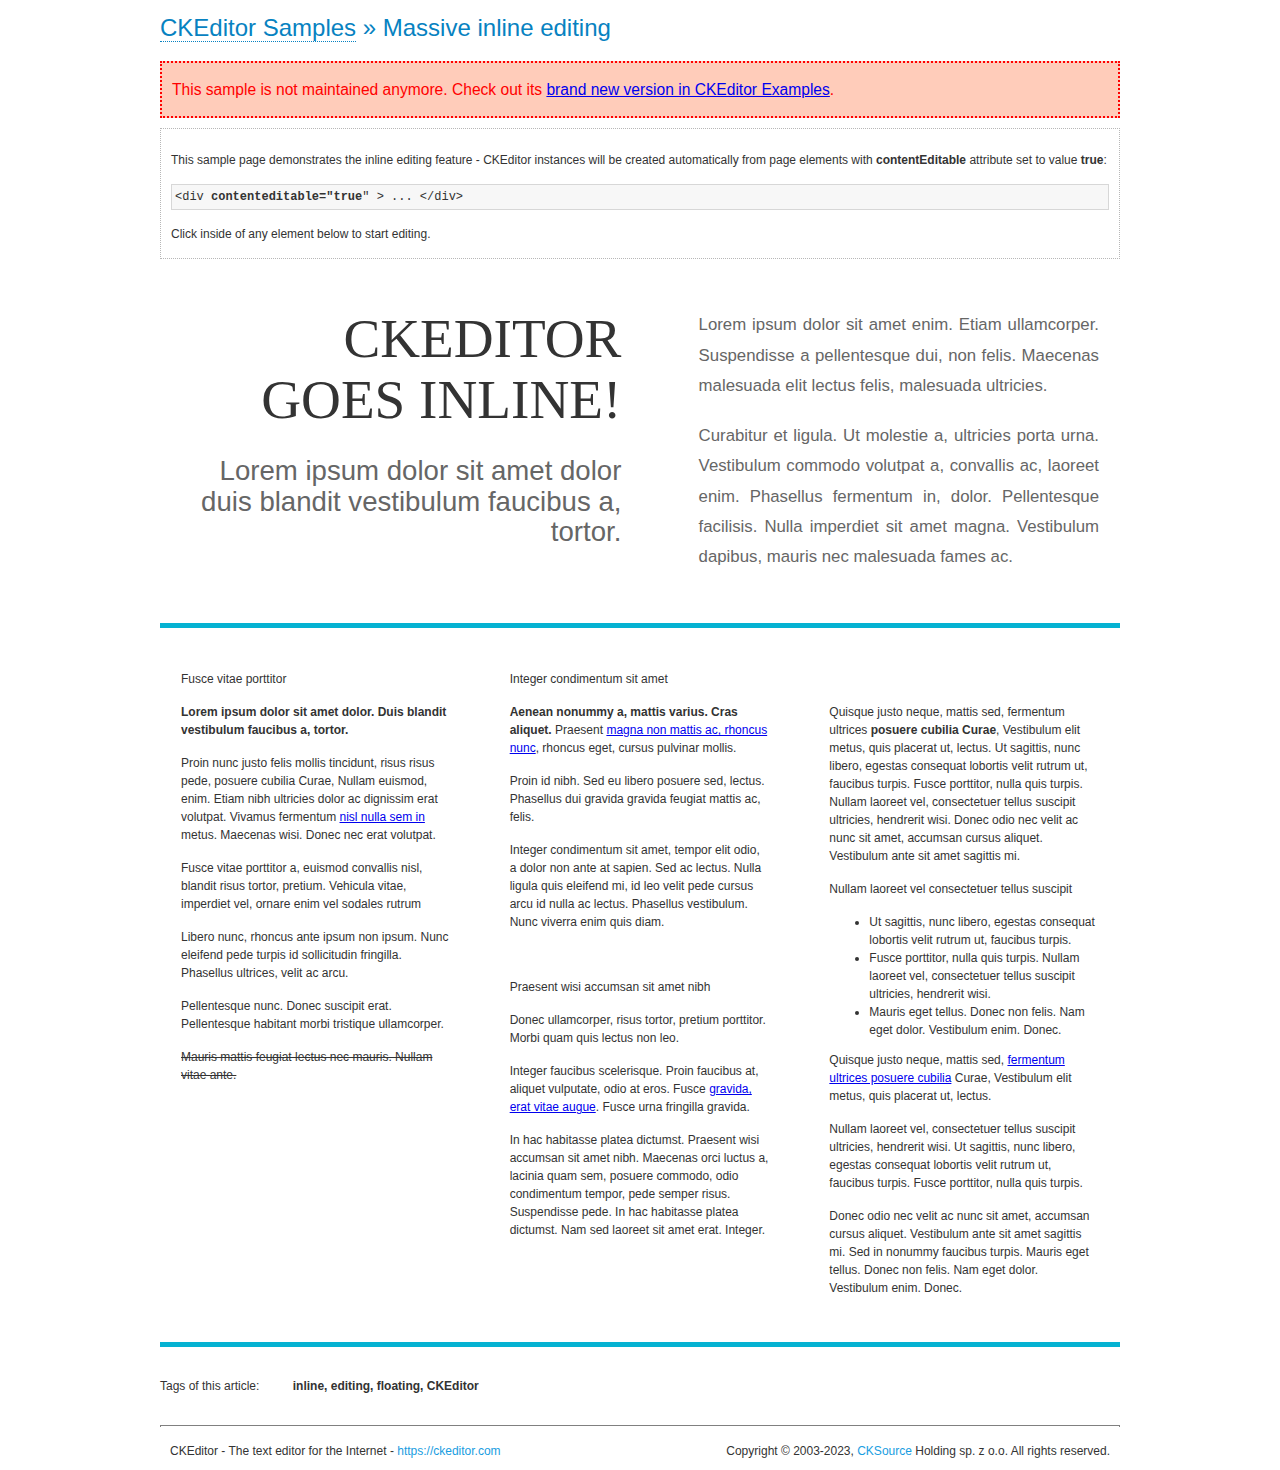
<file: ckeditor/samples/old/inlineall.html>
<!DOCTYPE html>
<!--
Copyright (c) 2003-2023, CKSource Holding sp. z o.o. All rights reserved.
For licensing, see LICENSE.md or https://ckeditor.com/legal/ckeditor-oss-license
-->
<html lang="en">
<head>
	<meta charset="utf-8">
	<title>Massive inline editing &mdash; CKEditor Sample</title>
	<meta name="description" content="Try the latest sample of CKEditor 4 and learn more about customizing your WYSIWYG editor with endless possibilities.">
	<script src="../../ckeditor.js"></script>
	<script>

		// This code is generally not necessary, but it is here to demonstrate
		// how to customize specific editor instances on the fly. This fits well
		// this demo because we have editable elements (like headers) that
		// require less features.

		// The "instanceCreated" event is fired for every editor instance created.
		CKEDITOR.on( 'instanceCreated', function( event ) {
			var editor = event.editor,
				element = editor.element;

			// Customize editors for headers and tag list.
			// These editors don't need features like smileys, templates, iframes etc.
			if ( element.is( 'h1', 'h2', 'h3' ) || element.getAttribute( 'id' ) == 'taglist' ) {
				// Customize the editor configurations on "configLoaded" event,
				// which is fired after the configuration file loading and
				// execution. This makes it possible to change the
				// configurations before the editor initialization takes place.
				editor.on( 'configLoaded', function() {

					// Remove unnecessary plugins to make the editor simpler.
					editor.config.removePlugins = 'colorbutton,find,font,' +
						'forms,iframe,image,newpage,removeformat,' +
						'smiley,specialchar,stylescombo,templates';

					// Rearrange the layout of the toolbar.
					editor.config.toolbarGroups = [
						{ name: 'editing',		groups: [ 'basicstyles', 'links' ] },
						{ name: 'undo' },
						{ name: 'clipboard',	groups: [ 'selection', 'clipboard' ] },
						{ name: 'about' }
					];
				});
			}
		});

	</script>
	<link href="sample.css" rel="stylesheet">
	<style>

		/* The following styles are just to make the page look nice. */

		/* Workaround to show Arial Black in Firefox. */
		@font-face
		{
			font-family: 'arial-black';
			src: local('Arial Black');
		}

		*[contenteditable="true"]
		{
			padding: 10px;
		}

		#container
		{
			width: 960px;
			margin: 30px auto 0;
		}

		#header
		{
			overflow: hidden;
			padding: 0 0 30px;
			border-bottom: 5px solid #05B2D2;
			position: relative;
		}

		#headerLeft,
		#headerRight
		{
			width: 49%;
			overflow: hidden;
		}

		#headerLeft
		{
			float: left;
			padding: 10px 1px 1px;
		}

		#headerLeft h2,
		#headerLeft h3
		{
			text-align: right;
			margin: 0;
			overflow: hidden;
			font-weight: normal;
		}

		#headerLeft h2
		{
			font-family: "Arial Black",arial-black;
			font-size: 4.6em;
			line-height: 1.1;
			text-transform: uppercase;
		}

		#headerLeft h3
		{
			font-size: 2.3em;
			line-height: 1.1;
			margin: .2em 0 0;
			color: #666;
		}

		#headerRight
		{
			float: right;
			padding: 1px;
		}

		#headerRight p
		{
			line-height: 1.8;
			text-align: justify;
			margin: 0;
		}

		#headerRight p + p
		{
			margin-top: 20px;
		}

		#headerRight > div
		{
			padding: 20px;
			margin: 0 0 0 30px;
			font-size: 1.4em;
			color: #666;
		}

		#columns
		{
			color: #333;
			overflow: hidden;
			padding: 20px 0;
		}

		#columns > div
		{
			float: left;
			width: 33.3%;
		}

		#columns #column1 > div
		{
			margin-left: 1px;
		}

		#columns #column3 > div
		{
			margin-right: 1px;
		}

		#columns > div > div
		{
			margin: 0px 10px;
			padding: 10px 20px;
		}

		#columns blockquote
		{
			margin-left: 15px;
		}

		#tagLine
		{
			border-top: 5px solid #05B2D2;
			padding-top: 20px;
		}

		#taglist {
			display: inline-block;
			margin-left: 20px;
			font-weight: bold;
			margin: 0 0 0 20px;
		}

	</style>
</head>
<body>
<div>
	<h1 class="samples"><a href="index.html">CKEditor Samples</a> &raquo; Massive inline editing</h1>
	<div class="warning deprecated">
		This sample is not maintained anymore. Check out its <a href="https://ckeditor.com/docs/ckeditor4/latest/examples/inline.html">brand new version in CKEditor Examples</a>.
	</div>
	<div class="description">
		<p>This sample page demonstrates the inline editing feature - CKEditor instances will be created automatically from page elements with <strong>contentEditable</strong> attribute set to value <strong>true</strong>:</p>
		<pre class="samples">&lt;div <strong>contenteditable="true</strong>" &gt; ... &lt;/div&gt;</pre>
		<p>Click inside of any element below to start editing.</p>
	</div>
</div>
<div id="container">
	<div id="header">
		<div id="headerLeft">
			<h2 id="sampleTitle" contenteditable="true">
				CKEditor<br> Goes Inline!
			</h2>
			<h3 contenteditable="true">
				Lorem ipsum dolor sit amet dolor duis blandit vestibulum faucibus a, tortor.
			</h3>
		</div>
		<div id="headerRight">
			<div contenteditable="true">
				<p>
					Lorem ipsum dolor sit amet enim. Etiam ullamcorper. Suspendisse a pellentesque dui, non felis. Maecenas malesuada elit lectus felis, malesuada ultricies.
				</p>
				<p>
					Curabitur et ligula. Ut molestie a, ultricies porta urna. Vestibulum commodo volutpat a, convallis ac, laoreet enim. Phasellus fermentum in, dolor. Pellentesque facilisis. Nulla imperdiet sit amet magna. Vestibulum dapibus, mauris nec malesuada fames ac.
				</p>
			</div>
		</div>
	</div>
	<div id="columns">
		<div id="column1">
			<div contenteditable="true">
				<h3>
					Fusce vitae porttitor
				</h3>
				<p>
					<strong>
						Lorem ipsum dolor sit amet dolor. Duis blandit vestibulum faucibus a, tortor.
					</strong>
				</p>
				<p>
					Proin nunc justo felis mollis tincidunt, risus risus pede, posuere cubilia Curae, Nullam euismod, enim. Etiam nibh ultricies dolor ac dignissim erat volutpat. Vivamus fermentum <a href="https://ckeditor.com/">nisl nulla sem in</a> metus. Maecenas wisi. Donec nec erat volutpat.
				</p>
				<blockquote>
					<p>
						Fusce vitae porttitor a, euismod convallis nisl, blandit risus tortor, pretium.
						Vehicula vitae, imperdiet vel, ornare enim vel sodales rutrum
					</p>
				</blockquote>
				<blockquote>
					<p>
						Libero nunc, rhoncus ante ipsum non ipsum. Nunc eleifend pede turpis id sollicitudin fringilla. Phasellus ultrices, velit ac arcu.
					</p>
				</blockquote>
				<p>Pellentesque nunc. Donec suscipit erat. Pellentesque habitant morbi tristique ullamcorper.</p>
				<p><s>Mauris mattis feugiat lectus nec mauris. Nullam vitae ante.</s></p>
			</div>
		</div>
		<div id="column2">
			<div contenteditable="true">
				<h3>
					Integer condimentum sit amet
				</h3>
				<p>
					<strong>Aenean nonummy a, mattis varius. Cras aliquet.</strong>
					Praesent <a href="https://ckeditor.com/">magna non mattis ac, rhoncus nunc</a>, rhoncus eget, cursus pulvinar mollis.</p>
				<p>Proin id nibh. Sed eu libero posuere sed, lectus. Phasellus dui gravida gravida feugiat mattis ac, felis.</p>
				<p>Integer condimentum sit amet, tempor elit odio, a dolor non ante at sapien. Sed ac lectus. Nulla ligula quis eleifend mi, id leo velit pede cursus arcu id nulla ac lectus. Phasellus vestibulum. Nunc viverra enim quis diam.</p>
			</div>
			<div contenteditable="true">
				<h3>
					Praesent wisi accumsan sit amet nibh
				</h3>
				<p>Donec ullamcorper, risus tortor, pretium porttitor. Morbi quam quis lectus non leo.</p>
				<p style="margin-left: 40px; ">Integer faucibus scelerisque. Proin faucibus at, aliquet vulputate, odio at eros. Fusce <a href="https://ckeditor.com/">gravida, erat vitae augue</a>. Fusce urna fringilla gravida.</p>
				<p>In hac habitasse platea dictumst. Praesent wisi accumsan sit amet nibh. Maecenas orci luctus a, lacinia quam sem, posuere commodo, odio condimentum tempor, pede semper risus. Suspendisse pede. In hac habitasse platea dictumst. Nam sed laoreet sit amet erat. Integer.</p>
			</div>
		</div>
		<div id="column3">
			<div contenteditable="true">
				<p>
					<img src="assets/inlineall/logo.png" alt="CKEditor logo" style="float:left">
				</p>
				<p>Quisque justo neque, mattis sed, fermentum ultrices <strong>posuere cubilia Curae</strong>, Vestibulum elit metus, quis placerat ut, lectus. Ut sagittis, nunc libero, egestas consequat lobortis velit rutrum ut, faucibus turpis. Fusce porttitor, nulla quis turpis. Nullam laoreet vel, consectetuer tellus suscipit ultricies, hendrerit wisi. Donec odio nec velit ac nunc sit amet, accumsan cursus aliquet. Vestibulum ante sit amet sagittis mi.</p>
				<h3>
					Nullam laoreet vel consectetuer tellus suscipit
				</h3>
				<ul>
					<li>Ut sagittis, nunc libero, egestas consequat lobortis velit rutrum ut, faucibus turpis.</li>
					<li>Fusce porttitor, nulla quis turpis. Nullam laoreet vel, consectetuer tellus suscipit ultricies, hendrerit wisi.</li>
					<li>Mauris eget tellus. Donec non felis. Nam eget dolor. Vestibulum enim. Donec.</li>
				</ul>
				<p>Quisque justo neque, mattis sed, <a href="https://ckeditor.com/">fermentum ultrices posuere cubilia</a> Curae, Vestibulum elit metus, quis placerat ut, lectus.</p>
				<p>Nullam laoreet vel, consectetuer tellus suscipit ultricies, hendrerit wisi. Ut sagittis, nunc libero, egestas consequat lobortis velit rutrum ut, faucibus turpis. Fusce porttitor, nulla quis turpis.</p>
				<p>Donec odio nec velit ac nunc sit amet, accumsan cursus aliquet. Vestibulum ante sit amet sagittis mi. Sed in nonummy faucibus turpis. Mauris eget tellus. Donec non felis. Nam eget dolor. Vestibulum enim. Donec.</p>
			</div>
		</div>
	</div>
	<div id="tagLine">
		Tags of this article:
		<p id="taglist" contenteditable="true">
			inline, editing, floating, CKEditor
		</p>
	</div>
</div>
<div id="footer">
	<hr>
	<p>
		CKEditor - The text editor for the Internet - <a class="samples" href="https://ckeditor.com/">
			https://ckeditor.com</a>
	</p>
	<p id="copy">
		Copyright &copy; 2003-2023, <a class="samples" href="https://cksource.com/">CKSource</a> Holding sp. z o.o. All rights reserved.
	</p>
</div>
</body>
</html>
</file>
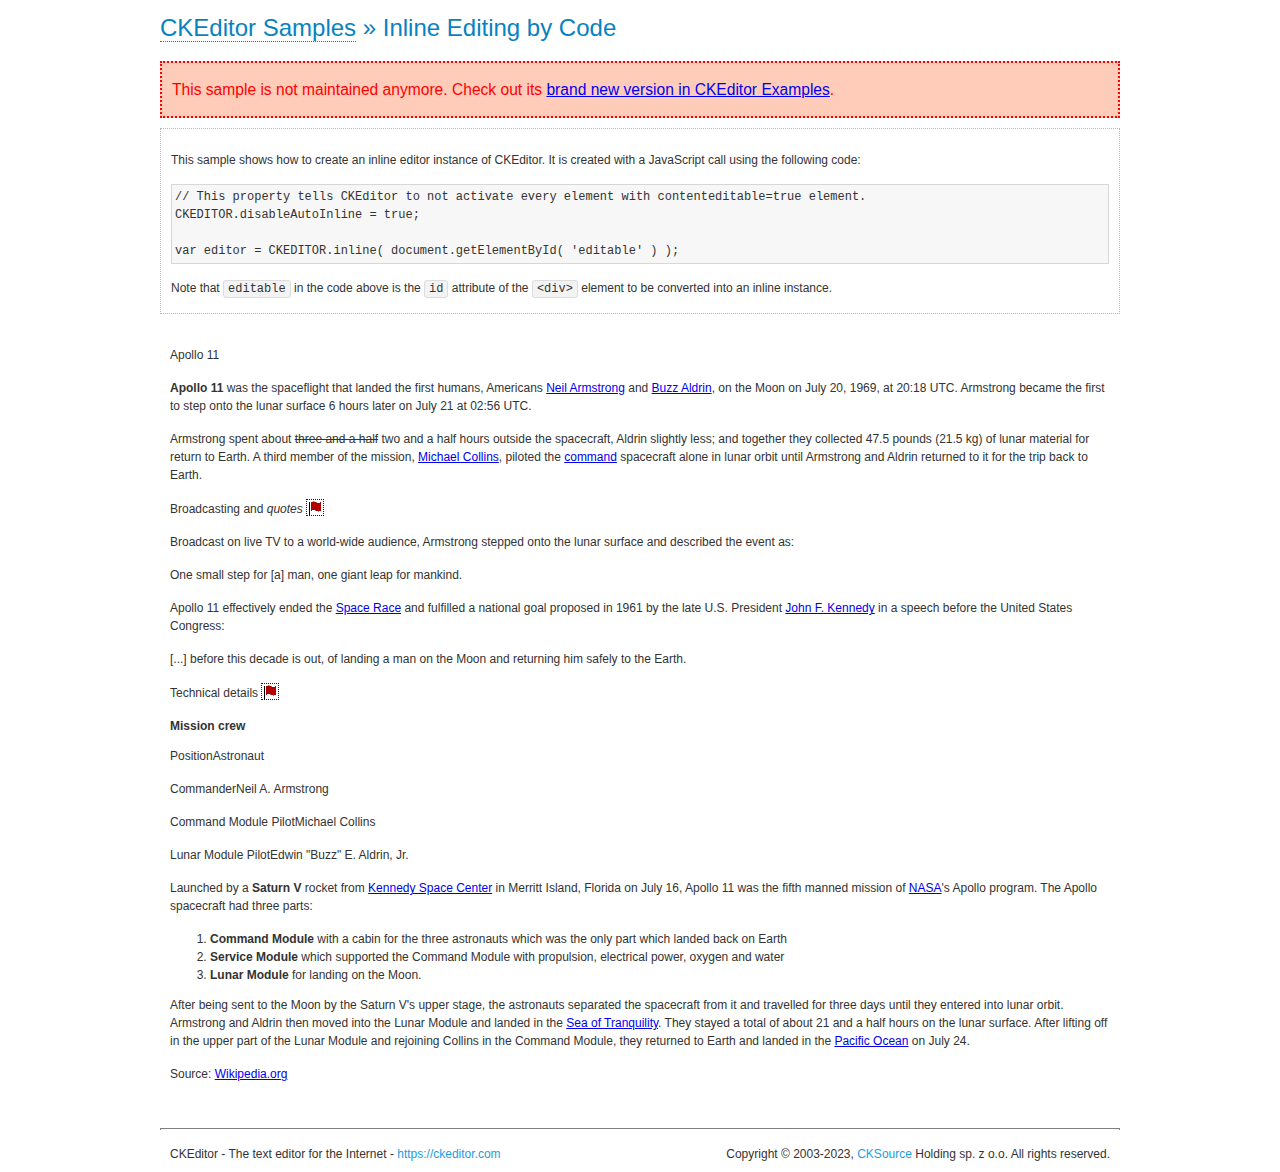
<file: ckeditor/samples/old/inlinebycode.html>
<!DOCTYPE html>
<!--
Copyright (c) 2003-2023, CKSource Holding sp. z o.o. All rights reserved.
For licensing, see LICENSE.md or https://ckeditor.com/legal/ckeditor-oss-license
-->
<html lang="en">
<head>
	<meta charset="utf-8">
	<title>Inline Editing by Code &mdash; CKEditor Sample</title>
	<script src="../../ckeditor.js"></script>
	<link href="sample.css" rel="stylesheet">
	<meta name="description" content="Try the latest sample of CKEditor 4 and learn more about customizing your WYSIWYG editor with endless possibilities.">
	<style>

		#editable
		{
			padding: 10px;
			float: left;
		}

	</style>
</head>
<body>
	<h1 class="samples">
		<a href="index.html">CKEditor Samples</a> &raquo; Inline Editing by Code
	</h1>
	<div class="warning deprecated">
		This sample is not maintained anymore. Check out its <a href="https://ckeditor.com/docs/ckeditor4/latest/examples/inline.html">brand new version in CKEditor Examples</a>.
	</div>
	<div class="description">
		<p>
			This sample shows how to create an inline editor instance of CKEditor. It is created
			with a JavaScript call using the following code:
		</p>
<pre class="samples">
// This property tells CKEditor to not activate every element with contenteditable=true element.
CKEDITOR.disableAutoInline = true;

var editor = CKEDITOR.inline( document.getElementById( 'editable' ) );
</pre>
		<p>
			Note that <code>editable</code> in the code above is the <code>id</code>
			attribute of the <code>&lt;div&gt;</code> element to be converted into an inline instance.
		</p>
	</div>
	<div id="editable" contenteditable="true">
		<h1><img alt="Saturn V carrying Apollo 11" class="right" src="assets/sample.jpg" /> Apollo 11</h1>

		<p><b>Apollo 11</b> was the spaceflight that landed the first humans, Americans <a href="http://en.wikipedia.org/wiki/Neil_Armstrong" title="Neil Armstrong">Neil Armstrong</a> and <a href="http://en.wikipedia.org/wiki/Buzz_Aldrin" title="Buzz Aldrin">Buzz Aldrin</a>, on the Moon on July 20, 1969, at 20:18 UTC. Armstrong became the first to step onto the lunar surface 6 hours later on July 21 at 02:56 UTC.</p>

		<p>Armstrong spent about <s>three and a half</s> two and a half hours outside the spacecraft, Aldrin slightly less; and together they collected 47.5 pounds (21.5&nbsp;kg) of lunar material for return to Earth. A third member of the mission, <a href="http://en.wikipedia.org/wiki/Michael_Collins_(astronaut)" title="Michael Collins (astronaut)">Michael Collins</a>, piloted the <a href="http://en.wikipedia.org/wiki/Apollo_Command/Service_Module" title="Apollo Command/Service Module">command</a> spacecraft alone in lunar orbit until Armstrong and Aldrin returned to it for the trip back to Earth.</p>

		<h2>Broadcasting and <em>quotes</em> <a id="quotes" name="quotes"></a></h2>

		<p>Broadcast on live TV to a world-wide audience, Armstrong stepped onto the lunar surface and described the event as:</p>

		<blockquote>
			<p>One small step for [a] man, one giant leap for mankind.</p>
		</blockquote>

		<p>Apollo 11 effectively ended the <a href="http://en.wikipedia.org/wiki/Space_Race" title="Space Race">Space Race</a> and fulfilled a national goal proposed in 1961 by the late U.S. President <a href="http://en.wikipedia.org/wiki/John_F._Kennedy" title="John F. Kennedy">John F. Kennedy</a> in a speech before the United States Congress:</p>

		<blockquote>
			<p>[...] before this decade is out, of landing a man on the Moon and returning him safely to the Earth.</p>
		</blockquote>

		<h2>Technical details <a id="tech-details" name="tech-details"></a></h2>

		<table align="right" border="1" bordercolor="#ccc" cellpadding="5" cellspacing="0" style="border-collapse:collapse;margin:10px 0 10px 15px;">
			<caption><strong>Mission crew</strong></caption>
			<thead>
			<tr>
				<th scope="col">Position</th>
				<th scope="col">Astronaut</th>
			</tr>
			</thead>
			<tbody>
			<tr>
				<td>Commander</td>
				<td>Neil A. Armstrong</td>
			</tr>
			<tr>
				<td>Command Module Pilot</td>
				<td>Michael Collins</td>
			</tr>
			<tr>
				<td>Lunar Module Pilot</td>
				<td>Edwin &quot;Buzz&quot; E. Aldrin, Jr.</td>
			</tr>
			</tbody>
		</table>

		<p>Launched by a <strong>Saturn V</strong> rocket from <a href="http://en.wikipedia.org/wiki/Kennedy_Space_Center" title="Kennedy Space Center">Kennedy Space Center</a> in Merritt Island, Florida on July 16, Apollo 11 was the fifth manned mission of <a href="http://en.wikipedia.org/wiki/NASA" title="NASA">NASA</a>&#39;s Apollo program. The Apollo spacecraft had three parts:</p>

		<ol>
			<li><strong>Command Module</strong> with a cabin for the three astronauts which was the only part which landed back on Earth</li>
			<li><strong>Service Module</strong> which supported the Command Module with propulsion, electrical power, oxygen and water</li>
			<li><strong>Lunar Module</strong> for landing on the Moon.</li>
		</ol>

		<p>After being sent to the Moon by the Saturn V&#39;s upper stage, the astronauts separated the spacecraft from it and travelled for three days until they entered into lunar orbit. Armstrong and Aldrin then moved into the Lunar Module and landed in the <a href="http://en.wikipedia.org/wiki/Mare_Tranquillitatis" title="Mare Tranquillitatis">Sea of Tranquility</a>. They stayed a total of about 21 and a half hours on the lunar surface. After lifting off in the upper part of the Lunar Module and rejoining Collins in the Command Module, they returned to Earth and landed in the <a href="http://en.wikipedia.org/wiki/Pacific_Ocean" title="Pacific Ocean">Pacific Ocean</a> on July 24.</p>

		<hr />
		<p style="text-align: right;"><small>Source: <a href="http://en.wikipedia.org/wiki/Apollo_11">Wikipedia.org</a></small></p>
	</div>

	<script>
		// We need to turn off the automatic editor creation first.
		CKEDITOR.disableAutoInline = true;

		var editor = CKEDITOR.inline( 'editable' );
	</script>
	<div id="footer">
		<hr>
		<p contenteditable="true">
			CKEditor - The text editor for the Internet - <a class="samples" href="https://ckeditor.com/">
				https://ckeditor.com</a>
		</p>
		<p id="copy">
			Copyright &copy; 2003-2023, <a class="samples" href="https://cksource.com/">CKSource</a> Holding sp. z o.o. All rights reserved.
		</p>
	</div>
</body>
</html>
</file>
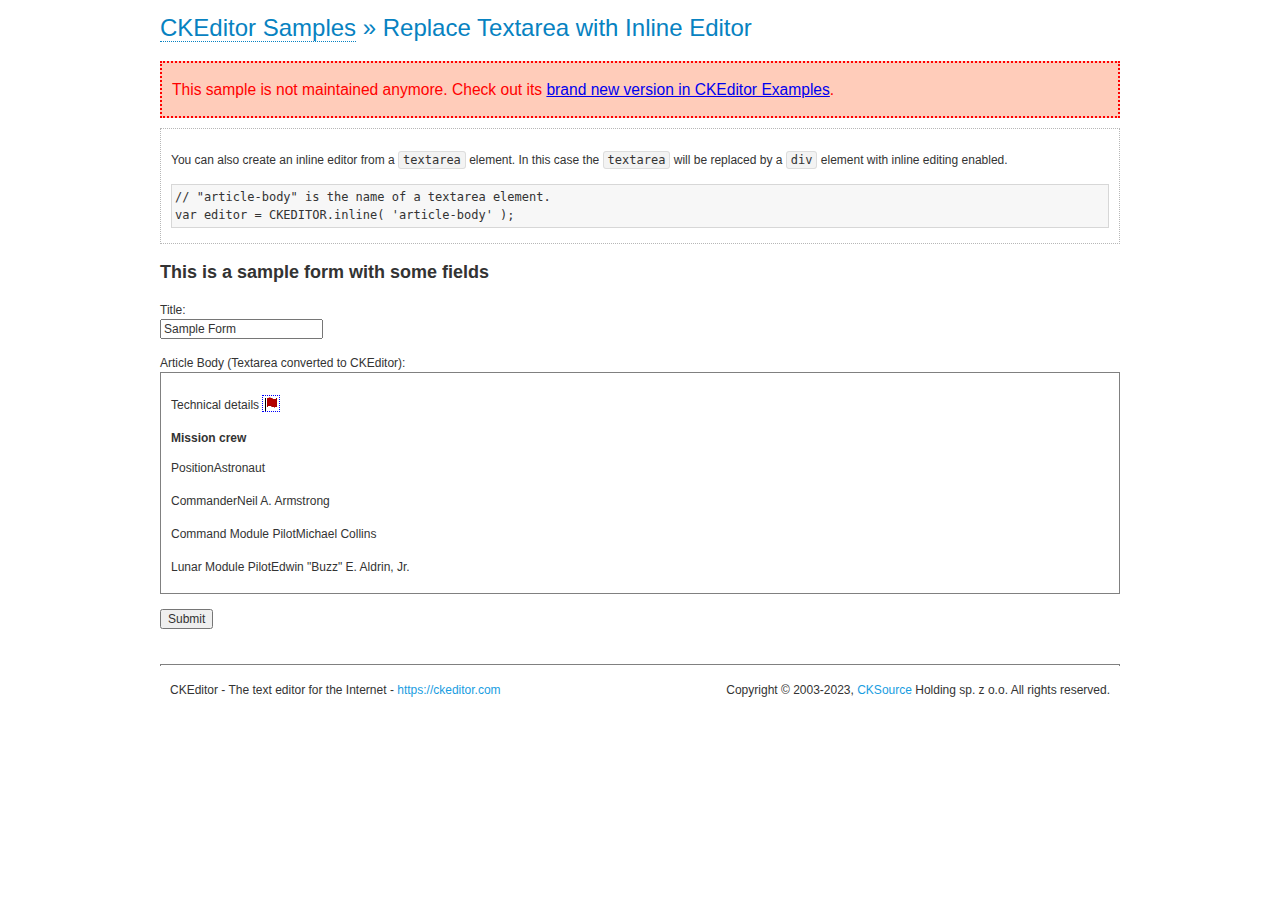
<file: ckeditor/samples/old/inlinetextarea.html>
<!DOCTYPE html>
<!--
Copyright (c) 2003-2023, CKSource Holding sp. z o.o. All rights reserved.
For licensing, see LICENSE.md or https://ckeditor.com/legal/ckeditor-oss-license
-->
<html lang="en">
<head>
	<meta charset="utf-8">
	<title>Replace Textarea with Inline Editor &mdash; CKEditor Sample</title>
	<script src="../../ckeditor.js"></script>
	<link href="sample.css" rel="stylesheet">
	<meta name="description" content="Try the latest sample of CKEditor 4 and learn more about customizing your WYSIWYG editor with endless possibilities.">
	<style>

		/* Style the CKEditor element to look like a textfield */
		.cke_textarea_inline
		{
			padding: 10px;
			height: 200px;
			overflow: auto;

			border: 1px solid gray;
			-webkit-appearance: textfield;
		}

	</style>
</head>
<body>
	<h1 class="samples">
		<a href="index.html">CKEditor Samples</a> &raquo; Replace Textarea with Inline Editor
	</h1>
	<div class="warning deprecated">
		This sample is not maintained anymore. Check out its <a href="https://ckeditor.com/docs/ckeditor4/latest/examples/inline.html">brand new version in CKEditor Examples</a>.
	</div>
	<div class="description">
		<p>
			You can also create an inline editor from a <code>textarea</code>
			element. In this case the <code>textarea</code> will be replaced
			by a <code>div</code> element with inline editing enabled.
		</p>
<pre class="samples">
// "article-body" is the name of a textarea element.
var editor = CKEDITOR.inline( 'article-body' );
</pre>
	</div>
	<form action="sample_posteddata.php" method="post">
		<h2>This is a sample form with some fields</h2>
		<p>
			Title:<br>
			<input type="text" name="title" value="Sample Form"></p>
		<p>
			Article Body (Textarea converted to CKEditor):<br>
			<textarea name="article-body" style="height: 200px">
				&lt;h2&gt;Technical details &lt;a id="tech-details" name="tech-details"&gt;&lt;/a&gt;&lt;/h2&gt;

				&lt;table align="right" border="1" bordercolor="#ccc" cellpadding="5" cellspacing="0" style="border-collapse:collapse;margin:10px 0 10px 15px;"&gt;
					&lt;caption&gt;&lt;strong&gt;Mission crew&lt;/strong&gt;&lt;/caption&gt;
					&lt;thead&gt;
					&lt;tr&gt;
						&lt;th scope="col"&gt;Position&lt;/th&gt;
						&lt;th scope="col"&gt;Astronaut&lt;/th&gt;
					&lt;/tr&gt;
					&lt;/thead&gt;
					&lt;tbody&gt;
					&lt;tr&gt;
						&lt;td&gt;Commander&lt;/td&gt;
						&lt;td&gt;Neil A. Armstrong&lt;/td&gt;
					&lt;/tr&gt;
					&lt;tr&gt;
						&lt;td&gt;Command Module Pilot&lt;/td&gt;
						&lt;td&gt;Michael Collins&lt;/td&gt;
					&lt;/tr&gt;
					&lt;tr&gt;
						&lt;td&gt;Lunar Module Pilot&lt;/td&gt;
						&lt;td&gt;Edwin &quot;Buzz&quot; E. Aldrin, Jr.&lt;/td&gt;
					&lt;/tr&gt;
					&lt;/tbody&gt;
				&lt;/table&gt;

				&lt;p&gt;Launched by a &lt;strong&gt;Saturn V&lt;/strong&gt; rocket from &lt;a href="http://en.wikipedia.org/wiki/Kennedy_Space_Center" title="Kennedy Space Center"&gt;Kennedy Space Center&lt;/a&gt; in Merritt Island, Florida on July 16, Apollo 11 was the fifth manned mission of &lt;a href="http://en.wikipedia.org/wiki/NASA" title="NASA"&gt;NASA&lt;/a&gt;&#39;s Apollo program. The Apollo spacecraft had three parts:&lt;/p&gt;

				&lt;ol&gt;
					&lt;li&gt;&lt;strong&gt;Command Module&lt;/strong&gt; with a cabin for the three astronauts which was the only part which landed back on Earth&lt;/li&gt;
					&lt;li&gt;&lt;strong&gt;Service Module&lt;/strong&gt; which supported the Command Module with propulsion, electrical power, oxygen and water&lt;/li&gt;
					&lt;li&gt;&lt;strong&gt;Lunar Module&lt;/strong&gt; for landing on the Moon.&lt;/li&gt;
				&lt;/ol&gt;

				&lt;p&gt;After being sent to the Moon by the Saturn V&#39;s upper stage, the astronauts separated the spacecraft from it and travelled for three days until they entered into lunar orbit. Armstrong and Aldrin then moved into the Lunar Module and landed in the &lt;a href="http://en.wikipedia.org/wiki/Mare_Tranquillitatis" title="Mare Tranquillitatis"&gt;Sea of Tranquility&lt;/a&gt;. They stayed a total of about 21 and a half hours on the lunar surface. After lifting off in the upper part of the Lunar Module and rejoining Collins in the Command Module, they returned to Earth and landed in the &lt;a href="http://en.wikipedia.org/wiki/Pacific_Ocean" title="Pacific Ocean"&gt;Pacific Ocean&lt;/a&gt; on July 24.&lt;/p&gt;

				&lt;hr /&gt;
				&lt;p style="text-align: right;"&gt;&lt;small&gt;Source: &lt;a href="http://en.wikipedia.org/wiki/Apollo_11"&gt;Wikipedia.org&lt;/a&gt;&lt;/small&gt;&lt;/p&gt;
			</textarea>
		</p>
		<p>
			<input type="submit" value="Submit">
		</p>
	</form>

	<script>
		CKEDITOR.inline( 'article-body' );
	</script>
	<div id="footer">
		<hr>
		<p>
			CKEditor - The text editor for the Internet - <a class="samples" href="https://ckeditor.com/">
				https://ckeditor.com</a>
		</p>
		<p id="copy">
			Copyright &copy; 2003-2023, <a class="samples" href="https://cksource.com/">CKSource</a> Holding sp. z o.o. All rights reserved.
		</p>
	</div>
</body>
</html>
</file>
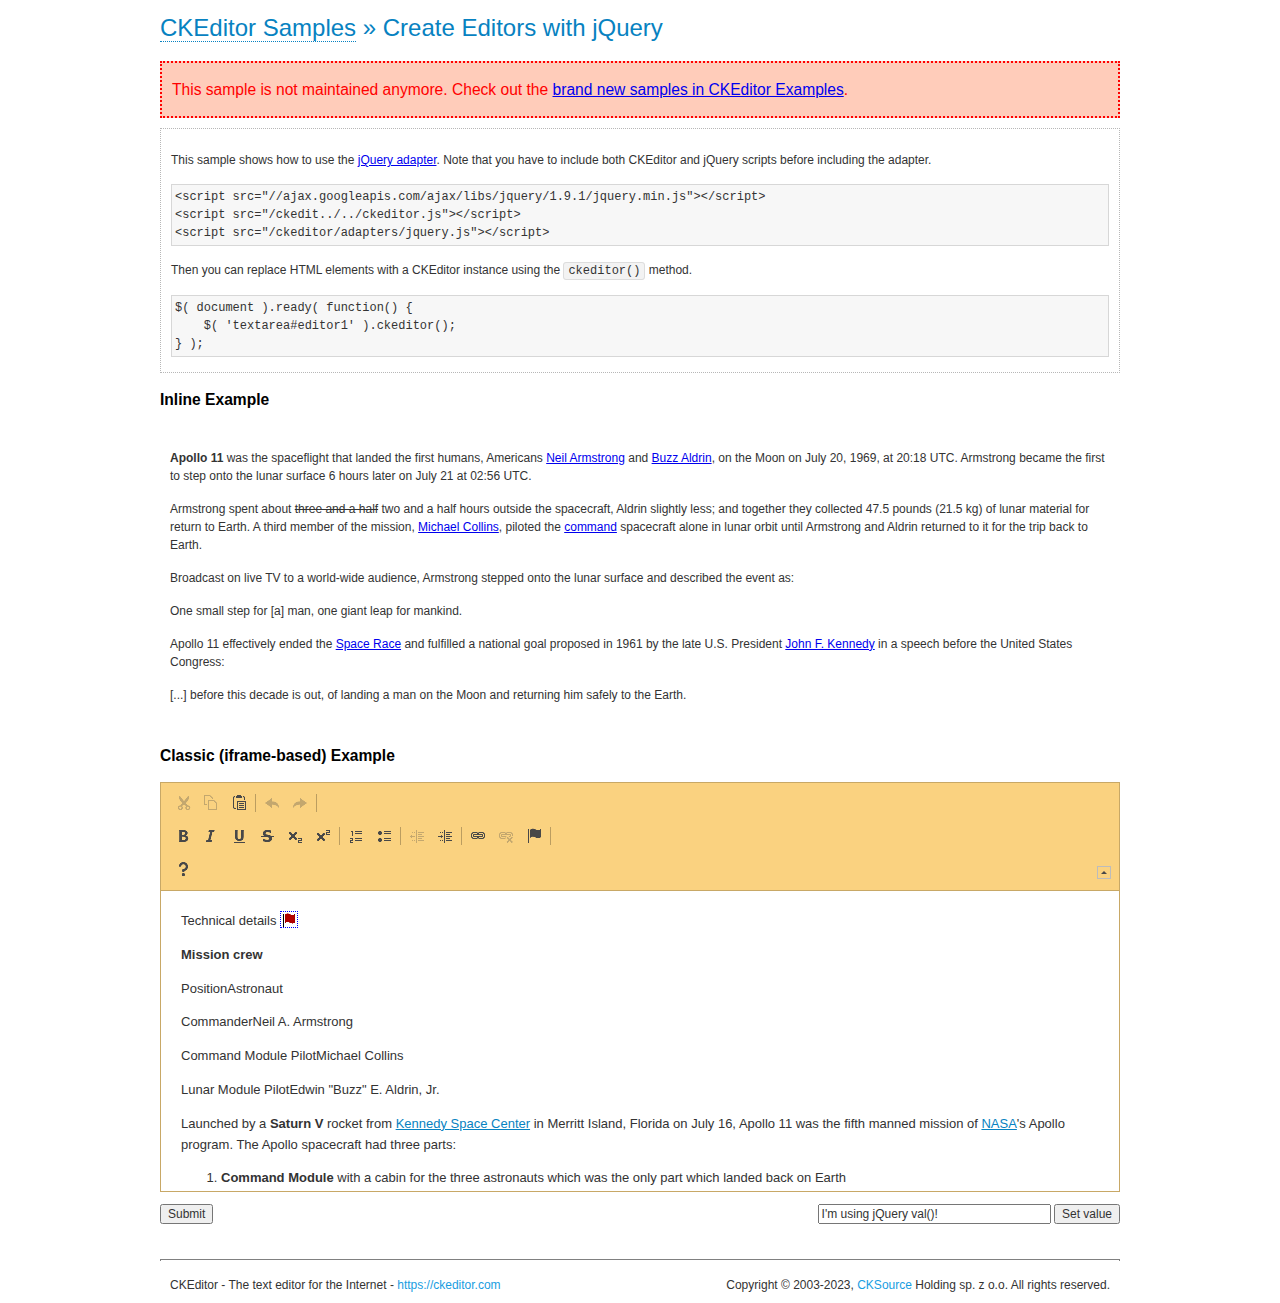
<file: ckeditor/samples/old/jquery.html>
<!DOCTYPE html>
<!--
Copyright (c) 2003-2023, CKSource Holding sp. z o.o. All rights reserved.
For licensing, see LICENSE.md or https://ckeditor.com/legal/ckeditor-oss-license
-->
<html lang="en">
<head>
	<meta charset="utf-8">
	<title>jQuery Adapter &mdash; CKEditor Sample</title>
	<script src="http://code.jquery.com/jquery-1.11.0.min.js"></script>
	<script src="../../ckeditor.js"></script>
	<script src="../../adapters/jquery.js"></script>
	<link href="sample.css" rel="stylesheet">
	<meta name="description" content="Try the latest sample of CKEditor 4 and learn more about customizing your WYSIWYG editor with endless possibilities.">
	<style>

		#editable
		{
			padding: 10px;
			float: left;
		}

	</style>
	<script>

		CKEDITOR.disableAutoInline = true;

		$( document ).ready( function() {
			$( '#editor1' ).ckeditor(); // Use CKEDITOR.replace() if element is <textarea>.
			$( '#editable' ).ckeditor(); // Use CKEDITOR.inline().
		} );

		function setValue() {
			$( '#editor1' ).val( $( 'input#val' ).val() );
		}

	</script>
</head>
<body>
	<h1 class="samples">
		<a href="index.html" id="a-test">CKEditor Samples</a> &raquo; Create Editors with jQuery
	</h1>
	<div class="warning deprecated">
		This sample is not maintained anymore. Check out the <a href="https://ckeditor.com/docs/ckeditor4/latest/examples/index.html">brand new samples in CKEditor Examples</a>.
	</div>
	<form action="sample_posteddata.php" method="post">
		<div class="description">
			<p>
				This sample shows how to use the <a href="https://ckeditor.com/docs/ckeditor4/latest/guide/dev_jquery.html">jQuery adapter</a>.
				Note that you have to include both CKEditor and jQuery scripts before including the adapter.
			</p>

<pre class="samples">
&lt;script src="//ajax.googleapis.com/ajax/libs/jquery/1.9.1/jquery.min.js"&gt;&lt;/script&gt;
&lt;script src="/ckedit../../ckeditor.js"&gt;&lt;/script&gt;
&lt;script src="/ckeditor/adapters/jquery.js"&gt;&lt;/script&gt;
</pre>

			<p>Then you can replace HTML elements with a CKEditor instance using the <code>ckeditor()</code> method.</p>

<pre class="samples">
$( document ).ready( function() {
	$( 'textarea#editor1' ).ckeditor();
} );
</pre>
		</div>

		<h2 class="samples">Inline Example</h2>

		<div id="editable" contenteditable="true">
			<p><img alt="Saturn V carrying Apollo 11" class="right" src="assets/sample.jpg"/><b>Apollo 11</b> was the spaceflight that landed the first humans, Americans <a href="http://en.wikipedia.org/wiki/Neil_Armstrong" title="Neil Armstrong">Neil Armstrong</a> and <a href="http://en.wikipedia.org/wiki/Buzz_Aldrin" title="Buzz Aldrin">Buzz Aldrin</a>, on the Moon on July 20, 1969, at 20:18 UTC. Armstrong became the first to step onto the lunar surface 6 hours later on July 21 at 02:56 UTC.</p>
			<p>Armstrong spent about <s>three and a half</s> two and a half hours outside the spacecraft, Aldrin slightly less; and together they collected 47.5 pounds (21.5&nbsp;kg) of lunar material for return to Earth. A third member of the mission, <a href="http://en.wikipedia.org/wiki/Michael_Collins_(astronaut)" title="Michael Collins (astronaut)">Michael Collins</a>, piloted the <a href="http://en.wikipedia.org/wiki/Apollo_Command/Service_Module" title="Apollo Command/Service Module">command</a> spacecraft alone in lunar orbit until Armstrong and Aldrin returned to it for the trip back to Earth.
			<p>Broadcast on live TV to a world-wide audience, Armstrong stepped onto the lunar surface and described the event as:</p>
			<blockquote><p>One small step for [a] man, one giant leap for mankind.</p></blockquote> <p>Apollo 11 effectively ended the <a href="http://en.wikipedia.org/wiki/Space_Race" title="Space Race">Space Race</a> and fulfilled a national goal proposed in 1961 by the late U.S. President <a href="http://en.wikipedia.org/wiki/John_F._Kennedy" title="John F. Kennedy">John F. Kennedy</a> in a speech before the United States Congress:</p> <blockquote><p>[...] before this decade is out, of landing a man on the Moon and returning him safely to the Earth.</p></blockquote>
		</div>

		<br style="clear: both">

		<h2 class="samples">Classic (iframe-based) Example</h2>

		<textarea cols="80" id="editor1" name="editor1" rows="10">
			&lt;h2&gt;Technical details &lt;a id=&quot;tech-details&quot; name=&quot;tech-details&quot;&gt;&lt;/a&gt;&lt;/h2&gt; &lt;table align=&quot;right&quot; border=&quot;1&quot; bordercolor=&quot;#ccc&quot; cellpadding=&quot;5&quot; cellspacing=&quot;0&quot; style=&quot;border-collapse:collapse;margin:10px 0 10px 15px;&quot;&gt; &lt;caption&gt;&lt;strong&gt;Mission crew&lt;/strong&gt;&lt;/caption&gt; &lt;thead&gt; &lt;tr&gt; &lt;th scope=&quot;col&quot;&gt;Position&lt;/th&gt; &lt;th scope=&quot;col&quot;&gt;Astronaut&lt;/th&gt; &lt;/tr&gt; &lt;/thead&gt; &lt;tbody&gt; &lt;tr&gt; &lt;td&gt;Commander&lt;/td&gt; &lt;td&gt;Neil A. Armstrong&lt;/td&gt; &lt;/tr&gt; &lt;tr&gt; &lt;td&gt;Command Module Pilot&lt;/td&gt; &lt;td&gt;Michael Collins&lt;/td&gt; &lt;/tr&gt; &lt;tr&gt; &lt;td&gt;Lunar Module Pilot&lt;/td&gt; &lt;td&gt;Edwin &amp;quot;Buzz&amp;quot; E. Aldrin, Jr.&lt;/td&gt; &lt;/tr&gt; &lt;/tbody&gt; &lt;/table&gt; &lt;p&gt;Launched by a &lt;strong&gt;Saturn V&lt;/strong&gt; rocket from &lt;a href=&quot;http://en.wikipedia.org/wiki/Kennedy_Space_Center&quot; title=&quot;Kennedy Space Center&quot;&gt;Kennedy Space Center&lt;/a&gt; in Merritt Island, Florida on July 16, Apollo 11 was the fifth manned mission of &lt;a href=&quot;http://en.wikipedia.org/wiki/NASA&quot; title=&quot;NASA&quot;&gt;NASA&lt;/a&gt;&amp;#39;s Apollo program. The Apollo spacecraft had three parts:&lt;/p&gt; &lt;ol&gt; &lt;li&gt;&lt;strong&gt;Command Module&lt;/strong&gt; with a cabin for the three astronauts which was the only part which landed back on Earth&lt;/li&gt; &lt;li&gt;&lt;strong&gt;Service Module&lt;/strong&gt; which supported the Command Module with propulsion, electrical power, oxygen and water&lt;/li&gt; &lt;li&gt;&lt;strong&gt;Lunar Module&lt;/strong&gt; for landing on the Moon.&lt;/li&gt; &lt;/ol&gt; &lt;p&gt;After being sent to the Moon by the Saturn V&amp;#39;s upper stage, the astronauts separated the spacecraft from it and travelled for three days until they entered into lunar orbit. Armstrong and Aldrin then moved into the Lunar Module and landed in the &lt;a href=&quot;http://en.wikipedia.org/wiki/Mare_Tranquillitatis&quot; title=&quot;Mare Tranquillitatis&quot;&gt;Sea of Tranquility&lt;/a&gt;. They stayed a total of about 21 and a half hours on the lunar surface. After lifting off in the upper part of the Lunar Module and rejoining Collins in the Command Module, they returned to Earth and landed in the &lt;a href=&quot;http://en.wikipedia.org/wiki/Pacific_Ocean&quot; title=&quot;Pacific Ocean&quot;&gt;Pacific Ocean&lt;/a&gt; on July 24.&lt;/p&gt; &lt;hr/&gt; &lt;p style=&quot;text-align: right;&quot;&gt;&lt;small&gt;Source: &lt;a href=&quot;http://en.wikipedia.org/wiki/Apollo_11&quot;&gt;Wikipedia.org&lt;/a&gt;&lt;/small&gt;&lt;/p&gt;
		</textarea>

		<p style="overflow: hidden">
			<input style="float: left" type="submit" value="Submit">
			<span style="float: right">
				<input type="text" id="val" value="I'm using jQuery val()!" size="30">
				<input onclick="setValue();" type="button" value="Set value">
			</span>
		</p>
	</form>
	<div id="footer">
		<hr>
		<p>
			CKEditor - The text editor for the Internet - <a class="samples" href="https://ckeditor.com/">https://ckeditor.com</a>
		</p>
		<p id="copy">
			Copyright &copy; 2003-2023, <a class="samples" href="https://cksource.com/">CKSource</a> Holding sp. z o.o. All rights reserved.
		</p>
	</div>
</body>
</html>
</file>
<file: style.css>
@charset "utf-8";

/* CSS Document */

body {
  font-family: Arial;
  font-size: 15px;
}

#header,
#main,
#section,
#aside,
#footer {
  display: inline;
  position: relative;
  float: left;
}

footer {
  background-color: red;
  width: 100%;
  height: 3cm;
  float: right;
}

header {
  text-align: center;
  padding: 20px;
  background-color: rgb(194, 227, 255);
  height: 2.5cm;
  color: #ef2146;
}

#xinchao {
  background-color: gray;
  float: left;
  width: 50%;
}

#xinchao1 {
  background-color: #1605dc;
  float: left;
  width: 25%;
  height: 7.25cm;
}

#xinchao123 {
  background-color: green;
  width: auto;
  padding: 10px;
}

aside {
  background-color: #b80e96;
  float: left;
  width: 25%;
}

ul {
  list-style-type: none;
  margin: 0;
  padding: 0;
  overflow: hidden;
  background-color: #07ff29;
}

li {
  float: left;
}

li a,
.dropbtn {
  display: inline-block;
  color: black;
  text-align: center;
  padding: 14px 16px;
  text-decoration: none;
}

li a:hover,
.dropdown:hover .dropbtn {
  background-color: #108b07;
  color: white;
}

li.dropdown {
  display: inline-block;
}

.dropdown-content {
  display: none;
  position: absolute;
  background-color: #01cc22;
  min-width: 160px;
  box-shadow: 0px 8px 16px 0px rgba(0, 0, 0, 0.2);
  z-index: 1;
}

.dropdown-content a {
  color: black;
  padding: 12px 16px;
  text-decoration: none;
  display: block;
  text-align: left;
}

.dropdown-content a:hover {
  background-color: #00600f;
}

.dropdown:hover .dropdown-content {
  display: block;
}
</file>
<file: ckeditor/samples/css/samples.css>
/**
 * @license Copyright (c) 2003-2023, CKSource Holding sp. z o.o. All rights reserved.
 * For licensing, see LICENSE.md or https://ckeditor.com/legal/ckeditor-oss-license
 */
@media (max-width: 900px) {
  .global-is-mobile-hidden {
    display: none !important;
  }
}
article,
aside,
details,
figcaption,
figure,
footer,
header,
hgroup,
main,
menu,
nav,
section {
  display: block;
}
body,
html {
  margin: 0;
  padding: 0;
  font: 16px / 1.8 Arial, 'Helvetica Neue', Helvetica, sans-serif;
  font-weight: 300;
  color: #575757;
}
.grid-width-10 {
  width: 10%;
}
.grid-width-20 {
  width: 20%;
}
.grid-width-30 {
  width: 30%;
}
.grid-width-40 {
  width: 40%;
}
.grid-width-50 {
  width: 50%;
}
.grid-width-60 {
  width: 60%;
}
.grid-width-70 {
  width: 70%;
}
.grid-width-80 {
  width: 80%;
}
.grid-width-90 {
  width: 90%;
}
.grid-width-100 {
  width: 100%;
}
@media (max-width: 900px) {
  .grid-width-10,
  .grid-width-20,
  .grid-width-30,
  .grid-width-40,
  .grid-width-50,
  .grid-width-60,
  .grid-width-70,
  .grid-width-80,
  .grid-width-90,
  .grid-width-100 {
    width: 100%;
  }
}
*[class*="grid-width"] {
  -webkit-box-sizing: border-box;
  -moz-box-sizing: border-box;
  box-sizing: border-box;
  padding-left: 4%;
  padding-right: 4%;
  float: left;
}
*[class*="grid-width"]:after,
.grid-container:after,
*[class*="grid-width"]:before,
.grid-container:before {
  content: '';
  display: block;
  overflow: hidden;
  visibility: hidden;
  font-size: 0;
  line-height: 0;
  width: 0;
  height: 0;
}
*[class*="grid-width"]:after,
.grid-container:after {
  clear: both;
}
.grid-container {
  -webkit-box-sizing: border-box;
  -moz-box-sizing: border-box;
  box-sizing: border-box;
  margin-left: auto;
  margin-right: auto;
}
.grid-container-nested *[class*="grid-width"]:first-child {
  padding-left: 0;
}
.grid-container-nested *[class*="grid-width"]:last-child {
  padding-right: 0;
}
@media (max-width: 900px) {
  .grid-container-nested *[class*="grid-width"]:first-child {
    padding-left: 4%;
  }
  .grid-container-nested *[class*="grid-width"]:last-child {
    padding-right: 4%;
  }
}
.header-a {
  min-height: 140px;
  overflow: hidden;
}
.header-a .header-a-logo {
  margin: 40px 0 0;
}
@media (max-width: 900px) {
  .header-a .header-a-logo {
    text-align: center;
  }
}
.header-a .header-a-logo img {
  border: transparent;
}
.navigation-a {
  height: 30px;
  background: #3D3D3D;
  position: absolute;
  left: 0;
  right: 0;
  top: 0;
  padding: 0;
  overflow: hidden;
}
@media (max-width: 900px) {
  .navigation-a {
    text-align: center;
  }
}
.navigation-a ul {
  list-style: none;
  margin: 0;
  overflow: hidden;
}
.navigation-a ul li,
.navigation-a ul li a {
  display: inline-block;
}
@media (max-width: 900px) {
  .navigation-a ul {
    width: auto;
    text-overflow: ellipsis;
    white-space: nowrap;
    display: inline-block;
    float: none;
  }
  .navigation-a ul:before,
  .navigation-a ul:after {
    display: none;
  }
}
.navigation-a ul.navigation-a-left {
  text-align: left;
}
@media (max-width: 900px) {
  .navigation-a ul.navigation-a-left {
    padding-right: 0;
  }
}
.navigation-a ul.navigation-a-right {
  text-align: right;
}
@media (max-width: 900px) {
  .navigation-a ul.navigation-a-right {
    padding-left: 23px;
  }
}
.navigation-a ul li + li {
  margin-left: 23px;
}
.navigation-a ul li a {
  font-size: 10px;
  font-size: 0.625rem;
  line-height: 18px;
  line-height: 1.13rem;
  line-height: 30px;
  float: left;
  color: #ddd;
  font-weight: bold;
  text-decoration: none;
  text-transform: uppercase;
}
.navigation-a ul li a:hover {
  cursor: pointer;
  color: #fff;
}
.icon-navigation-a-github:before,
.icon-navigation-a-github:after {
  background-image: url("[data-uri]");
}
.navigation-b {
  text-align: right;
  margin: 52px 0 0;
  overflow: visible;
}
@media (max-width: 900px) {
  .navigation-b {
    text-align: center;
    margin-top: 20px;
    padding: 0;
  }
}
.navigation-b ul {
  padding: 0;
  list-style: none;
  margin: 0;
  overflow: visible;
}
.navigation-b ul li,
.navigation-b ul li a {
  display: inline-block;
}
@media (max-width: 900px) {
  .navigation-b ul {
    display: table;
    width: 100%;
    padding-bottom: 1.5em;
  }
}
@media (max-width: 900px) {
  .navigation-b ul li {
    display: table-row;
  }
}
.navigation-b ul li + li {
  margin-left: 20px;
}
@media (max-width: 900px) {
  .navigation-b ul li + li {
    margin-left: 0;
  }
}
.navigation-b ul li a {
  -webkit-box-sizing: border-box;
  -moz-box-sizing: border-box;
  box-sizing: border-box;
  text-transform: uppercase;
  text-decoration: none;
  outline: none;
}
@media (max-width: 900px) {
  .navigation-b ul li a {
    width: 100%;
    -webkit-border-radius: 0;
    -webkit-background-clip: padding-box;
    -moz-border-radius: 0;
    -moz-background-clip: padding;
    border-radius: 0;
    background-clip: padding-box;
  }
}
.footer-a {
  font-size: 13px;
  font-size: 0.8125rem;
  line-height: 23.4px;
  line-height: 1.46rem;
  padding-top: 2.25em;
  padding-bottom: 2.25em;
  overflow: hidden;
  color: #8a8a8a;
}
.footer-a a {
  color: #0287D0;
  text-decoration: none;
  border-bottom: 1px dotted #0287D0;
}
.footer-a a:hover {
  color: #0277b7;
}
.footer-a p {
  margin: 0;
  display: inline-block;
  text-align: center;
}
.content {
  font-size: 14px;
  font-size: 0.875rem;
  line-height: 25.2px;
  line-height: 1.57rem;
  overflow: hidden;
  padding-top: 1.5em;
  padding-bottom: 1.5em;
}
.content p {
  margin: 0.75em 0;
}
.content ul,
.content ol,
.content pre,
.content blockquote,
.content textarea:not([class^="cke"]),
.content .cke {
  margin: 1.875em 0;
}
.content code,
.content kbd {
  -webkit-border-radius: 3px;
  -webkit-background-clip: padding-box;
  -moz-border-radius: 3px;
  -moz-background-clip: padding;
  border-radius: 3px;
  background-clip: padding-box;
  padding: 3px 4px;
}
.content pre,
.content code,
.content kbd,
.content blockquote {
  background: #f5f5f5;
}
.content blockquote,
.content pre {
  background: none;
  border-left: 4px solid #0287D0;
  padding: 1.5em 2.25em;
}
.content p a,
.content ul a,
.content ol a,
.content blockquote a,
.content h1 a,
.content h2 a,
.content h3 a,
.content h4 a,
.content h5 a {
  color: #0287D0;
  text-decoration: none;
  border-bottom: 1px dotted #0287D0;
}
.content p a:hover,
.content ul a:hover,
.content ol a:hover,
.content blockquote a:hover,
.content h1 a:hover,
.content h2 a:hover,
.content h3 a:hover,
.content h4 a:hover,
.content h5 a:hover {
  color: #0277b7;
}
.content h1,
.content h2,
.content h3,
.content h4,
.content h5 {
  color: #000;
  font-weight: 100;
}
.content h1 code,
.content h2 code,
.content h3 code,
.content h4 code,
.content h5 code,
.content h1 kbd,
.content h2 kbd,
.content h3 kbd,
.content h4 kbd,
.content h5 kbd {
  font-size: inherit;
}
.content h1 a.content-heading-anchor,
.content h2 a.content-heading-anchor,
.content h3 a.content-heading-anchor,
.content h4 a.content-heading-anchor,
.content h5 a.content-heading-anchor {
  font-weight: 100;
  vertical-align: middle;
  opacity: 0;
  border: 0;
}
.content h1:hover a.content-heading-anchor,
.content h2:hover a.content-heading-anchor,
.content h3:hover a.content-heading-anchor,
.content h4:hover a.content-heading-anchor,
.content h5:hover a.content-heading-anchor {
  opacity: 1;
}
.content h1:target a,
.content h2:target a,
.content h3:target a,
.content h4:target a,
.content h5:target a {
  -webkit-animation: targetLinkOpacity 0.5s linear alternate;
  -moz-animation: targetLinkOpacity 0.5s linear alternate;
  -o-animation: targetLinkOpacity 0.5s linear alternate;
  animation: targetLinkOpacity 0.5s linear alternate;
  opacity: 1;
}
.content input,
.content select,
.content textarea:not([class^="cke"]) {
  -webkit-border-radius: 3px;
  -webkit-background-clip: padding-box;
  -moz-border-radius: 3px;
  -moz-background-clip: padding;
  border-radius: 3px;
  background-clip: padding-box;
  -webkit-box-shadow: inset 0 1px 1px rgba(0, 0, 0, 0.08);
  -moz-box-shadow: inset 0 1px 1px rgba(0, 0, 0, 0.08);
  box-shadow: inset 0 1px 1px rgba(0, 0, 0, 0.08);
  font: inherit;
  color: inherit;
  border: 1px solid #D9D9D9;
  padding: .2em .5em;
}
.content input:focus,
.content select:focus,
.content textarea:not([class^="cke"]):focus {
  border-color: #66afe9;
  outline: 0;
  -webkit-box-shadow: inset 0 1px 1px rgba(0, 0, 0, 0.08), 0 0 8px #93c6ef;
  -moz-box-shadow: inset 0 1px 1px rgba(0, 0, 0, 0.08), 0 0 8px #93c6ef;
  box-shadow: inset 0 1px 1px rgba(0, 0, 0, 0.08), 0 0 8px #93c6ef;
}
.content abbr {
  border-bottom: 1px dotted #666;
  cursor: pointer;
}
.content blockquote {
  font-style: italic;
  font-family: Georgia, Times, "Times New Roman", serif;
  font-size: 16px;
  font-size: 1rem;
  line-height: 28.8px;
  line-height: 1.8rem;
}
.content em {
  font-style: italic;
}
.content h1 {
  font-size: 36px;
  font-size: 2.25rem;
  line-height: 64.8px;
  line-height: 4.05rem;
  margin: 1.125em 0 0;
}
.content h2 {
  font-size: 27.2px;
  font-size: 1.7rem;
  line-height: 48.96px;
  line-height: 3.06rem;
  margin: 0.9em 0 0;
}
.content h3 {
  font-size: 24px;
  font-size: 1.5rem;
  line-height: 43.2px;
  line-height: 2.7rem;
  font-weight: 500;
  margin: 0.75em 0 0;
}
.content h4 {
  font-size: 19.2px;
  font-size: 1.2rem;
  line-height: 34.56px;
  line-height: 2.16rem;
  font-weight: 500;
  margin: 0.75em 0 0;
}
.content h5 {
  font-size: 17.6px;
  font-size: 1.1rem;
  line-height: 31.68px;
  line-height: 1.98rem;
  font-weight: 500;
  margin: 0.75em 0 0;
}
.content hr {
  border: 0;
  border-top: 4px solid #D9D9D9;
  margin: 1.5em 0;
}
.content input[type="text"] {
  height: 1.8em;
  line-height: 1.8em;
}
.content input[type="button"] {
  -webkit-appearance: button;
  -moz-appearance: button;
  appearance: button;
}
.content kbd {
  font-size: 12px;
  font-size: 0.75rem;
  line-height: 21.6px;
  line-height: 1.35rem;
  font-family: Arial, 'Helvetica Neue', Helvetica, sans-serif;
  padding: 2px 6px;
  -webkit-box-shadow: 0 0 4px #fff inset, 0 2px 0 #D9D9D9;
  -moz-box-shadow: 0 0 4px #fff inset, 0 2px 0 #D9D9D9;
  box-shadow: 0 0 4px #fff inset, 0 2px 0 #D9D9D9;
}
.content p img {
  vertical-align: middle;
}
.content p pre {
  padding: 1.5em;
}
.content pre {
  padding: 0;
  border: 0;
  tab-size: 4;
  -o-tab-size: 4;
  -moz-tab-size: 4;
}
.content pre,
.content code {
  font-size: 11.89px;
  font-size: 0.743rem;
  line-height: 21.4px;
  line-height: 1.34rem;
  font-family: Consolas, Menlo, Monaco, Lucida Console, Liberation Mono, DejaVu Sans Mono, Bitstream Vera Sans Mono, Courier New, monospace, serif;
}
.content pre a,
.content code a {
  border: 0;
}
.content pre code {
  padding: 0.75em;
  display: block;
}
.content strong {
  color: #000;
}
.content ul ul,
.content ol ul,
.content ul ol,
.content ol ol {
  margin: 0.75em 0;
}
.content ul li,
.content ol li {
  font-size: 14px;
  font-size: 0.875rem;
  line-height: 30.24px;
  line-height: 1.89rem;
}
.content textarea:not([class^="cke"]) {
  width: 100%;
}
.content div.todo {
  border: 2px dotted #444;
  padding: 10px;
  margin: 60px 0 10px 0;
  /* Remove me some day */
}
.content div.todo:before {
  content: "TODO";
  font-weight: bold;
}
body a.button-a,
body button.button-a,
body input.button-a {
  -webkit-border-radius: 3px;
  -webkit-background-clip: padding-box;
  -moz-border-radius: 3px;
  -moz-background-clip: padding;
  border-radius: 3px;
  background-clip: padding-box;
  font-size: 14px;
  font-size: 0.875rem;
  line-height: 25.2px;
  line-height: 1.57rem;
  height: 36px;
  line-height: 36px;
  padding: 0 1.1em;
  font-weight: 700;
  color: #3e3e3e;
  white-space: nowrap;
  text-decoration: none;
  display: inline-block;
  cursor: pointer;
  border: 0;
  vertical-align: middle;
  margin: 1px 0;
  background: transparent;
}
body a.button-a.icon-pos-left,
body button.button-a.icon-pos-left,
body input.button-a.icon-pos-left {
  padding-left: .8em;
}
body a.button-a.icon-pos-right,
body button.button-a.icon-pos-right,
body input.button-a.icon-pos-right {
  padding-right: .8em;
}
body a.button-a.button-a-no-text,
body button.button-a.button-a-no-text,
body input.button-a.button-a-no-text {
  -webkit-border-radius: 100px;
  -webkit-background-clip: padding-box;
  -moz-border-radius: 100px;
  -moz-background-clip: padding;
  border-radius: 100px;
  background-clip: padding-box;
  width: 36px;
  padding: 0;
  text-indent: -999px;
  overflow: hidden;
  position: relative;
  text-align: center;
}
body a.button-a.button-a-no-text:before,
body button.button-a.button-a-no-text:before,
body input.button-a.button-a-no-text:before {
  position: absolute;
  left: 50%;
  top: 50%;
  margin: -9px 0 0 -9px;
}
@media (max-width: 900px) {
  body a.button-a.button-a-mobile-collapsed,
  body button.button-a.button-a-mobile-collapsed,
  body input.button-a.button-a-mobile-collapsed {
    -webkit-border-radius: 100px;
    -webkit-background-clip: padding-box;
    -moz-border-radius: 100px;
    -moz-background-clip: padding;
    border-radius: 100px;
    background-clip: padding-box;
    width: 36px;
    padding: 0;
    text-indent: -999px;
    overflow: hidden;
    position: relative;
    text-align: center;
  }
  body a.button-a.button-a-mobile-collapsed:before,
  body button.button-a.button-a-mobile-collapsed:before,
  body input.button-a.button-a-mobile-collapsed:before {
    position: absolute;
    left: 50%;
    top: 50%;
    margin: -9px 0 0 -9px;
  }
  body a.button-a.button-a-mobile-collapsed:before,
  body button.button-a.button-a-mobile-collapsed:before,
  body input.button-a.button-a-mobile-collapsed:before {
    position: absolute;
    left: 50%;
    top: 50%;
    margin: -9px 0 0 -9px;
  }
}
body a.button-a:active,
body button.button-a:active,
body input.button-a:active,
body a.button-a:hover,
body button.button-a:hover,
body input.button-a:hover {
  color: #fff;
  background: #0277b7;
}
body a.button-a:focus,
body button.button-a:focus,
body input.button-a:focus {
  border-color: #66afe9;
  outline: 0;
  -webkit-box-shadow: inset 0 1px 1px rgba(0, 0, 0, 0.075), 0 0 8px #93c6ef;
  -moz-box-shadow: inset 0 1px 1px rgba(0, 0, 0, 0.075), 0 0 8px #93c6ef;
  box-shadow: inset 0 1px 1px rgba(0, 0, 0, 0.075), 0 0 8px #93c6ef;
}
body a.button-a-soft,
body button.button-a-soft,
body input.button-a-soft {
  background: #e7e7e7;
}
body a.button-a-soft:active,
body button.button-a-soft:active,
body input.button-a-soft:active,
body a.button-a-soft:hover,
body button.button-a-soft:hover,
body input.button-a-soft:hover {
  color: #3e3e3e;
  background: #cecece;
}
body a.button-a-background,
body button.button-a-background,
body input.button-a-background,
body a.navigation-b ul li a:hover,
body button.navigation-b ul li a:hover,
body input.navigation-b ul li a:hover {
  color: #fff;
  background: #0287D0;
}
body a.button-a-background:active,
body button.button-a-background:active,
body input.button-a-background:active,
body a.button-a-background:hover,
body button.button-a-background:hover,
body input.button-a-background:hover,
body a.navigation-b ul li a:hover:active,
body button.navigation-b ul li a:hover:active,
body input.navigation-b ul li a:hover:active,
body a.navigation-b ul li a:hover:hover,
body button.navigation-b ul li a:hover:hover,
body input.navigation-b ul li a:hover:hover {
  color: #fff;
  background: #0277b7;
}
.balloon-a {
  font-size: 12px;
  font-size: 0.75rem;
  line-height: 21.6px;
  line-height: 1.35rem;
  -webkit-border-radius: 3px;
  -webkit-background-clip: padding-box;
  -moz-border-radius: 3px;
  -moz-background-clip: padding;
  border-radius: 3px;
  background-clip: padding-box;
  border-bottom: 3px solid #d4d4d4;
  background: #ebebeb;
  display: inline-block;
  white-space: nowrap;
  padding: .4em 1.2em .2em;
  font-weight: 700;
  position: relative;
  z-index: 1000;
  text-transform: none;
  color: #575757;
}
.balloon-a:hover {
  color: #575757;
}
.balloon-a:before {
  content: '';
  width: 0;
  height: 0;
  border-style: solid;
  position: absolute;
}
.balloon-a-ne:before,
.balloon-a-nw:before {
  top: -13px;
  border-width: 0 9px 15.6px 9px;
  border-color: transparent transparent #ebebeb transparent;
}
.balloon-a-se:before,
.balloon-a-sw:before {
  bottom: -13px;
  border-width: 15.6px 9px 0 9px;
  border-color: #ebebeb transparent transparent transparent;
}
.balloon-a-nw:before,
.balloon-a-sw:before {
  left: 20px;
}
.balloon-a-ne:before,
.balloon-a-se:before {
  right: 20px;
}
.icon-pos-left:before,
.icon-pos-right:after {
  content: '';
  display: inline-block;
  width: 18px;
  height: 18px;
  vertical-align: middle;
  background-repeat: no-repeat;
}
.icon-pos-left:before {
  margin-right: 10px;
}
.icon-pos-right:after {
  margin-left: 10px;
}
.icon-download:before,
.icon-download:after {
  background-image: url("[data-uri]");
}
.icon-question-mark:before,
.icon-question-mark:after {
  background-image: url("[data-uri]");
}
.icon-close:before,
.icon-close:after {
  background-image: url("[data-uri]");
}
.ie8 .switch > * {
  vertical-align: middle;
}
.ie8 .switch input[type="radio"] {
  margin: 0 0.25em;
  display: inline-block;
}
.ie8 .switch label {
  margin-left: 0 !important;
  margin-right: 0 !important;
}
.ie8 .switch label[data-for="1"] {
  float: left;
}
.ie8 .switch label[data-for="2"] {
  float: right;
}
.ie8 .switch .switch-inner {
  display: none;
}
.switch {
  font-size: 14px;
  font-size: 0.875rem;
  line-height: 25.2px;
  line-height: 1.57rem;
  font-weight: bold;
  background-color: #0287D0;
  overflow: hidden;
  display: inline-block;
  padding: 0.75em 0.25em;
  color: #fff;
  -webkit-border-radius: 3px;
  -webkit-background-clip: padding-box;
  -moz-border-radius: 3px;
  -moz-background-clip: padding;
  border-radius: 3px;
  background-clip: padding-box;
  position: relative;
}
.switch input[type="radio"] {
  display: none;
}
.switch label {
  position: relative;
  z-index: 2;
  float: left;
  cursor: pointer;
  padding: 0 0.75em;
}
.switch label:hover {
  text-decoration: underline;
}
.switch .switch-inner {
  float: left;
  background-color: #FFF;
  height: 1.5em;
  width: 4.125em;
  padding: 2px;
  margin: 0 0.25em;
  -webkit-border-radius: 5.5px;
  -webkit-background-clip: padding-box;
  -moz-border-radius: 5.5px;
  -moz-background-clip: padding;
  border-radius: 5.5px;
  background-clip: padding-box;
}
.switch .switch-inner .handler {
  overflow: hidden;
  position: relative;
  display: block;
  height: 1.5em;
  width: 1.5em;
  background: #027dc1;
  -webkit-border-radius: 4.5px;
  -webkit-background-clip: padding-box;
  -moz-border-radius: 4.5px;
  -moz-background-clip: padding;
  border-radius: 4.5px;
  background-clip: padding-box;
}
.switch .switch-inner .handler:before {
  content: '';
  display: block;
  position: absolute;
  top: 0;
  right: 0;
  bottom: 3px;
  left: 0;
  background-color: #0291df;
  -webkit-border-bottom-left-radius: 4.5px;
  -moz-border-radius-bottomleft: 4.5px;
  border-bottom-left-radius: 4.5px;
  -webkit-border-bottom-right-radius: 4.5px;
  -webkit-background-clip: padding-box;
  -moz-border-radius-bottomright: 4.5px;
  -moz-background-clip: padding;
  border-bottom-right-radius: 4.5px;
  background-clip: padding-box;
}
.switch:hover .switch-inner .handler:before {
  background: #029ef3;
}
.switch input[data-num="2"]:checked ~ .switch-inner > .handler {
  margin-left: auto;
}
.switch input[data-num="2"]:checked ~ label[data-for="1"] {
  padding-right: 5.125em;
  margin-right: -4.375em;
}
.switch input[data-num="1"]:checked ~ label[data-for="2"] {
  padding-left: 5.125em;
  margin-left: -4.375em;
}
.toggler {
  -webkit-user-select: none;
  -moz-user-select: none;
  -ms-user-select: none;
  user-select: none;
}
.toggler label {
  cursor: pointer;
}
.toggler [data-collapse] {
  display: inherit;
}
.toggler [data-expand] {
  display: none;
}
.toggler.collapsed [data-collapse] {
  display: none;
}
.toggler.collapsed [data-expand] {
  display: inherit;
}
.toggler-container {
  overflow: hidden;
}
.toggler-container.collapsed {
  height: 0;
}
.icon-toggler-expanded:before,
.icon-toggler-collapsed:before,
.icon-toggler-expanded:after,
.icon-toggler-collapsed:after {
  background-image: url("[data-uri]");
}
.icon-toggler-expanded.icon-light:before,
.icon-toggler-collapsed.icon-light:before,
.icon-toggler-expanded.icon-light:after,
.icon-toggler-collapsed.icon-light:after {
  background-image: url("[data-uri]");
}
.icon-toggler-expanded:before,
.icon-toggler-expanded:after {
  background-position: top left;
}
.icon-toggler-collapsed:before,
.icon-toggler-collapsed:after {
  background-position: bottom left;
}
.modal {
  padding: 20px;
  border-radius: 3px;
  background-color: white;
  max-width: 700px;
  -webkit-box-sizing: border-box;
  -moz-box-sizing: border-box;
  box-sizing: border-box;
  width: 80% !important;
  top: 50% !important;
  -webkit-transform: translate(-50%, -50%) !important;
  -moz-transform: translate(-50%, -50%) !important;
  -ms-transform: translate(-50%, -50%) !important;
  -o-transform: translate(-50%, -50%) !important;
  transform: translate(-50%, -50%) !important;
}
.modal-close {
  -webkit-border-radius: 100px;
  -webkit-background-clip: padding-box;
  -moz-border-radius: 100px;
  -moz-background-clip: padding;
  border-radius: 100px;
  background-clip: padding-box;
  cursor: pointer;
  height: 18px;
  width: 18px;
  position: absolute;
  top: 10px;
  right: 10px;
  font-size: 17px;
  text-align: center;
  line-height: 19px;
  background: #cccccc;
}
main .grid-container,
header .grid-container,
.navigation-a > div,
footer > div {
  max-width: 968px;
}
.header-a {
  margin-top: 30px;
}
.footer-a {
  border-top: 1px solid #D9D9D9;
}
.adjoined-top {
  background-color: #0287D0;
  color: #fff;
}
.adjoined-top .content h1,
.adjoined-top .content h2,
.adjoined-top .content h3,
.adjoined-top .content h4,
.adjoined-top .content h5 {
  color: #fff;
}
.adjoined-top .content p {
  font-size: 18px;
  font-size: 1.125rem;
  line-height: 32.4px;
  line-height: 2.02rem;
  font-weight: 100;
}
.adjoined-top .content p a {
  text-decoration: none;
  border-bottom: 1px dotted #fff;
  color: inherit;
}
.adjoined-top .content p a:hover {
  color: #e6e6e6;
}
.adjoined-top .content button {
  color: #fff;
}
.adjoined-top .content strong {
  color: #fff;
}
.adjoined-top .content code {
  font-size: inherit;
  color: #0287D0;
}
.adjoined-bottom {
  position: relative;
}
.adjoined-bottom:before {
  z-index: -1;
  content: '';
  background: #0287D0;
  position: absolute;
  top: 0;
  left: 0;
  right: 0;
  height: 50%;
}
main .grid-container,
header .grid-container,
.navigation-a > div,
footer > div {
  max-width: 1052px;
}
main .grid-container.freed-width {
  max-width: none;
}
.switch {
  background: #027dc1;
  float: right;
  overflow: visible;
}
.switch .balloon-a {
  position: absolute;
  top: -40px;
  right: 50%;
  margin-right: -15px;
  background: #FFEFC1;
  border-bottom-color: #DCDCA4;
}
.switch .balloon-a:before {
  border-color: #FFEFC1 transparent transparent transparent;
}
#toolbar .editors-container {
  overflow: hidden;
  height: 0;
  transition: height 200ms;
}
#toolbar .editors-container.active {
  height: auto;
}
#main #editor {
  background: #FFF;
  padding: 2% 4%;
  border: dashed 5px #0287D0;
}
#main .adjoined-top:before {
  height: 335px;
}
#toolbar .adjoined-top:before {
  height: 219px;
}
#toolbar .adjoined-top .grid-container-nested {
  height: 147px;
}
.content .grid-switch-magic {
  margin: 3.5em 0 0;
}
#info-box {
  padding-bottom: 0;
}
#info-box > div {
  width: 100%;
  text-align: right;
}
#info-box > div .toggler {
  padding-right: 0;
}
#info-box > div .toggler:hover {
  background: transparent;
  color: #000;
}
#info-box > div .toggler:hover > label {
  text-decoration: underline;
}
#info-box > div h2 {
  float: left;
  margin-top: 0;
}
#info-box > div#instructions-container {
  text-align: left;
}
#toolbarModifierWrapper {
  overflow: hidden;
  height: 0;
  opacity: 0;
  transition: height 200ms;
}
#toolbarModifierWrapper.active {
  height: auto;
  opacity: 1;
}
header {
  overflow: visible;
}
header div.grid-container {
  overflow: visible;
}
header .navigation-b {
  overflow: visible;
}
header .navigation-b ul {
  overflow: visible;
}
header .navigation-b a {
  position: relative;
}
header .balloon-a {
  position: absolute;
  top: 48px;
  left: 50%;
  margin-left: -35px;
}
@media (max-width: 1140px) {
  header .balloon-a {
    left: auto;
    margin-left: auto;
    right: 50%;
    margin-right: -35px;
  }
  header .balloon-a:before {
    left: auto;
    right: 22px;
  }
}
@media (max-width: 900px) {
  header .balloon-a {
    display: none;
  }
}
header .header-a-logo img {
  width: 160px;
  height: 60px;
}

#toolbar .cke_toolbar {
  pointer-events: none;
  -webkit-user-select: none;
  -moz-user-select: none;
  -ms-user-select: none;
  user-select: none;
  cursor: default;
}
.some-toolbar-active .cke_toolbar {
  zoom: 1;
  filter: alpha(opacity=50);
  -webkit-opacity: 0.5;
  -moz-opacity: 0.5;
  opacity: 0.5;
}
.cke_toolbar.active {
  position: relative;
  zoom: 1;
  filter: alpha(opacity=100);
  -webkit-opacity: 1;
  -moz-opacity: 1;
  opacity: 1;
}
.cke_toolbar.active:after {
  content: '';
  display: block;
  position: absolute;
  top: 0;
  right: 6px;
  bottom: 5px;
  left: 0;
  -webkit-border-radius: 5px;
  -webkit-background-clip: padding-box;
  -moz-border-radius: 5px;
  -moz-background-clip: padding;
  border-radius: 5px;
  background-clip: padding-box;
  -webkit-box-shadow: 0px 0px 15px 3px #fff4b0;
  -moz-box-shadow: 0px 0px 15px 3px #fff4b0;
  box-shadow: 0px 0px 15px 3px #fff4b0;
}
.cke_toolbar.active .cke_toolgroup {
  -webkit-box-shadow: none;
  -moz-box-shadow: none;
  box-shadow: none;
  border-color: #e3c300;
}
.cke_toolbar.active .cke_combo,
.cke_toolbar.active .cke_toolgroup {
  position: relative;
  z-index: 2;
}
.cke_toolbar.active .cke_combo_button {
  -webkit-box-shadow: none;
  -moz-box-shadow: none;
  box-shadow: none;
}
.unselectable {
  -webkit-user-select: none;
  -moz-user-select: none;
  -ms-user-select: none;
  user-select: none;
}
.toolbar {
  padding: 5px 0;
  margin-bottom: 2.4em;
  overflow: hidden;
  background: #fff;
}
.toolbar button.button-a.cke_button {
  cursor: pointer;
  display: inline-block;
  padding: 4px 6px;
  outline: 0;
  border: 1px solid #a6a6a6;
}
.toolbar button.button-a.hidden {
  display: none;
}
.toolbar button.button-a.left {
  float: left;
  margin-right: 8px;
}
.toolbar button.button-a.right {
  float: right;
  margin-left: 8px;
}
.toolbar button.button-a .highlight {
  color: #ffefc1;
}
.configContainer.hidden,
.toolbarModifier.hidden,
.toolbarModifier-hints.hidden {
  display: none;
}
.toolbarModifier :focus,
.toolbar button:focus,
.configContainer textarea.configCode:focus {
  outline: none;
}
div.toolbarModifier {
  padding: 0;
  overflow: hidden;
  width: 100%;
  position: relative;
  display: table;
  border-collapse: collapse;
}
div.toolbarModifier ::-moz-focus-inner {
  border: 0;
}
div.toolbarModifier .empty {
  display: none;
}
div.toolbarModifier.empty-visible .empty {
  display: table-row;
  zoom: 1;
  filter: alpha(opacity=60);
  -webkit-opacity: 0.6;
  -moz-opacity: 0.6;
  opacity: 0.6;
}
div.toolbarModifier .empty > p {
  line-height: 31px;
}
div.toolbarModifier > ul {
  padding: 0;
  margin: 0;
  border-top: 1px solid #ccc;
  width: 100%;
}
div.toolbarModifier > ul[data-type="table-header"] {
  display: table-header-group;
}
div.toolbarModifier > ul[data-type="table-body"] {
  display: table-row-group;
}
div.toolbarModifier > ul p {
  padding: 0;
  margin: 0;
}
div.toolbarModifier > ul > li {
  display: table-row;
}
div.toolbarModifier > ul > li[data-type="header"] {
  font-weight: bold;
  user-select: none;
  cursor: default;
}
div.toolbarModifier > ul > li[data-type="group"],
div.toolbarModifier > ul > li[data-type="separator"] {
  border-bottom: 1px solid #ccc;
}
div.toolbarModifier > ul > li[data-type="subgroup"] {
  border-top: 1px solid #eee;
}
div.toolbarModifier > ul > li[data-type="subgroup"]:first-child {
  border-top: none;
}
div.toolbarModifier > ul > li[data-type="group"].active,
div.toolbarModifier > ul > li[data-type="group"]:hover,
div.toolbarModifier > ul > li[data-type="separator"].active,
div.toolbarModifier > ul > li[data-type="separator"]:hover {
  overflow: hidden;
  z-index: 2;
}
div.toolbarModifier > ul > li[data-type="group"].active,
div.toolbarModifier > ul > li[data-type="separator"].active,
div.toolbarModifier > ul > li[data-type="group"].active:hover,
div.toolbarModifier > ul > li[data-type="separator"].active:hover {
  background: #f0fafb;
}
div.toolbarModifier > ul > li[data-type="group"]:hover,
div.toolbarModifier > ul > li[data-type="separator"]:hover {
  background: #fffbe3;
}
div.toolbarModifier > ul > li[data-type="separator"] {
  background: #f5f5f5;
}
div.toolbarModifier > ul > li[data-type="separator"]:after {
  content: '';
  width: 100%;
}
div.toolbarModifier > ul > li[data-type="separator"] > p {
  padding: 2px 5px;
}
div.toolbarModifier > ul > li > p,
div.toolbarModifier > ul > li > ul {
  display: table-cell;
  vertical-align: middle;
}
div.toolbarModifier > ul > li p {
  padding-left: 5px;
  min-width: 200px;
}
div.toolbarModifier > ul > li p span {
  white-space: nowrap;
  cursor: default;
}
div.toolbarModifier > ul > li p span button {
  font-size: 12.666px;
  margin-right: 5px;
  cursor: pointer;
  background: #fff;
  -webkit-border-radius: 5px;
  -webkit-background-clip: padding-box;
  -moz-border-radius: 5px;
  -moz-background-clip: padding;
  border-radius: 5px;
  background-clip: padding-box;
  border: 1px solid #bbb;
  padding: 0 7px;
  line-height: 12px;
  height: 20px;
}
div.toolbarModifier > ul > li p span button:not(.disabled):hover,
div.toolbarModifier > ul > li p span button:not(.disabled):focus {
  color: #fff;
  background-color: #454545;
  border-color: transparent;
}
div.toolbarModifier > ul > li p span button.move.disabled {
  cursor: default;
  zoom: 1;
  filter: alpha(opacity=20);
  -webkit-opacity: 0.2;
  -moz-opacity: 0.2;
  opacity: 0.2;
}
div.toolbarModifier > ul > li ul {
  border-collapse: collapse;
  padding: 0;
  width: 100%;
}
div.toolbarModifier > ul > li ul li {
  display: table-row;
  list-style-type: none;
  line-height: 1;
}
div.toolbarModifier > ul > li ul li[data-type="subgroup"] {
  border-top: 1px solid #ddd;
}
div.toolbarModifier > ul > li ul li[data-type="subgroup"]:first-child {
  border-top: 0;
}
div.toolbarModifier > ul > li ul li[data-type="subgroup"] [data-type="button"] {
  -webkit-border-radius: 3px;
  -webkit-background-clip: padding-box;
  -moz-border-radius: 3px;
  -moz-background-clip: padding;
  border-radius: 3px;
  background-clip: padding-box;
  padding: 0 2px;
}
div.toolbarModifier > ul > li ul li[data-type="subgroup"] [data-type="button"]:focus {
  background: rgba(0, 0, 0, 0.04);
}
div.toolbarModifier > ul > li ul li[data-type="subgroup"] [data-type="button"] input {
  vertical-align: middle;
}
div.toolbarModifier > ul > li ul li > p,
div.toolbarModifier > ul > li ul li > ul {
  display: table-cell;
  vertical-align: middle;
}
div.toolbarModifier > ul > li ul li ul {
  padding: 0;
}
div.toolbarModifier > ul > li ul li ul li {
  padding: 0;
  display: inline-block;
  cursor: pointer;
  margin: 2px 5px 2px 0;
}
div.toolbarModifier > ul > li ul li ul li .cke_combo_text {
  cursor: pointer;
  white-space: nowrap;
}
div.toolbarModifier > ul > li ul li ul li .cke_toolgroup,
div.toolbarModifier > ul > li ul li ul li .cke_combo_button {
  cursor: pointer;
  margin: 0;
  vertical-align: middle;
  border: 1px solid #ddd;
  font-size: 11.41px;
  font-size: 0.713rem;
  line-height: 20.54px;
  line-height: 1.28rem;
}
div.toolbarModifier > .codemirror-wrapper {
  overflow-y: auto;
}
div.toolbarModifier-hints {
  float: right;
  width: 350px;
  min-width: 150px;
  overflow-y: auto;
  margin-left: 1.5em;
}
div.toolbarModifier-hints h3 {
  font-size: 18.08px;
  font-size: 1.13rem;
  line-height: 32.54px;
  line-height: 2.03rem;
  padding: 0.36em 1.5em;
  background: #f5f5f5;
  border-bottom: 1px solid #ddd;
  margin-top: 0;
  margin-bottom: 1.2em;
}
div.toolbarModifier-hints dl {
  margin-bottom: 1.2em;
  overflow: hidden;
}
div.toolbarModifier-hints dl .list-header {
  font-weight: bold;
  border: 0;
  padding-bottom: 0.6em;
}
div.toolbarModifier-hints dl > p {
  text-align: center;
}
div.toolbarModifier-hints dl dt {
  float: left;
  width: 9em;
  clear: both;
  text-align: right;
  border-top: 1px solid #ddd;
  padding-left: 1.5em;
  padding-right: .1em;
  -webkit-box-sizing: border-box;
  -moz-box-sizing: border-box;
  box-sizing: border-box;
}
div.toolbarModifier-hints dl dt code {
  background: none;
  border: none;
  vertical-align: middle;
}
div.toolbarModifier-hints dl dd {
  margin-left: 10em;
  clear: right;
  padding-right: 1.5em;
}
div.toolbarModifier-hints dl dd code {
  line-height: 2.2em;
}
div.toolbarModifier-hints dl dd:after {
  content: '\00a0';
  display: block;
  clear: left;
  float: right;
  height: 0;
  width: 0;
}
.toolbarModifier-hints,
.configContainer textarea.configCode,
.CodeMirror {
  -webkit-border-radius: 3px;
  -webkit-background-clip: padding-box;
  -moz-border-radius: 3px;
  -moz-background-clip: padding;
  border-radius: 3px;
  background-clip: padding-box;
  border: 1px solid #ccc;
  font-size: 13.01px;
  font-size: 0.813rem;
  line-height: 23.42px;
  line-height: 1.46rem;
}
.configContainer textarea.configCode,
.CodeMirror pre,
.CodeMirror-linenumber {
  font-size: 13.01px;
  font-size: 0.813rem;
  line-height: 23.42px;
  line-height: 1.46rem;
  font-family: Consolas, Menlo, Monaco, Lucida Console, Liberation Mono, DejaVu Sans Mono, Bitstream Vera Sans Mono, Courier New, monospace, serif;
}
.CodeMirror pre {
  border: none;
  padding: 0;
  margin: 0;
}
.configContainer textarea.configCode {
  -webkit-box-sizing: border-box;
  -moz-box-sizing: border-box;
  box-sizing: border-box;
  color: #575757;
  padding: 10px;
  width: 100%;
  min-height: 500px;
  margin: 0;
  resize: none;
  outline: none;
  -moz-tab-size: 4;
  tab-size: 4;
  white-space: pre;
  word-wrap: normal;
  overflow: auto;
}
.CodeMirror-hints.toolbar-modifier {
  padding: 0;
  color: #575757;
  font-size: 14px;
  font-size: 0.875rem;
  line-height: 25.2px;
  line-height: 1.57rem;
  font-family: Consolas, Menlo, Monaco, Lucida Console, Liberation Mono, DejaVu Sans Mono, Bitstream Vera Sans Mono, Courier New, monospace, serif;
}
.CodeMirror-hints.toolbar-modifier .CodeMirror-hint-active {
  color: #575757;
  background: #f0fafb;
}
.CodeMirror-hints.toolbar-modifier > li:hover {
  background: #fffbe3;
}
/* Text modifier */
#toolbarModifierWrapper {
  margin-bottom: 1.2em;
}
#toolbarModifierWrapper .invalid .CodeMirror {
  background: #fff8f8;
  border-color: red;
}
#toolbarModifierWrapper .CodeMirror {
  height: auto;
  padding: 0 0.6em;
}
.staticContainer {
  position: fixed;
  top: 0;
  width: 100%;
  z-index: 10;
}
.staticContainer > .grid-container {
  max-width: 1052px;
}
.staticContainer > .grid-container .inner {
  background: #fff;
}
.staticContainer > .grid-container .inner .toolbar {
  margin-bottom: 0;
}
#help {
  position: relative;
  top: -15px;
  left: -5px;
}
#help-content {
  display: none;
}
/*# sourceMappingURL=[data-uri] */
</file>
<file: ckeditor/samples/toolbarconfigurator/lib/codemirror/neo.css>
/* neo theme for codemirror */

/* Color scheme */

.cm-s-neo.CodeMirror {
  background-color:#ffffff;
  color:#2e383c;
  line-height:1.4375;
}
.cm-s-neo .cm-comment {color:#75787b}
.cm-s-neo .cm-keyword, .cm-s-neo .cm-property {color:#1d75b3}
.cm-s-neo .cm-atom,.cm-s-neo .cm-number {color:#75438a}
.cm-s-neo .cm-node,.cm-s-neo .cm-tag {color:#9c3328}
.cm-s-neo .cm-string {color:#b35e14}
.cm-s-neo .cm-variable,.cm-s-neo .cm-qualifier {color:#047d65}


/* Editor styling */

.cm-s-neo pre {
  padding:0;
}

.cm-s-neo .CodeMirror-gutters {
  border:none;
  border-right:10px solid transparent;
  background-color:transparent;
}

.cm-s-neo .CodeMirror-linenumber {
  padding:0;
  color:#e0e2e5;
}

.cm-s-neo .CodeMirror-guttermarker { color: #1d75b3; }
.cm-s-neo .CodeMirror-guttermarker-subtle { color: #e0e2e5; }
</file>
<file: ckeditor/samples/old/sample.css>
/*
Copyright (c) 2003-2023, CKSource Holding sp. z o.o. All rights reserved.
For licensing, see LICENSE.md or https://ckeditor.com/legal/ckeditor-oss-license
*/

html, body, h1, h2, h3, h4, h5, h6, div, span, blockquote, p, address, form, fieldset, img, ul, ol, dl, dt, dd, li, hr, table, td, th, strong, em, sup, sub, dfn, ins, del, q, cite, var, samp, code, kbd, tt, pre
{
	line-height: 1.5;
}

body
{
	padding: 10px 30px;
}

input, textarea, select, option, optgroup, button, td, th
{
	font-size: 100%;
}

pre
{
	-moz-tab-size: 4;
	tab-size: 4;
}

pre, code, kbd, samp, tt
{
	font-family: monospace,monospace;
	font-size: 1em;
}

body {
	width: 960px;
	margin: 0 auto;
}

code
{
	background: #f3f3f3;
	border: 1px solid #ddd;
	padding: 1px 4px;
	border-radius: 3px;
}

abbr
{
	border-bottom: 1px dotted #555;
	cursor: pointer;
}

.new, .beta
{
	text-transform: uppercase;
	font-size: 10px;
	font-weight: bold;
	padding: 1px 4px;
	margin: 0 0 0 5px;
	color: #fff;
	float: right;
	border-radius: 3px;
}

.new
{
	background: #FF7E00;
	border: 1px solid #DA8028;
	text-shadow: 0 1px 0 #C97626;

	box-shadow: 0 2px 3px 0 #FFA54E inset;
}

.beta
{
	background: #18C0DF;
	border: 1px solid #19AAD8;
	text-shadow: 0 1px 0 #048CAD;
	font-style: italic;

	box-shadow: 0 2px 3px 0 #50D4FD inset;
}

h1.samples
{
	color: #0782C1;
	font-size: 200%;
	font-weight: normal;
	margin: 0;
	padding: 0;
}

h1.samples a
{
	color: #0782C1;
	text-decoration: none;
	border-bottom: 1px dotted #0782C1;
}

.samples a:hover
{
	border-bottom: 1px dotted #0782C1;
}

h2.samples
{
	color: #000000;
	font-size: 130%;
	margin: 15px 0 0 0;
	padding: 0;
}

p, blockquote, address, form, pre, dl, h1.samples, h2.samples
{
	margin-bottom: 15px;
}

ul.samples
{
	margin-bottom: 15px;
}

.clear
{
	clear: both;
}

fieldset
{
	margin: 0;
	padding: 10px;
}

body, input, textarea
{
	color: #333333;
	font-family: Arial, Helvetica, sans-serif;
}

body
{
	font-size: 75%;
}

a.samples
{
	color: #189DE1;
	text-decoration: none;
}

form
{
	margin: 0;
	padding: 0;
}

pre.samples
{
	background-color: #F7F7F7;
	border: 1px solid #D7D7D7;
	overflow: auto;
	padding: 0.25em;
	white-space: pre-wrap; /* CSS 2.1 */
	word-wrap: break-word; /* IE7 */
}

#footer
{
	clear: both;
	padding-top: 10px;
}

#footer hr
{
	margin: 10px 0 15px 0;
	height: 1px;
	border: solid 1px gray;
	border-bottom: none;
}

#footer p
{
	margin: 0 10px 10px 10px;
	float: left;
}

#footer #copy
{
	float: right;
}

#outputSample
{
	width: 100%;
	table-layout: fixed;
}

#outputSample thead th
{
	color: #dddddd;
	background-color: #999999;
	padding: 4px;
	white-space: nowrap;
}

#outputSample tbody th
{
	vertical-align: top;
	text-align: left;
}

#outputSample pre
{
	margin: 0;
	padding: 0;
}

.description
{
	border: 1px dotted #B7B7B7;
	margin-bottom: 10px;
	padding: 10px 10px 0;
	overflow: hidden;
}

label
{
	display: block;
	margin-bottom: 6px;
}

/**
 *	CKEditor editables are automatically set with the "cke_editable" class
 *	plus cke_editable_(inline|themed) depending on the editor type.
 */

/* Style a bit the inline editables. */
.cke_editable.cke_editable_inline
{
	cursor: pointer;
}

/* Once an editable element gets focused, the "cke_focus" class is
   added to it, so we can style it differently. */
.cke_editable.cke_editable_inline.cke_focus
{
	box-shadow: inset 0px 0px 20px 3px #ddd, inset 0 0 1px #000;
	outline: none;
	background: #eee;
	cursor: text;
}

/* Avoid pre-formatted overflows inline editable. */
.cke_editable_inline pre
{
	white-space: pre-wrap;
	word-wrap: break-word;
}

/**
 *	Samples index styles.
 */

.twoColumns,
.twoColumnsLeft,
.twoColumnsRight
{
	overflow: hidden;
}

.twoColumnsLeft,
.twoColumnsRight
{
	width: 45%;
}

.twoColumnsLeft
{
	float: left;
}

.twoColumnsRight
{
	float: right;
}

dl.samples
{
	padding: 0 0 0 40px;
}
dl.samples > dt
{
	display: list-item;
	list-style-type: disc;
	list-style-position: outside;
	margin: 0 0 3px;
}
dl.samples > dd
{
	margin: 0 0 3px;
}
.warning
{
	color: #ff0000;
	background-color: #FFCCBA;
	border: 2px dotted #ff0000;
	padding: 15px 10px;
	margin: 10px 0;
}

.warning.deprecated {
	font-size: 1.3em;
}

/* Used on inline samples */

blockquote
{
	font-style: italic;
	font-family: Georgia, Times, "Times New Roman", serif;
	padding: 2px 0;
	border-style: solid;
	border-color: #ccc;
	border-width: 0;
}

.cke_contents_ltr blockquote
{
	padding-left: 20px;
	padding-right: 8px;
	border-left-width: 5px;
}

.cke_contents_rtl blockquote
{
	padding-left: 8px;
	padding-right: 20px;
	border-right-width: 5px;
}

img.right {
	border: 1px solid #ccc;
	float: right;
	margin-left: 15px;
	padding: 5px;
}

img.left {
	border: 1px solid #ccc;
	float: left;
	margin-right: 15px;
	padding: 5px;
}

.marker
{
	background-color: Yellow;
}
</file>
<file: ckeditor/samples/toolbarconfigurator/lib/codemirror/codemirror.css>
/* BASICS */

.CodeMirror {
  /* Set height, width, borders, and global font properties here */
  font-family: monospace;
  height: 300px;
  color: black;
}

/* PADDING */

.CodeMirror-lines {
  padding: 4px 0; /* Vertical padding around content */
}
.CodeMirror pre {
  padding: 0 4px; /* Horizontal padding of content */
}

.CodeMirror-scrollbar-filler, .CodeMirror-gutter-filler {
  background-color: white; /* The little square between H and V scrollbars */
}

/* GUTTER */

.CodeMirror-gutters {
  border-right: 1px solid #ddd;
  background-color: #f7f7f7;
  white-space: nowrap;
}
.CodeMirror-linenumbers {}
.CodeMirror-linenumber {
  padding: 0 3px 0 5px;
  min-width: 20px;
  text-align: right;
  color: #999;
  white-space: nowrap;
}

.CodeMirror-guttermarker { color: black; }
.CodeMirror-guttermarker-subtle { color: #999; }

/* CURSOR */

.CodeMirror div.CodeMirror-cursor {
  border-left: 1px solid black;
}
/* Shown when moving in bi-directional text */
.CodeMirror div.CodeMirror-secondarycursor {
  border-left: 1px solid silver;
}
.CodeMirror.cm-fat-cursor div.CodeMirror-cursor {
  width: auto;
  border: 0;
  background: #7e7;
}
.CodeMirror.cm-fat-cursor div.CodeMirror-cursors {
  z-index: 1;
}

.cm-animate-fat-cursor {
  width: auto;
  border: 0;
  -webkit-animation: blink 1.06s steps(1) infinite;
  -moz-animation: blink 1.06s steps(1) infinite;
  animation: blink 1.06s steps(1) infinite;
}
@-moz-keyframes blink {
  0% { background: #7e7; }
  50% { background: none; }
  100% { background: #7e7; }
}
@-webkit-keyframes blink {
  0% { background: #7e7; }
  50% { background: none; }
  100% { background: #7e7; }
}
@keyframes blink {
  0% { background: #7e7; }
  50% { background: none; }
  100% { background: #7e7; }
}

/* Can style cursor different in overwrite (non-insert) mode */
div.CodeMirror-overwrite div.CodeMirror-cursor {}

.cm-tab { display: inline-block; text-decoration: inherit; }

.CodeMirror-ruler {
  border-left: 1px solid #ccc;
  position: absolute;
}

/* DEFAULT THEME */

.cm-s-default .cm-keyword {color: #708;}
.cm-s-default .cm-atom {color: #219;}
.cm-s-default .cm-number {color: #164;}
.cm-s-default .cm-def {color: #00f;}
.cm-s-default .cm-variable,
.cm-s-default .cm-punctuation,
.cm-s-default .cm-property,
.cm-s-default .cm-operator {}
.cm-s-default .cm-variable-2 {color: #05a;}
.cm-s-default .cm-variable-3 {color: #085;}
.cm-s-default .cm-comment {color: #a50;}
.cm-s-default .cm-string {color: #a11;}
.cm-s-default .cm-string-2 {color: #f50;}
.cm-s-default .cm-meta {color: #555;}
.cm-s-default .cm-qualifier {color: #555;}
.cm-s-default .cm-builtin {color: #30a;}
.cm-s-default .cm-bracket {color: #997;}
.cm-s-default .cm-tag {color: #170;}
.cm-s-default .cm-attribute {color: #00c;}
.cm-s-default .cm-header {color: blue;}
.cm-s-default .cm-quote {color: #090;}
.cm-s-default .cm-hr {color: #999;}
.cm-s-default .cm-link {color: #00c;}

.cm-negative {color: #d44;}
.cm-positive {color: #292;}
.cm-header, .cm-strong {font-weight: bold;}
.cm-em {font-style: italic;}
.cm-link {text-decoration: underline;}
.cm-strikethrough {text-decoration: line-through;}

.cm-s-default .cm-error {color: #f00;}
.cm-invalidchar {color: #f00;}

.CodeMirror-composing { border-bottom: 2px solid; }

/* Default styles for common addons */

div.CodeMirror span.CodeMirror-matchingbracket {color: #0f0;}
div.CodeMirror span.CodeMirror-nonmatchingbracket {color: #f22;}
.CodeMirror-matchingtag { background: rgba(255, 150, 0, .3); }
.CodeMirror-activeline-background {background: #e8f2ff;}

/* STOP */

/* The rest of this file contains styles related to the mechanics of
   the editor. You probably shouldn't touch them. */

.CodeMirror {
  position: relative;
  overflow: hidden;
  background: white;
}

.CodeMirror-scroll {
  overflow: scroll !important; /* Things will break if this is overridden */
  /* 30px is the magic margin used to hide the element's real scrollbars */
  /* See overflow: hidden in .CodeMirror */
  margin-bottom: -30px; margin-right: -30px;
  padding-bottom: 30px;
  height: 100%;
  outline: none; /* Prevent dragging from highlighting the element */
  position: relative;
}
.CodeMirror-sizer {
  position: relative;
  border-right: 30px solid transparent;
}

/* The fake, visible scrollbars. Used to force redraw during scrolling
   before actuall scrolling happens, thus preventing shaking and
   flickering artifacts. */
.CodeMirror-vscrollbar, .CodeMirror-hscrollbar, .CodeMirror-scrollbar-filler, .CodeMirror-gutter-filler {
  position: absolute;
  z-index: 6;
  display: none;
}
.CodeMirror-vscrollbar {
  right: 0; top: 0;
  overflow-x: hidden;
  overflow-y: scroll;
}
.CodeMirror-hscrollbar {
  bottom: 0; left: 0;
  overflow-y: hidden;
  overflow-x: scroll;
}
.CodeMirror-scrollbar-filler {
  right: 0; bottom: 0;
}
.CodeMirror-gutter-filler {
  left: 0; bottom: 0;
}

.CodeMirror-gutters {
  position: absolute; left: 0; top: 0;
  z-index: 3;
}
.CodeMirror-gutter {
  white-space: normal;
  height: 100%;
  display: inline-block;
  margin-bottom: -30px;
  /* Hack to make IE7 behave */
  *zoom:1;
  *display:inline;
}
.CodeMirror-gutter-wrapper {
  position: absolute;
  z-index: 4;
  height: 100%;
}
.CodeMirror-gutter-elt {
  position: absolute;
  cursor: default;
  z-index: 4;
}
.CodeMirror-gutter-wrapper {
  -webkit-user-select: none;
  -moz-user-select: none;
  user-select: none;
}

.CodeMirror-lines {
  cursor: text;
  min-height: 1px; /* prevents collapsing before first draw */
}
.CodeMirror pre {
  /* Reset some styles that the rest of the page might have set */
  -moz-border-radius: 0; -webkit-border-radius: 0; border-radius: 0;
  border-width: 0;
  background: transparent;
  font-family: inherit;
  font-size: inherit;
  margin: 0;
  white-space: pre;
  word-wrap: normal;
  line-height: inherit;
  color: inherit;
  z-index: 2;
  position: relative;
  overflow: visible;
  -webkit-tap-highlight-color: transparent;
}
.CodeMirror-wrap pre {
  word-wrap: break-word;
  white-space: pre-wrap;
  word-break: normal;
}

.CodeMirror-linebackground {
  position: absolute;
  left: 0; right: 0; top: 0; bottom: 0;
  z-index: 0;
}

.CodeMirror-linewidget {
  position: relative;
  z-index: 2;
  overflow: auto;
}

.CodeMirror-widget {}

.CodeMirror-code {
  outline: none;
}

/* Force content-box sizing for the elements where we expect it */
.CodeMirror-scroll,
.CodeMirror-sizer,
.CodeMirror-gutter,
.CodeMirror-gutters,
.CodeMirror-linenumber {
  -moz-box-sizing: content-box;
  box-sizing: content-box;
}

.CodeMirror-measure {
  position: absolute;
  width: 100%;
  height: 0;
  overflow: hidden;
  visibility: hidden;
}
.CodeMirror-measure pre { position: static; }

.CodeMirror div.CodeMirror-cursor {
  position: absolute;
  border-right: none;
  width: 0;
}

div.CodeMirror-cursors {
  visibility: hidden;
  position: relative;
  z-index: 3;
}
.CodeMirror-focused div.CodeMirror-cursors {
  visibility: visible;
}

.CodeMirror-selected { background: #d9d9d9; }
.CodeMirror-focused .CodeMirror-selected { background: #d7d4f0; }
.CodeMirror-crosshair { cursor: crosshair; }
.CodeMirror ::selection { background: #d7d4f0; }
.CodeMirror ::-moz-selection { background: #d7d4f0; }

.cm-searching {
  background: #ffa;
  background: rgba(255, 255, 0, .4);
}

/* IE7 hack to prevent it from returning funny offsetTops on the spans */
.CodeMirror span { *vertical-align: text-bottom; }

/* Used to force a border model for a node */
.cm-force-border { padding-right: .1px; }

@media print {
  /* Hide the cursor when printing */
  .CodeMirror div.CodeMirror-cursors {
    visibility: hidden;
  }
}

/* See issue #2901 */
.cm-tab-wrap-hack:after { content: ''; }

/* Help users use markselection to safely style text background */
span.CodeMirror-selectedtext { background: none; }
</file>
<file: ckeditor/samples/toolbarconfigurator/lib/codemirror/show-hint.css>
.CodeMirror-hints {
  position: absolute;
  z-index: 10;
  overflow: hidden;
  list-style: none;

  margin: 0;
  padding: 2px;

  -webkit-box-shadow: 2px 3px 5px rgba(0,0,0,.2);
  -moz-box-shadow: 2px 3px 5px rgba(0,0,0,.2);
  box-shadow: 2px 3px 5px rgba(0,0,0,.2);
  border-radius: 3px;
  border: 1px solid silver;

  background: white;
  font-size: 90%;
  font-family: monospace;

  max-height: 20em;
  overflow-y: auto;
}

.CodeMirror-hint {
  margin: 0;
  padding: 0 4px;
  border-radius: 2px;
  max-width: 19em;
  overflow: hidden;
  white-space: pre;
  color: black;
  cursor: pointer;
}

li.CodeMirror-hint-active {
  background: #08f;
  color: white;
}
</file>
<file: ckeditor/samples/toolbarconfigurator/css/fontello.css>
@font-face {
  font-family: 'fontello';
  src: url('../font/fontello.eot?89024372');
  src: url('../font/fontello.eot?89024372#iefix') format('embedded-opentype'),
       url('../font/fontello.woff?89024372') format('woff'),
       url('../font/fontello.ttf?89024372') format('truetype'),
       url('../font/fontello.svg?89024372#fontello') format('svg');
  font-weight: normal;
  font-style: normal;
}
/* Chrome hack: SVG is rendered more smooth in Windozze. 100% magic, uncomment if you need it. */
/* Note, that will break hinting! In other OS-es font will be not as sharp as it could be */
/*
@media screen and (-webkit-min-device-pixel-ratio:0) {
  @font-face {
    font-family: 'fontello';
    src: url('../font/fontello.svg?89024372#fontello') format('svg');
  }
}
*/

 [class^="icon-"]:before, [class*=" icon-"]:before {
  font-family: "fontello";
  font-style: normal;
  font-weight: normal;
  speak: none;

  display: inline-block;
  text-decoration: inherit;
  width: 1em;
  margin-right: .2em;
  text-align: center;
  /* opacity: .8; */

  /* For safety - reset parent styles, that can break glyph codes*/
  font-variant: normal;
  text-transform: none;

  /* fix buttons height, for twitter bootstrap */
  line-height: 1em;

  /* Animation center compensation - margins should be symmetric */
  /* remove if not needed */
  margin-left: .2em;

  /* you can be more comfortable with increased icons size */
  /* font-size: 120%; */

  /* Uncomment for 3D effect */
  /* text-shadow: 1px 1px 1px rgba(127, 127, 127, 0.3); */
}

.icon-trash:before { content: '\e802'; } /* '' */
.icon-down-big:before { content: '\e800'; } /* '' */
.icon-up-big:before { content: '\e801'; } /* '' */
</file>
